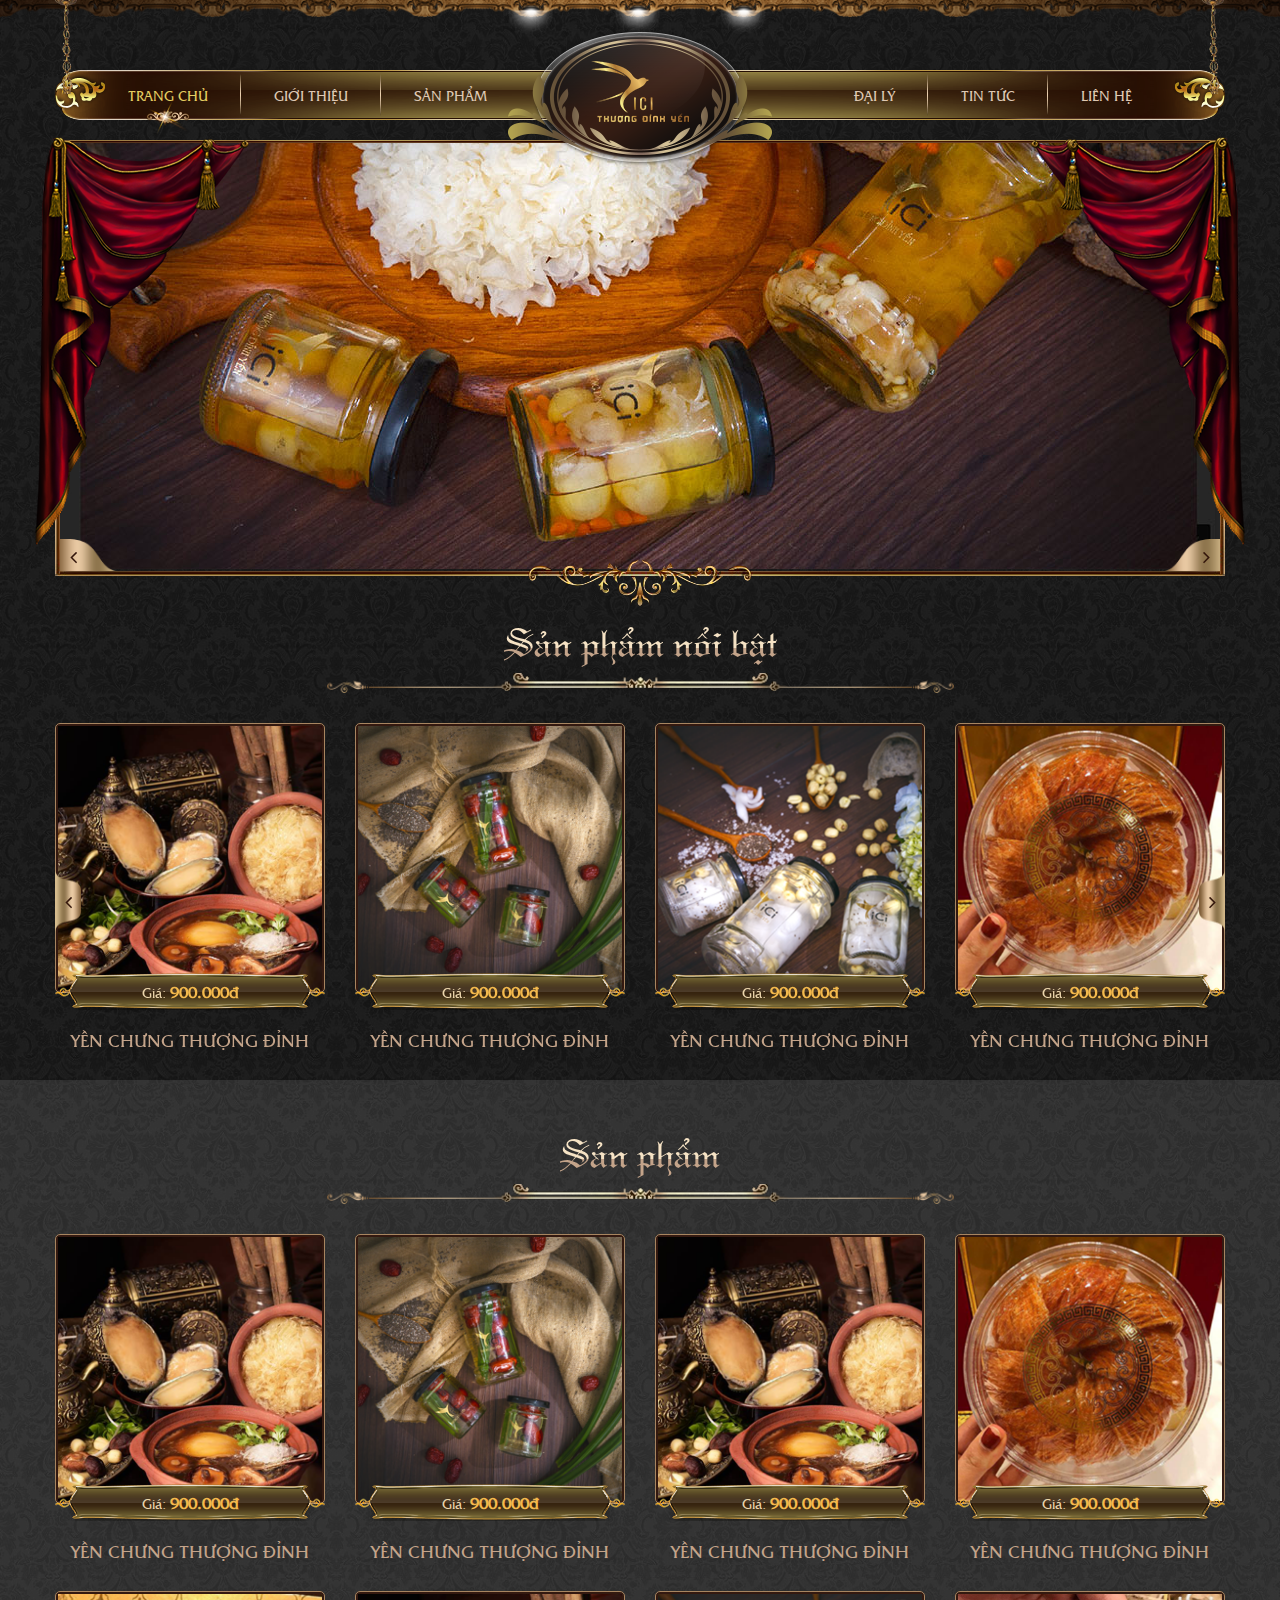
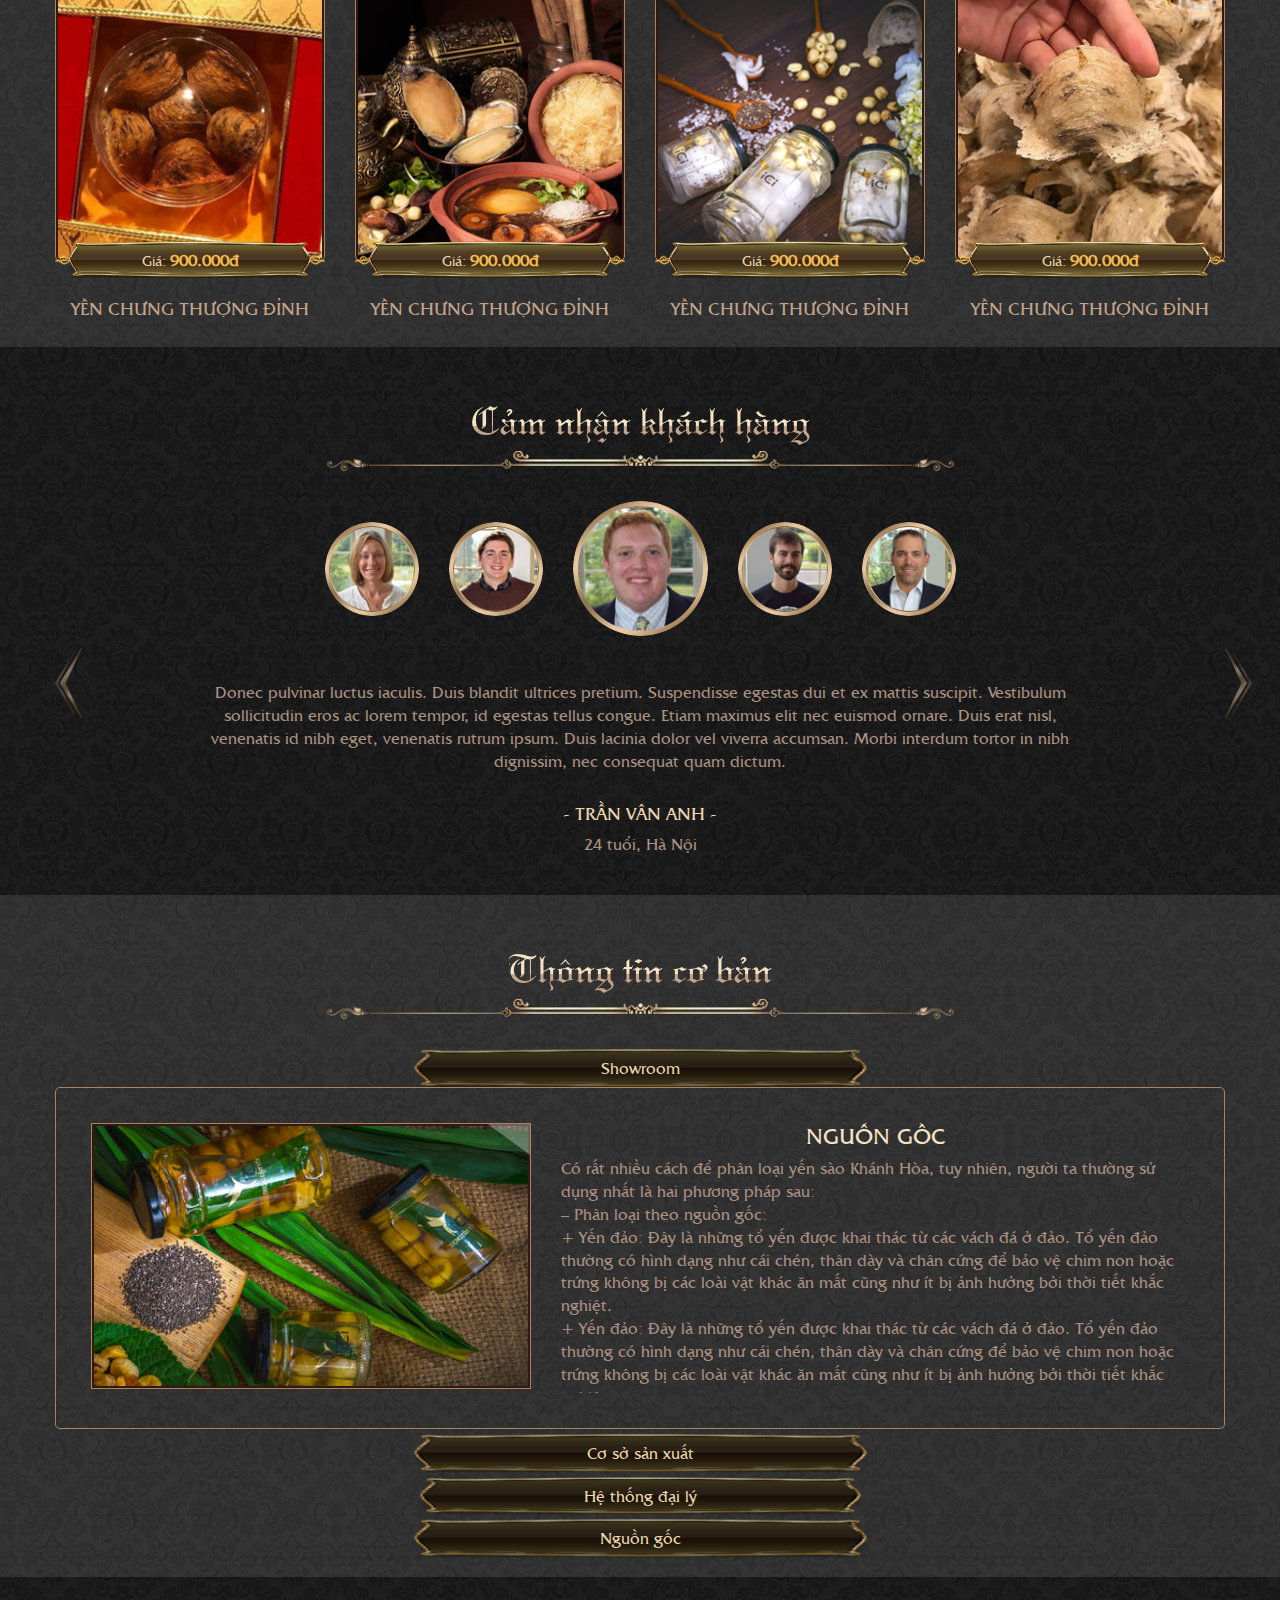
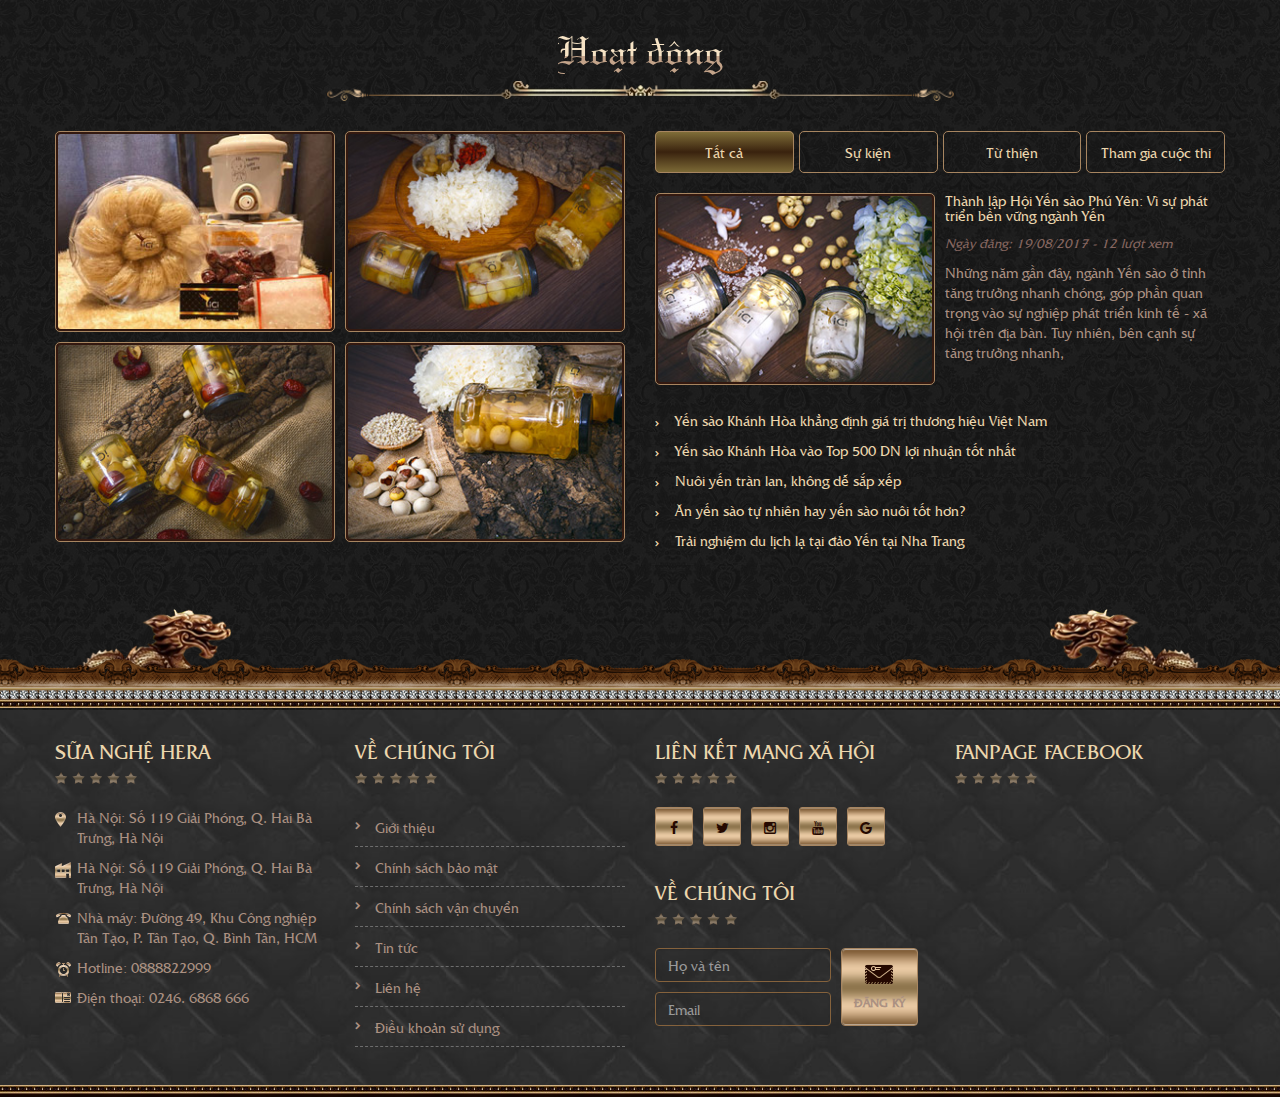
<file: index.html>
<!DOCTYPE html>
<html lang="en">
    <head>
        <meta charset="utf-8">
        <meta http-equiv="X-UA-Compatible" content="IE=edge">
        <meta name="viewport" content="width=device-width, initial-scale=1">
        <title>Home - Yến sào</title>

        <link rel="stylesheet" type="text/css" href="css/bootstrap.min.css">
        <link rel="stylesheet" type="text/css" href="css/font-awesome.min.css">
        <link rel="stylesheet" type="text/css" href="css/owl.carousel.css">
        <link rel="stylesheet" type="text/css" href="css/style.css">

    </head>
    <body>
        <div class="page-body-buong">
            <header id="header-site">
                <div class="wp-header">
                    <div class="wp-logo-pc hidden-sm hidden-xs">
                        <a href="#"><img src="images/logo.png" alt=""></a>
                    </div>
                    <div class="wp-menu hidden-sm hidden-xs">
                        <div class="container">
                            <nav class="navbar navbar-default" role="navigation">
                                <div class="collapse navbar-collapse navbar-ex1-collapse" style="padding: 0px;">
                                    <ul class="nav navbar-nav navbar-left">
                                        <li class="active"><a href="#"><span>Trang chủ</span></a>
                                        </li>
                                        <li><a href="#"><span>Giới thiệu</span></a>
                                        </li>
                                        <li class="dropdown">
                                            <a href="#"><span>Sản phẩm</span></a>
                                            <span class="dropdown-toggle" data-toggle="dropdown"><i class="fa fa-angle-down"></i></span>
                                            <ul class="dropdown-menu">
                                                <li><a href="#">Sản phẩm 1</a></li>
                                                <li><a href="#">Another action</a></li>
                                                <li><a href="#">Something else here</a></li>
                                            </ul>
                                        </li>
                                    </ul>
                                    <ul class="nav navbar-nav navbar-right">
                                        <li><a href="#"><span>Đại lý</span></a>
                                        </li>
                                        <li><a href="#"><span>Tin tức</span></a>
                                        </li>
                                        <li><a href="#"><span>Liên hệ</span></a>
                                        </li>
                                    </ul>
                                </div>
                            </nav>
                        </div>
                    </div>
                </div>
                <div class="wp-header-mb hidden-lg hidden-md">
                    <div id="sticky-wrapper" class="sticky-wrapper">
                        <div class="main-menu-bar sticky-header-enable">
                            <div class="header-mobile">
                                <div class="wp-logo-mb hidden-lg hidden-md">
                                    <a href="#"><img src="images/logo.png" alt=""></a>
                                </div>
                                <div class="wp-menu-mobile hidden-lg hidden-md">
                                    <div id="trigger-mobile">
                                        <span class="bar"></span> 
                                        <span class="bar"></span> 
                                        <span class="bar"></span> 
                                    </div>
                                </div>
                            </div>
                        </div>
                    </div>
                </div>
            </header>
            <!-- end header -->
            <main id="main-site">
                <section class="sec-slide-home">
                    <div class="container">
                        <div class="after-slide">
                            <div id="slider-home" class="owl-carousel owl-theme">
                                <div class="item">
                                    <div class="wp-img-slider-main">
                                        <a href="#" title=""><img src="images/banner.jpg"></a>
                                    </div>
                                </div>
                                <div class="item">
                                    <div class="wp-img-slider-main">
                                        <a href="#" title=""><img src="images/banner.jpg"></a>
                                    </div>
                                </div>
                            </div>
                            <div class="bor-left-right"></div>
                        </div>
                    </div>
                </section>
                <!-- end sec slide home -->
                <section class="sec-buong-01">
                    <div class="container">
                        <div class="title-sec text-center">
                            <h2 class="h2-tittle-sec"><span>Sản phẩm nổi bật</span></h2>
                        </div>
                        <div class="wp-list-sp">
                            <div id="slider-spnb" class="owl-carousel owl-theme">
                                <div class="item">
                                    <div class="wp-item-sp">
                                        <div class="wp-pading-item-sp">
                                            <div class="img-item-sp">
                                                <a href="#" class="h_1"><img src="images/img-sp.png" alt=""></a>
                                            </div>
                                            <div class="text-item-sp">
                                                <div class="wp-price">Giá: <span>900.000đ</span></div>
                                                <h4 class="h4-title-sp"><a href="#">Yến chưng thượng đỉnh</a></h4>
                                            </div>
                                        </div>
                                    </div>
                                </div>
                                <div class="item">
                                    <div class="wp-item-sp">
                                        <div class="wp-pading-item-sp">
                                            <div class="img-item-sp">
                                                <a href="#" class="h_1"><img src="images/img-sp2.png" alt=""></a>
                                            </div>
                                            <div class="text-item-sp">
                                                <div class="wp-price">Giá: <span>900.000đ</span></div>
                                                <h4 class="h4-title-sp"><a href="#">Yến chưng thượng đỉnh</a></h4>
                                            </div>
                                        </div>
                                    </div>
                                </div>
                                <div class="item">
                                    <div class="wp-item-sp">
                                        <div class="wp-pading-item-sp">
                                            <div class="img-item-sp">
                                                <a href="#" class="h_1"><img src="images/img-sp5.png" alt=""></a>
                                            </div>
                                            <div class="text-item-sp">
                                                <div class="wp-price">Giá: <span>900.000đ</span></div>
                                                <h4 class="h4-title-sp"><a href="#">Yến chưng thượng đỉnh</a></h4>
                                            </div>
                                        </div>
                                    </div>
                                </div>
                                <div class="item">
                                    <div class="wp-item-sp">
                                        <div class="wp-pading-item-sp">
                                            <div class="img-item-sp">
                                                <a href="#" class="h_1"><img src="images/img-sp3.png" alt=""></a>
                                            </div>
                                            <div class="text-item-sp">
                                                <div class="wp-price">Giá: <span>900.000đ</span></div>
                                                <h4 class="h4-title-sp"><a href="#">Yến chưng thượng đỉnh</a></h4>
                                            </div>
                                        </div>
                                    </div>
                                </div>
                                <div class="item">
                                    <div class="wp-item-sp">
                                        <div class="wp-pading-item-sp">
                                            <div class="img-item-sp">
                                                <a href="#" class="h_1"><img src="images/img-sp4.png" alt=""></a>
                                            </div>
                                            <div class="text-item-sp">
                                                <div class="wp-price">Giá: <span>900.000đ</span></div>
                                                <h4 class="h4-title-sp"><a href="#">Yến chưng thượng đỉnh</a></h4>
                                            </div>
                                        </div>
                                    </div>
                                </div>
                            </div>
                        </div>
                    </div>
                </section>
                <!-- end sec sp noi bat -->
                <section class="sec-buong-02 bg-white-01">
                    <div class="container">
                        <div class="title-sec text-center">
                            <h2 class="h2-tittle-sec"><span>Sản phẩm</span></h2>
                        </div>
                        <div class="wp-list-sp">
                            <div class="row">
                                <div class="col-lg-3 col-md-3 col-sm-4 col-xs-6">
                                    <div class="wp-item-sp">
                                        <div class="wp-pading-item-sp">
                                            <div class="img-item-sp">
                                                <a href="#" class="h_1"><img src="images/img-sp.png" alt=""></a>
                                            </div>
                                            <div class="text-item-sp">
                                                <div class="wp-price">Giá: <span>900.000đ</span></div>
                                                <h4 class="h4-title-sp"><a href="#">Yến chưng thượng đỉnh</a></h4>
                                            </div>
                                        </div>
                                    </div>
                                </div>
                                <div class="col-lg-3 col-md-3 col-sm-4 col-xs-6">
                                    <div class="wp-item-sp">
                                        <div class="wp-pading-item-sp">
                                            <div class="img-item-sp">
                                                <a href="#" class="h_1"><img src="images/img-sp2.png" alt=""></a>
                                            </div>
                                            <div class="text-item-sp">
                                                <div class="wp-price">Giá: <span>900.000đ</span></div>
                                                <h4 class="h4-title-sp"><a href="#">Yến chưng thượng đỉnh</a></h4>
                                            </div>
                                        </div>
                                    </div>
                                </div>
                                <div class="col-lg-3 col-md-3 col-sm-4 col-xs-6">
                                    <div class="wp-item-sp">
                                        <div class="wp-pading-item-sp">
                                            <div class="img-item-sp">
                                                <a href="#" class="h_1"><img src="images/img-sp.png" alt=""></a>
                                            </div>
                                            <div class="text-item-sp">
                                                <div class="wp-price">Giá: <span>900.000đ</span></div>
                                                <h4 class="h4-title-sp"><a href="#">Yến chưng thượng đỉnh</a></h4>
                                            </div>
                                        </div>
                                    </div>
                                </div>
                                <div class="col-lg-3 col-md-3 col-sm-4 col-xs-6">
                                    <div class="wp-item-sp">
                                        <div class="wp-pading-item-sp">
                                            <div class="img-item-sp">
                                                <a href="#" class="h_1"><img src="images/img-sp3.png" alt=""></a>
                                            </div>
                                            <div class="text-item-sp">
                                                <div class="wp-price">Giá: <span>900.000đ</span></div>
                                                <h4 class="h4-title-sp"><a href="#">Yến chưng thượng đỉnh</a></h4>
                                            </div>
                                        </div>
                                    </div>
                                </div>
                                <div class="col-lg-3 col-md-3 col-sm-4 col-xs-6">
                                    <div class="wp-item-sp">
                                        <div class="wp-pading-item-sp">
                                            <div class="img-item-sp">
                                                <a href="#" class="h_1"><img src="images/img-sp4.png" alt=""></a>
                                            </div>
                                            <div class="text-item-sp">
                                                <div class="wp-price">Giá: <span>900.000đ</span></div>
                                                <h4 class="h4-title-sp"><a href="#">Yến chưng thượng đỉnh</a></h4>
                                            </div>
                                        </div>
                                    </div>
                                </div>
                                <div class="col-lg-3 col-md-3 col-sm-4 col-xs-6">
                                    <div class="wp-item-sp">
                                        <div class="wp-pading-item-sp">
                                            <div class="img-item-sp">
                                                <a href="#" class="h_1"><img src="images/img-sp.png" alt=""></a>
                                            </div>
                                            <div class="text-item-sp">
                                                <div class="wp-price">Giá: <span>900.000đ</span></div>
                                                <h4 class="h4-title-sp"><a href="#">Yến chưng thượng đỉnh</a></h4>
                                            </div>
                                        </div>
                                    </div>
                                </div>
                                <div class="col-lg-3 col-md-3 col-sm-4 col-xs-6">
                                    <div class="wp-item-sp">
                                        <div class="wp-pading-item-sp">
                                            <div class="img-item-sp">
                                                <a href="#" class="h_1"><img src="images/img-sp5.png" alt=""></a>
                                            </div>
                                            <div class="text-item-sp">
                                                <div class="wp-price">Giá: <span>900.000đ</span></div>
                                                <h4 class="h4-title-sp"><a href="#">Yến chưng thượng đỉnh</a></h4>
                                            </div>
                                        </div>
                                    </div>
                                </div>
                                <div class="col-lg-3 col-md-3 col-sm-4 col-xs-6">
                                    <div class="wp-item-sp">
                                        <div class="wp-pading-item-sp">
                                            <div class="img-item-sp">
                                                <a href="#" class="h_1"><img src="images/img-sp6.png" alt=""></a>
                                            </div>
                                            <div class="text-item-sp">
                                                <div class="wp-price">Giá: <span>900.000đ</span></div>
                                                <h4 class="h4-title-sp"><a href="#">Yến chưng thượng đỉnh</a></h4>
                                            </div>
                                        </div>
                                    </div>
                                </div>
                            </div>
                        </div>
                    </div>
                </section>
                <!-- end sec san pham home -->
                <section class="sec-buong-03">
                    <div class="container">
                        <div class="title-sec text-center">
                            <h2 class="h2-tittle-sec"><span>Cảm nhận khách hàng</span></h2>
                        </div>
                        <div id="nhieunguoi" class="carousel slide" data-ride="carousel">
                            <ol class="carousel-indicators">
                                <li data-target="#nhieunguoi" data-slide-to="0" class=""> <img src="images/avt3.jpg"> </li>
                                <li data-target="#nhieunguoi" data-slide-to="1" class=""> <img src="images/avt2.jpg"> </li>
                                <li data-target="#nhieunguoi" data-slide-to="2" class="active"> <img src="images/avt.jpg"> </li>
                                <li data-target="#nhieunguoi" data-slide-to="3" class=""> <img src="images/avt4.jpg"> </li>
                                <li data-target="#nhieunguoi" data-slide-to="4" class=""> <img src="images/avt5.jpg"> </li>
                            </ol>
                            <div class="carousel-inner">
                                <div class="item">
                                    <div class="wp-text-camnhan">
                                        <p class="post-camnhan"> Donec pulvinar luctus iaculis. Duis blandit ultrices pretium. Suspendisse egestas dui et ex mattis suscipit. Vestibulum sollicitudin eros ac lorem tempor, id egestas tellus congue. Etiam maximus elit nec euismod ornare. Duis erat nisl, venenatis id nibh eget, venenatis rutrum ipsum. Duis lacinia dolor vel viverra accumsan. Morbi interdum tortor in nibh dignissim, nec consequat quam dictum. </p>
                                        <div class="name-add text-center">
                                            <h3>- TRẦN VÂN ANH -</h3>
                                            <p class="info">24 tuổi, Hà Nội</p>
                                        </div>
                                    </div>
                                </div>
                                <div class="item">
                                    <div class="wp-text-camnhan">
                                        <p class="post-camnhan"> Donec pulvinar luctus iaculis. Duis blandit ultrices pretium. Suspendisse egestas dui et ex mattis suscipit. Vestibulum sollicitudin eros ac lorem tempor, id egestas tellus congue. Etiam maximus elit nec euismod ornare. Duis erat nisl, venenatis id nibh eget, venenatis rutrum ipsum. Duis lacinia dolor vel viverra accumsan. Morbi interdum tortor in nibh dignissim, nec consequat quam dictum. </p>
                                        <div class="name-add text-center">
                                            <h3>- TRẦN VÂN ANH -</h3>
                                            <p class="info">24 tuổi, Hà Nội</p>
                                        </div>
                                    </div>
                                </div>
                                <div class="item active">
                                    <div class="wp-text-camnhan">
                                        <p class="post-camnhan"> Donec pulvinar luctus iaculis. Duis blandit ultrices pretium. Suspendisse egestas dui et ex mattis suscipit. Vestibulum sollicitudin eros ac lorem tempor, id egestas tellus congue. Etiam maximus elit nec euismod ornare. Duis erat nisl, venenatis id nibh eget, venenatis rutrum ipsum. Duis lacinia dolor vel viverra accumsan. Morbi interdum tortor in nibh dignissim, nec consequat quam dictum. </p>
                                        <div class="name-add text-center">
                                            <h3>- TRẦN VÂN ANH -</h3>
                                            <p class="info">24 tuổi, Hà Nội</p>
                                        </div>
                                    </div>
                                </div>
                                <div class="item">
                                    <div class="wp-text-camnhan">
                                        <p class="post-camnhan"> Donec pulvinar luctus iaculis. Duis blandit ultrices pretium. Suspendisse egestas dui et ex mattis suscipit. Vestibulum sollicitudin eros ac lorem tempor, id egestas tellus congue. Etiam maximus elit nec euismod ornare. Duis erat nisl, venenatis id nibh eget, venenatis rutrum ipsum. Duis lacinia dolor vel viverra accumsan. Morbi interdum tortor in nibh dignissim, nec consequat quam dictum. </p>
                                        <div class="name-add text-center">
                                            <h3>- TRẦN VÂN ANH -</h3>
                                            <p class="info">24 tuổi, Hà Nội</p>
                                        </div>
                                    </div>
                                </div>
                                <div class="item">
                                    <div class="wp-text-camnhan">
                                        <p class="post-camnhan"> Donec pulvinar luctus iaculis. Duis blandit ultrices pretium. Suspendisse egestas dui et ex mattis suscipit. Vestibulum sollicitudin eros ac lorem tempor, id egestas tellus congue. Etiam maximus elit nec euismod ornare. Duis erat nisl, venenatis id nibh eget, venenatis rutrum ipsum. Duis lacinia dolor vel viverra accumsan. Morbi interdum tortor in nibh dignissim, nec consequat quam dictum. </p>
                                        <div class="name-add text-center">
                                            <h3>- TRẦN VÂN ANH -</h3>
                                            <p class="info">24 tuổi, Hà Nội</p>
                                        </div>
                                    </div>
                                </div>
                            </div>
                            <a class="left carousel-control" href="#nhieunguoi" data-slide="prev"><img src="images/arrow.png" alt=""></a>
                            <a class="right carousel-control" href="#nhieunguoi" data-slide="next"><img src="images/arrow2.png" alt=""></a>
                        </div>
                    </div>
                </section>
                <!-- end sec cam nhan khach hang -->
                <section class="sec-buong-04 bg-white-01">
                    <div class="container">
                        <div class="title-sec text-center">
                            <h2 class="h2-tittle-sec"><span>Thông tin cơ bản</span></h2>
                        </div>
                        <div class="wp-list-thongtin">
                            <div class="transport_features">
                                <div class="panel-group" id="accordion" role="tablist" aria-multiselectable="true">
                                    <div class="panel panel-default">
                                        <div class="panel-heading" role="tab" id="headingOne-1">
                                            <h4 class="panel-title">
                                                <a role="button" data-toggle="collapse" data-parent="#accordion" href="#collapseOne-1" aria-expanded="false" aria-controls="collapseOne-1">Showroom
                                                    <span></span>
                                                </a>
                                            </h4>
                                        </div>
                                        <div id="collapseOne-1" class="panel-collapse collapse in" role="tabpanel" aria-labelledby="headingOne-1" aria-expanded="false">
                                            <div class="panel-body">
                                                <div class="wp-panel">
                                                    <div class="row">
                                                        <div class="col-lg-5 col-md-5 col-sm-5 col-xs-12">
                                                            <div class="wp-img-tt">
                                                                <a href="javascript:;" class="h_3"><img src="images/img-tin-content.jpg" alt=""></a>
                                                            </div>
                                                        </div>
                                                        <div class="col-lg-7 col-md-7 col-sm-7 col-xs-12">
                                                            <div class="wp-text-tt">
                                                                <h3 class="h3-title">Nguồn gốc</h3>
                                                                <p class="p-post-tt">Có rất nhiều cách để phân loại yến sào Khánh Hòa, tuy nhiên, người ta thường sử dụng nhất là hai phương pháp sau: <br>
                                                                – Phân loại theo nguồn gốc: <br>
                                                                + Yến đảo: Đây là những tổ yến được khai thác từ các vách đá ở đảo. Tổ yến đảo thường có hình dạng như cái chén, thân dày và chân cứng để bảo vệ chim non hoặc trứng không bị các loài vật khác ăn mất cũng như ít bị ảnh hưởng bởi thời tiết khắc nghiệt. <br>
                                                                + Yến đảo: Đây là những tổ yến được khai thác từ các vách đá ở đảo. Tổ yến đảo thường có hình dạng như cái chén, thân dày và chân cứng để bảo vệ chim non hoặc trứng không bị các loài vật khác ăn mất cũng như ít bị ảnh hưởng bởi thời tiết khắc nghiệt. <br>
                                                                + Yến đảo: Đây là những tổ yến được khai thác từ các vách đá ở đảo. Tổ yến đảo thường có hình dạng như cái chén, thân dày và chân cứng để bảo vệ chim non hoặc trứng không bị các loài vật khác ăn mất cũng như ít bị ảnh hưởng bởi thời tiết khắc nghiệt. <br>
                                                                + Yến đảo: Đây là những tổ yến được khai thác từ các vách đá ở đảo. Tổ yến đảo thường có hình dạng như cái chén, thân dày và chân cứng để bảo vệ chim non hoặc trứng không bị các loài vật khác ăn mất cũng như ít bị ảnh hưởng bởi thời tiết khắc nghiệt.
                                                                </p>
                                                            </div>
                                                        </div>
                                                    </div>
                                                </div>
                                            </div>
                                        </div>
                                    </div>
                                    <!-- end item -->
                                    <div class="panel panel-default">
                                        <div class="panel-heading" role="tab" id="headingOne-2">
                                            <h4 class="panel-title">
                                                <a role="button" data-toggle="collapse" data-parent="#accordion" href="#collapseOne-2" aria-expanded="false" aria-controls="collapseOne-2" class="collapsed">Cơ sở sản xuất
                                                    <span></span>
                                                </a>
                                            </h4>
                                        </div>
                                        <div id="collapseOne-2" class="panel-collapse collapse " role="tabpanel" aria-labelledby="headingOne-2" aria-expanded="false">
                                            <div class="panel-body">
                                                <div class="wp-panel">
                                                    <div class="row">
                                                        <div class="col-lg-5 col-md-5 col-sm-5 col-xs-12">
                                                            <div class="wp-img-tt">
                                                                <a href="javascript:;" class="h_3"><img src="images/img-tin-to.jpg" alt=""></a>
                                                            </div>
                                                        </div>
                                                        <div class="col-lg-7 col-md-7 col-sm-7 col-xs-12">
                                                            <div class="wp-text-tt">
                                                                <h3 class="h3-title">Nguồn gốc</h3>
                                                                <p class="p-post-tt">Có rất nhiều cách để phân loại yến sào Khánh Hòa, tuy nhiên, người ta thường sử dụng nhất là hai phương pháp sau: <br>
                                                                – Phân loại theo nguồn gốc: <br>
                                                                + Yến đảo: Đây là những tổ yến được khai thác từ các vách đá ở đảo. Tổ yến đảo thường có hình dạng như cái chén, thân dày và chân cứng để bảo vệ chim non hoặc trứng không bị các loài vật khác ăn mất cũng như ít bị ảnh hưởng bởi thời tiết khắc nghiệt.</p>
                                                            </div>
                                                        </div>
                                                    </div>
                                                </div>
                                            </div>
                                        </div>
                                    </div>
                                    <!-- end item -->
                                    <div class="panel panel-default">
                                        <div class="panel-heading" role="tab" id="headingOne-3">
                                            <h4 class="panel-title">
                                                <a role="button" data-toggle="collapse" data-parent="#accordion" href="#collapseOne-3" aria-expanded="false" aria-controls="collapseOne-3" class="collapsed">Hệ thống đại lý
                                                    <span></span>
                                                </a>
                                            </h4>
                                        </div>
                                        <div id="collapseOne-3" class="panel-collapse collapse " role="tabpanel" aria-labelledby="headingOne-3" aria-expanded="false">
                                            <div class="panel-body">
                                                <div class="wp-panel">
                                                    <div class="row">
                                                        <div class="col-lg-5 col-md-5 col-sm-5 col-xs-12">
                                                            <div class="wp-img-tt">
                                                                <a href="javascript:;" class="h_3"><img src="images/img-tin.jpg" alt=""></a>
                                                            </div>
                                                        </div>
                                                        <div class="col-lg-7 col-md-7 col-sm-7 col-xs-12">
                                                            <div class="wp-text-tt">
                                                                <h3 class="h3-title">Nguồn gốc</h3>
                                                                <p class="p-post-tt">Có rất nhiều cách để phân loại yến sào Khánh Hòa, tuy nhiên, người ta thường sử dụng nhất là hai phương pháp sau: <br>
                                                                – Phân loại theo nguồn gốc: <br>
                                                                + Yến đảo: Đây là những tổ yến được khai thác từ các vách đá ở đảo. Tổ yến đảo thường có hình dạng như cái chén, thân dày và chân cứng để bảo vệ chim non hoặc trứng không bị các loài vật khác ăn mất cũng như ít bị ảnh hưởng bởi thời tiết khắc nghiệt. <br>
                                                                + Yến đảo: Đây là những tổ yến được khai thác từ các vách đá ở đảo. Tổ yến đảo thường có hình dạng như cái chén, thân dày và chân cứng để bảo vệ chim non hoặc trứng không bị các loài vật khác ăn mất cũng như ít bị ảnh hưởng bởi thời tiết khắc nghiệt. <br>
                                                                + Yến đảo: Đây là những tổ yến được khai thác từ các vách đá ở đảo. Tổ yến đảo thường có hình dạng như cái chén, thân dày và chân cứng để bảo vệ chim non hoặc trứng không bị các loài vật khác ăn mất cũng như ít bị ảnh hưởng bởi thời tiết khắc nghiệt.
                                                                </p>
                                                            </div>
                                                        </div>
                                                    </div>
                                                </div>
                                            </div>
                                        </div>
                                    </div>
                                    <!-- end item -->
                                    <div class="panel panel-default">
                                        <div class="panel-heading" role="tab" id="headingOne-4">
                                            <h4 class="panel-title">
                                                <a role="button" data-toggle="collapse" data-parent="#accordion" href="#collapseOne-4" aria-expanded="false" aria-controls="collapseOne-4" class="collapsed">Nguồn gốc
                                                    <span></span>
                                                </a>
                                            </h4>
                                        </div>
                                        <div id="collapseOne-4" class="panel-collapse collapse " role="tabpanel" aria-labelledby="headingOne-4" aria-expanded="false">
                                            <div class="panel-body">
                                                <div class="wp-panel">
                                                    <div class="row">
                                                        <div class="col-lg-5 col-md-5 col-sm-5 col-xs-12">
                                                            <div class="wp-img-tt">
                                                                <a href="javascript:;" class="h_3"><img src="images/img-tin2.jpg" alt=""></a>
                                                            </div>
                                                        </div>
                                                        <div class="col-lg-7 col-md-7 col-sm-7 col-xs-12">
                                                            <div class="wp-text-tt">
                                                                <h3 class="h3-title">Nguồn gốc</h3>
                                                                <p class="p-post-tt">Có rất nhiều cách để phân loại yến sào Khánh Hòa, tuy nhiên, người ta thường sử dụng nhất là hai phương pháp sau: <br>
                                                                – Phân loại theo nguồn gốc: <br>
                                                                + Yến đảo: Đây là những tổ yến được khai thác từ các vách đá ở đảo. Tổ yến đảo thường có hình dạng như cái chén, thân dày và chân cứng để bảo vệ chim non hoặc trứng không bị các loài vật khác ăn mất cũng như ít bị ảnh hưởng bởi thời tiết khắc nghiệt.</p>
                                                            </div>
                                                        </div>
                                                    </div>
                                                </div>
                                            </div>
                                        </div>
                                    </div>
                                    <!-- end item -->
                                </div>
                            </div>
                        </div>
                    </div>
                </section>
                <!-- end sec thong tin -->
                <section class="sec-buong-05">
                    <div class="container">
                        <div class="title-sec text-center">
                            <h2 class="h2-tittle-sec"><span>Hoạt động</span></h2>
                        </div>
                        <div class="wp-list-hd">
                            <div class="row">
                                <div class="col-lg-6 col-md-6 col-sm-12 col-xs-12">
                                    <div class="wp-left-hd">
                                        <div class="row row-edit-5">
                                            <div class="col-lg-6 col-md-6 col-sm-6 col-xs-6 col-edit-5">
                                                <div class="wp-item-tin">
                                                    <a href="#" class="h_2"><img src="images/img-tin.jpg" alt=""></a>
                                                </div>
                                            </div>
                                            <div class="col-lg-6 col-md-6 col-sm-6 col-xs-6 col-edit-5">
                                                <div class="wp-item-tin">
                                                    <a href="#" class="h_2"><img src="images/img-tin2.jpg" alt=""></a>
                                                </div>
                                            </div>
                                            <div class="col-lg-6 col-md-6 col-sm-6 col-xs-6 col-edit-5">
                                                <div class="wp-item-tin">
                                                    <a href="#" class="h_2"><img src="images/img-tin3.jpg" alt=""></a>
                                                </div>
                                            </div>
                                            <div class="col-lg-6 col-md-6 col-sm-6 col-xs-6 col-edit-5">
                                                <div class="wp-item-tin">
                                                    <a href="#" class="h_2"><img src="images/img-tin4.jpg" alt=""></a>
                                                </div>
                                            </div>
                                        </div>
                                    </div>
                                </div>
                                <div class="col-lg-6 col-md-6 col-sm-12 col-xs-12 e-tabs not-dqtab ajax-tab-1" data-section="ajax-tab-1">
                                    <div class="wp-right-hd content">
                                        <ul class="tabs tabs-title tab-mobile clearfix hidden-sm hidden-md hidden-lg nav nav-pills">
                                            <li class="prev"><i class="fa fa-angle-left"></i>
                                            </li>
                                            <li class="tab-link tab-title hidden-sm hidden-md hidden-lg current tab-titlexs" data-tab="tab-1"> <span>Tất cả</span> 
                                            </li>
                                            <li class="next"><i class="fa fa-angle-right"></i>
                                            </li>
                                        </ul>
                                        <ul class="tabs tabs-title ajax clearfix hidden-xs nav nav-pills">
                                            <li class="tab-link has-content" data-tab="tab-1"> <span>Tất cả</span> 
                                            </li>
                                            <li class="tab-link " data-tab="tab-2"> <span>Sự kiện</span> 
                                            </li>
                                            <li class="tab-link " data-tab="tab-3"> <span>Từ thiện</span> 
                                            </li>
                                            <li class="tab-link " data-tab="tab-4"> <span>Tham gia cuộc thi</span> 
                                            </li>
                                        </ul>
                                        <div class="tab-1 tab-content">
                                            <div class="wp-tin-right">
                                                <div class="wp-tin-to">
                                                    <div class="img-tin-to">
                                                        <a href="#" class="h_4"><img src="images/img-tin-to.jpg" alt=""></a>
                                                    </div>
                                                    <div class="text-tin-to">
                                                        <h4 class="h4-title"><a href="#">Thành lập Hội Yến sào Phú Yên: Vì sự phát triển bền vững ngành Yến</a></h4>
                                                        <p class="p-date-tin">Ngày đăng: 19/08/2017 - 12 lượt xem</p>
                                                        <p class="p-post">Những năm gần đây, ngành Yến sào ở tỉnh tăng trưởng nhanh chóng, góp phần quan trọng vào sự nghiệp phát triển kinh tế - xã hội trên địa bàn. Tuy nhiên, bên cạnh sự tăng trưởng nhanh, </p>
                                                    </div>
                                                </div>
                                                <div class="wp-list-tin">
                                                    <ul class="ul-b">
                                                        <li><a href="#">Yến sào Khánh Hòa khẳng định giá trị thương hiệu Việt Nam</a></li>
                                                        <li><a href="#">Yến sào Khánh Hòa vào Top 500 DN lợi nhuận tốt nhất</a></li>
                                                        <li><a href="#">Nuôi yến tràn lan, không dễ sắp xếp</a></li>
                                                        <li><a href="#">Ăn yến sào tự nhiên hay yến sào nuôi tốt hơn?</a></li>
                                                        <li><a href="#">Trải nghiệm du lịch lạ tại đảo Yến tại Nha Trang</a></li>
                                                    </ul>
                                                </div>
                                            </div>
                                        </div>
                                        <div class="tab-2 tab-content"> tab 2 </div>
                                        <div class="tab-3 tab-content"> tab 3 </div>
                                        <div class="tab-4 tab-content"> tab 4 </div>
                                    </div>
                                </div>
                            </div>
                        </div>
                    </div>
                </section>
                <!-- end sec hoat dong -->
            </main>
            <!-- end main -->
            <footer id="footer-site">
                <div class="bortop">
                    <div class="container">
                        <div class="wp-bortop"></div>
                    </div>
                </div>
                <div class="main-ft">
                    <div class="container">
                        <div class="row">
                            <div class="col-lg-3 col-md-3 col-sm-6 col-xs-12">
                                <div class="wp-ft">
                                    <div class="title-ft">
                                        <h3 class="h3-title">Sữa nghệ Hera</h3>
                                    </div>
                                    <div class="post-ft">
                                        <p class="pft1"><img src="images/icon-1.png" alt="">Hà Nội: Số 119 Giải Phóng, Q. Hai Bà Trưng, Hà Nội</p>
                                        <p class="pft1"><img src="images/icon-2.png" alt="">Hà Nội: Số 119 Giải Phóng, Q. Hai Bà Trưng, Hà Nội</p>
                                        <p class="pft1"><img src="images/icon-3.png" alt="">Nhà máy: Đường 49, Khu Công nghiệp Tân Tạo, P. Tân Tạo, Q. Bình Tân, HCM</p>
                                        <p class="pft1"><img src="images/icon-4.png" alt="">Hotline: 0888822999</p>
                                        <p class="pft1"><img src="images/icon-5.png" alt="">Điện thoại: 0246. 6868 666</p>
                                    </div>
                                </div>
                            </div>
                            <div class="col-lg-3 col-md-3 col-sm-6 col-xs-12">
                                <div class="wp-ft">
                                    <div class="title-ft">
                                        <h3 class="h3-title">Về chúng tôi</h3>
                                    </div>
                                    <div class="post-ft">
                                        <ul class="ul-b list-tt-ft">
                                            <li><a href="#">Giới thiệu</a></li>
                                            <li><a href="#">Chính sách bảo mật</a></li>
                                            <li><a href="#">Chính sách vận chuyển</a></li>
                                            <li><a href="#">Tin tức</a></li>
                                            <li><a href="#">Liên hệ</a></li>
                                            <li><a href="#">Điều khoản sử dụng</a></li>
                                        </ul>
                                    </div>
                                </div>
                            </div>
                            <div class="col-lg-3 col-md-3 col-sm-6 col-xs-12">
                                <div class="wp-ft">
                                    <div class="title-ft">
                                        <h3 class="h3-title">Liên kết mạng xã hội</h3>
                                    </div>
                                    <div class="post-ft">
                                        <ul class="mxh-bottom ul-b">
                                            <li><a href="#"><i class="fa fa-facebook"></i></a>
                                            </li>
                                            <li><a href="#"><i class="fa fa-twitter"></i></a>
                                            </li>
                                            <li><a href="#"><i class="fa fa-instagram"></i></a>
                                            </li>
                                            <li><a href="#"><i class="fa fa-youtube"></i></a>
                                            </li>
                                            <li><a href="#"><i class="fa fa-google"></i></a>
                                            </li>
                                        </ul>
                                    </div>
                                    <div class="title-ft">
                                        <h3 class="h3-title">Về chúng tôi</h3>
                                    </div>
                                    <div class="wp-form-ft">
                                        <div class="wp-nhantin">
                                            <div class="wp-input">
                                                <input type="text" class="form-control" placeholder="Họ và tên">
                                                <input type="text" class="form-control" placeholder="Email">
                                            </div>
                                            <div class="wp-button">
                                                <button class="btn">
                                                    <img src="images/icon-ft1.png" alt="">
                                                    <span>Đăng ký</span>
                                                </button>
                                            </div>
                                        </div>
                                    </div>
                                </div>
                            </div>
                            <div class="col-lg-3 col-md-3 col-sm-6 col-xs-12">
                                <div class="wp-ft">
                                    <div class="title-ft">
                                        <h3 class="h3-title">Fanpage facebook</h3>
                                    </div>
                                    <div class="post-ft">
                                        <div class="wp-iframe-fb">
                                            <iframe src="https://www.facebook.com/plugins/page.php?href=https%3A%2F%2Fwww.facebook.com%2Ftrungkhacnghethuat%2F&amp;tabs=timeline&amp;width=340&amp;height=225&amp;small_header=true&amp;adapt_container_width=true&amp;hide_cover=false&amp;show_facepile=true&amp;appId=1821093994887965" width="100%" height="225" style="border:none;overflow:hidden" scrolling="no" frameborder="0" allowtransparency="true" allow="encrypted-media"></iframe>
                                        </div>
                                    </div>
                                </div>
                            </div>
                        </div>
                    </div>
                </div>
            </footer>
            <!-- end footer -->
        </div>

        <script type="text/javascript" src="js/jquery.min.js"></script>
        <script type="text/javascript" src="js/bootstrap.min.js"></script>
        <script type="text/javascript" src="js/owl.carousel.js"></script>
        <script type="text/javascript" src="js/buong.js"></script>

        <!-- menu mobile -->
        <div class="backdrop__body-backdrop___1rvky"></div>
        <div class="mobile-main-menu">
            <div class="drawer-header hidden">
                <a href="#">
                    <div class="drawer-header--auth">
                        <!-- <div class="_object"> <img src="images/user.svg" alt="" /> </div> -->
                        <div class="_body"> ĐĂNG NHẬP
                            <br> Nhận nhiều ưu đãi hơn 
                        </div>
                    </div>
                </a>
            </div>
            <ul class="ul-first-menu hidden">
                <li><a href="#"><i class="fa fa-sign-in"></i> Đăng nhập</a>
                </li>
                <li><a href="#"><i class="fa fa-user-circle-o"></i> Đăng ký</a>
                </li>
            </ul>
            <div class="la-scroll-fix-infor-user">
                <div class="la-nav-menu-items">
                    <ul class="la-nav-list-items ul-b">
                        <li class="ng-scope"> <a href="#">Trang chủ</a> 
                        </li>
                        <li class="ng-scope"> <a href="#">Giới thiệu</a> 
                        </li>
                        <li class="ng-scope ng-has-child1"> <a href="#">Sản phẩm <i class="fa fa-plus fa1" aria-hidden="true"></i></a>
                            <ul class="ul-has-child1 ul-b">
                                <li class="ng-scope ng-has-child2"> <a href="#">Sản phẩm 2<i class="fa fa-plus fa2" aria-hidden="true"></i></a>
                                    <ul class="ul-has-child2 ul-b">
                                        <li class="ng-scope"> <a href="#">Sản phẩm 3</a> </li>
                                        <li class="ng-scope"> <a href="#">Sản phẩm 3</a> </li>
                                        <li class="ng-scope"> <a href="#">Sản phẩm 3</a> </li>
                                        <li class="ng-scope"> <a href="#">Sản phẩm 3</a> </li>
                                        <li class="ng-scope"> <a href="#">Sản phẩm 3</a> </li>
                                    </ul>
                                </li>
                                <li class="ng-scope ng-has-child2"> <a href="#">Sản phẩm 2</a>
                                </li>
                                <li class="ng-scope ng-has-child2"> <a href="#">Sản phẩm 2</a>
                                </li>
                            </ul>
                        </li>
                        <li class="ng-scope"> <a href="#">Đại lý</a>
                        </li>
                        <li class="ng-scope"> <a href="#">Tin tức</a> 
                        </li>
                        <li class="ng-scope"> <a href="#">Liên hệ</a> 
                        </li>
                    </ul>
                </div>
            </div>
        </div>
      
    </body>
</html>
</file>
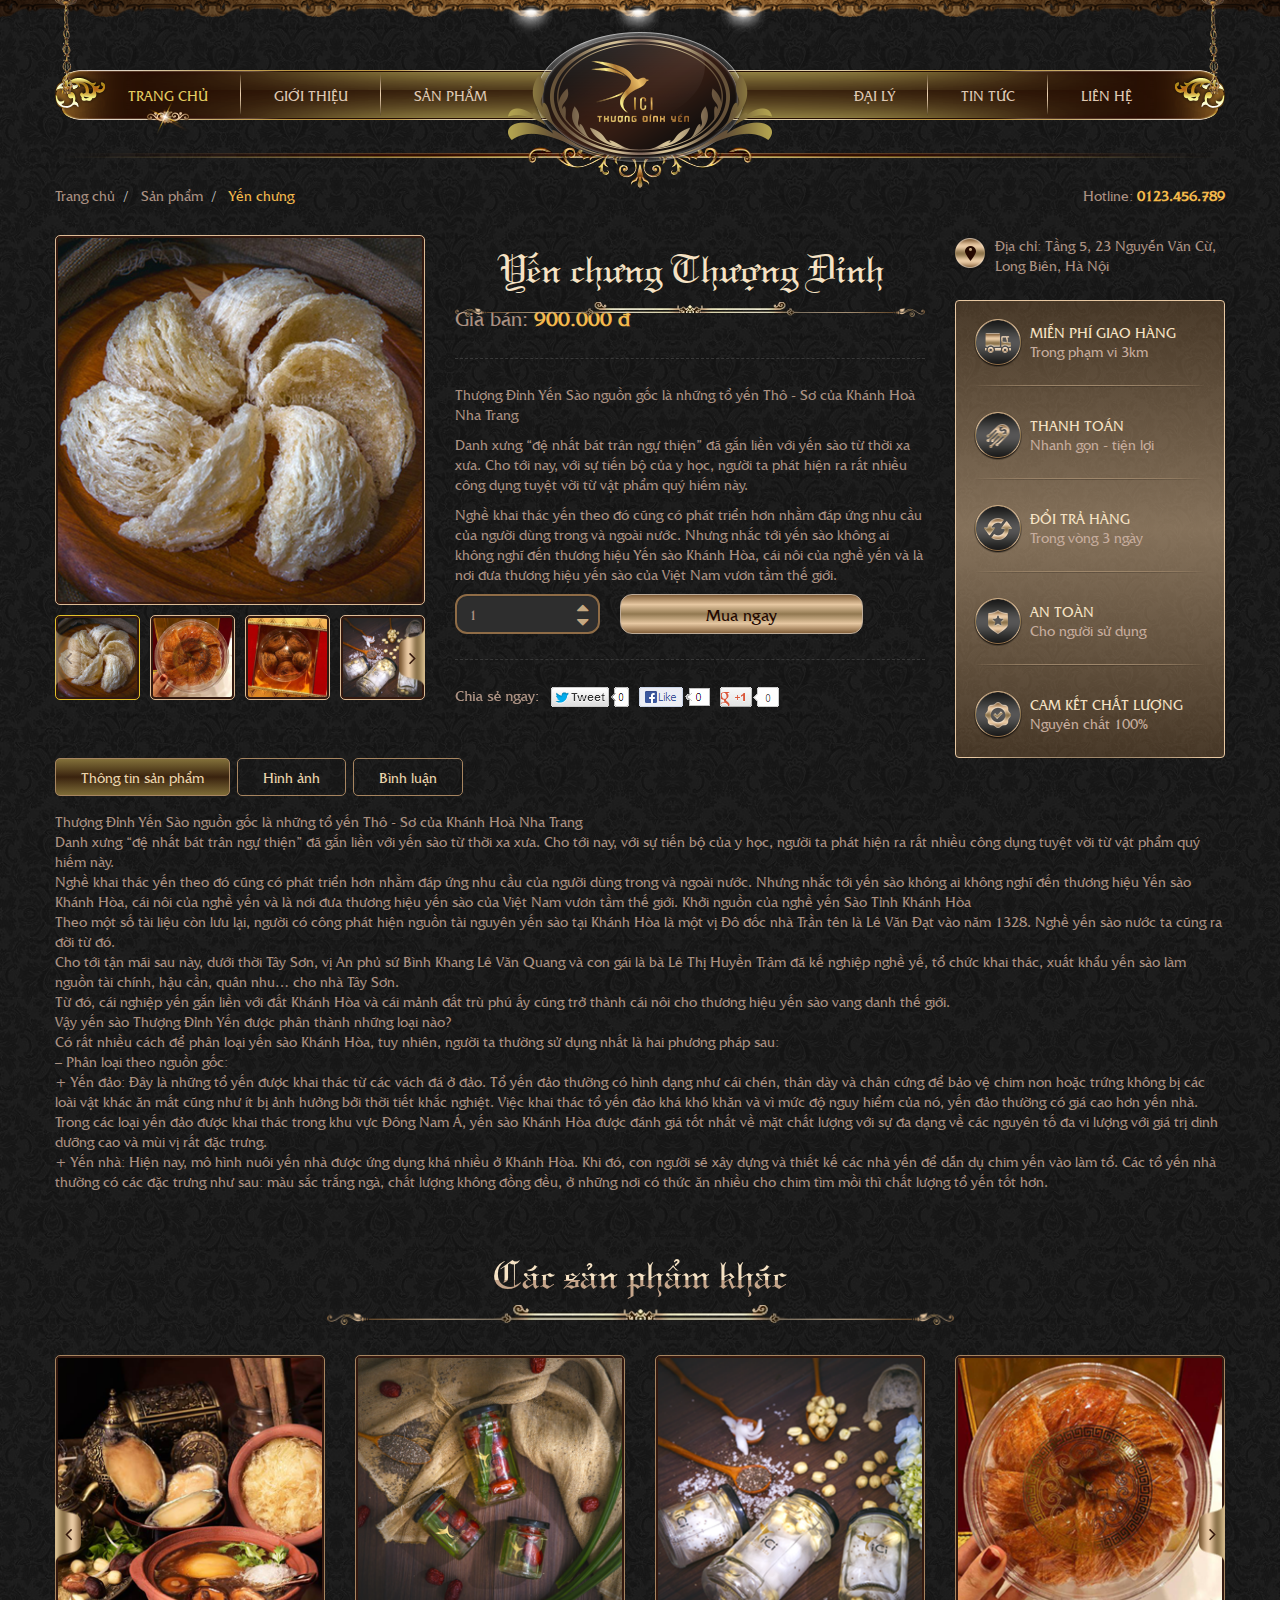
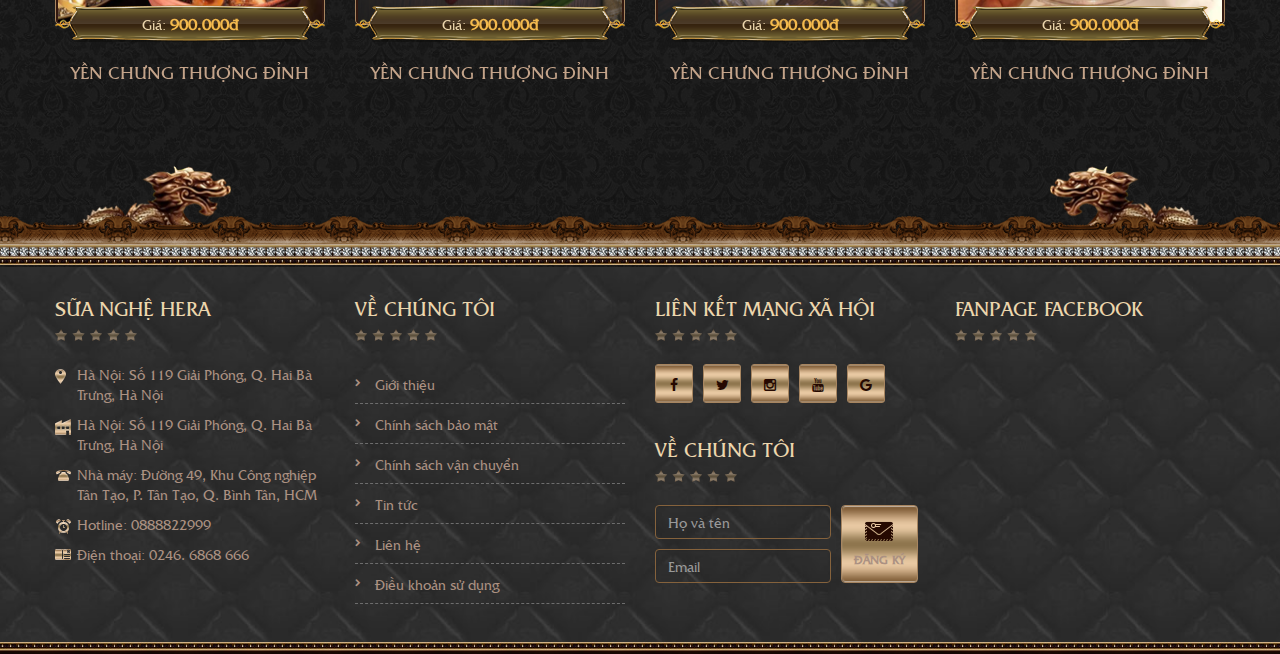
<file: chi-tiet-sp.html>
<!DOCTYPE html>
<html lang="en">
    <head>
        <meta charset="utf-8">
        <meta http-equiv="X-UA-Compatible" content="IE=edge">
        <meta name="viewport" content="width=device-width, initial-scale=1">
        <title>Chi tiết sản phẩm - Yến sào</title>

        <link rel="stylesheet" type="text/css" href="css/bootstrap.min.css">
        <link rel="stylesheet" type="text/css" href="css/font-awesome.min.css">
        <link rel="stylesheet" type="text/css" href="css/owl.carousel.css">
        <link rel="stylesheet" type="text/css" href="css/style.css">

    </head>
    <body>

        <div class="page-body-buong">
            <header id="header-site">
                <div class="wp-header">
                    <div class="wp-logo-pc hidden-sm hidden-xs">
                        <a href="#"><img src="images/logo.png" alt=""></a>
                    </div>
                    <div class="wp-menu hidden-sm hidden-xs">
                        <div class="container">
                            <nav class="navbar navbar-default" role="navigation">
                                <div class="collapse navbar-collapse navbar-ex1-collapse" style="padding: 0px;">
                                    <ul class="nav navbar-nav navbar-left">
                                        <li class="active"><a href="#"><span>Trang chủ</span></a>
                                        </li>
                                        <li><a href="#"><span>Giới thiệu</span></a>
                                        </li>
                                        <li class="dropdown">
                                            <a href="#"><span>Sản phẩm</span></a>
                                            <span class="dropdown-toggle" data-toggle="dropdown"><i class="fa fa-angle-down"></i></span>
                                            <ul class="dropdown-menu">
                                                <li><a href="#">Sản phẩm 1</a></li>
                                                <li><a href="#">Another action</a></li>
                                                <li><a href="#">Something else here</a></li>
                                            </ul>
                                        </li>
                                    </ul>
                                    <ul class="nav navbar-nav navbar-right">
                                        <li><a href="#"><span>Đại lý</span></a>
                                        </li>
                                        <li><a href="#"><span>Tin tức</span></a>
                                        </li>
                                        <li><a href="#"><span>Liên hệ</span></a>
                                        </li>
                                    </ul>
                                </div>
                            </nav>
                        </div>
                    </div>
                </div>
                <div class="wp-header-mb hidden-lg hidden-md">
                    <div id="sticky-wrapper" class="sticky-wrapper">
                        <div class="main-menu-bar sticky-header-enable">
                            <div class="header-mobile">
                                <div class="wp-logo-mb hidden-lg hidden-md">
                                    <a href="#"><img src="images/logo.png" alt=""></a>
                                </div>
                                <div class="wp-menu-mobile hidden-lg hidden-md">
                                    <div id="trigger-mobile">
                                        <span class="bar"></span> 
                                        <span class="bar"></span> 
                                        <span class="bar"></span> 
                                    </div>
                                </div>
                            </div>
                        </div>
                    </div>
                </div>
            </header>
            <!-- end header -->
            <main id="main-site">
                <section class="sec-bread">
                    <div class="container">
                        <div class="wp-bread">
                            <ol class="breadcrumb bread-custom">
                                <li><a href="#">Trang chủ</a>
                                </li>
                                <li><a href="#">Sản phẩm</a>
                                </li>
                                <li class="active">Yến chưng
                                </li>
                            </ol>
                            <div class="wp-hotline">
                                <span>Hotline:</span>
                                <span class="hotline"><a href="#">0123.456.789</a></span>
                            </div>
                        </div>
                    </div>
                </section>
                <!-- end sec bread -->
                <section class="main-content-page">
                    <div class="container">
                        <div class="box-img-zoom"> 
                            <div class="row">
                                <div class="col-lg-4 col-md-4 col-sm-6 col-xs-12">
                                    <div class="product-image">
                                        <div class="product-full"> 
                                            <img id="product-zoom" src="images/sp-ct.jpg" data-zoom-image="images/sp-ct.jpg" /> 
                                        </div>
                                        <div class="more-views">
                                            <div class="slider-items-products">
                                                <div id="gallery_01" class="product-flexslider hidden-buttons product-img-thumb">
                                                    <div class="slider-items slider-width-col4 block-content owl-carousel owl-theme">
                                                        <div class="more-views-items item">
                                                            <a href="images/sp-ct.jpg" class="zoomGalleryActive" data-image="images/sp-ct.jpg" data-zoom-image="images/sp-ct.jpg"> <img id="product-zoom" src="images/sp-ct.jpg" /> </a>
                                                        </div>
                                                        <div class="more-views-items item">
                                                            <a href="images/img-sp3.png" data-image="images/img-sp3.png" data-zoom-image="images/img-sp3.png"> <img id="product-zoom" src="images/img-sp3.png" /> </a>
                                                        </div>
                                                        <div class="more-views-items item">
                                                            <a href="images/img-sp4.png" data-image="images/img-sp4.png" data-zoom-image="images/img-sp4.png"> <img id="product-zoom" src="images/img-sp4.png" /> </a>
                                                        </div>
                                                        <div class="more-views-items item">
                                                            <a href="images/img-sp5.png" data-image="images/img-sp5.png" data-zoom-image="images/img-sp5.png"> <img id="product-zoom" src="images/img-sp5.png" /> </a>
                                                        </div>
                                                        <div class="more-views-items item">
                                                            <a href="images/img-sp4.png" data-image="images/img-sp4.png" data-zoom-image="images/img-sp4.png"> <img id="product-zoom" src="images/img-sp4.png" /> </a>
                                                        </div>
                                                    </div>
                                                </div>
                                            </div>
                                        </div>
                                    </div>
                                </div>
                                <div class="col-lg-5 col-md-5 col-sm-6 col-xs-12">
                                    <div class="wp-thongtin-sp">
                                        <div class="title-ctsp">
                                            <h1 class="h1-title">Yến chưng Thượng Đỉnh</h1>
                                        </div>
                                        <div class="price-ctsp">
                                            <p class="p-giaban">Giá bán: <span class="ins">900.000 đ</span></p>
                                        </div>
                                        <div class="border-hr"></div>
                                        <div class="mota">
                                            <p>Thượng Đỉnh Yến Sào nguồn gốc là những tổ yến Thô - Sơ của Khánh Hoà Nha Trang</p>
                                            <p>Danh xưng “đệ nhất bát trân ngự thiện” đã gắn liền với yến sào từ thời xa xưa. Cho tới nay, với sự tiến bộ của y học, người ta phát hiện ra rất nhiều công dụng tuyệt vời từ vật phẩm quý hiếm này.</p>
                                            <p>Nghề khai thác yến theo đó cũng có phát triển hơn nhằm đáp ứng nhu cầu của người dùng trong và ngoài nước. Nhưng nhắc tới yến sào không ai không nghĩ đến thương hiệu Yến sào Khánh Hòa, cái nôi của nghề yến và là nơi đưa thương hiệu yến sào của Việt Nam vươn tầm thế giới.</p>
                                            <p></p>
                                        </div>
                                        <div class="wp-soluong">
                                            <form action="" method="" class="product-form product-actions">
                                                <div class="group">
                                                    <div class="custom input_number_product custom-btn-number">
                                                        <button class="btn_num num_1 button button_qty" onclick="var result = document.getElementById('qtym'); var qtypro = result.value; if( !isNaN( qtypro ) &amp;&amp; qtypro > 1 ) result.value--;return false;" type="button"><i class="fa fa-caret-down"></i>
                                                        </button>
                                                        <input type="text" id="qtym" name="quantity" value="1" onkeyup="valid(this,'numbers')" onkeypress="validate(event)" class="form-control prd_quantity">
                                                        <button class="btn_num num_2 button button_qty" onclick="var result = document.getElementById('qtym'); var qtypro = result.value; if( !isNaN( qtypro )) result.value++;return false;" type="button"><i class="fa fa-caret-up"></i>
                                                        </button>
                                                    </div>
                                                    <button class="btn btn-mua-ngay">Mua ngay</button>
                                                </div>
                                            </form>
                                        </div>
                                        <div class="border-hr"></div>
                                        <div class="share">
                                            <img src="images/share.png" alt="">
                                        </div>
                                    </div>
                                </div>
                                <div class="col-lg-3 col-md-3 col-sm-12 col-xs-12">
                                    <div class="wp-giaohang">
                                        <p class="p-address">Địa chỉ: Tầng 5, 23 Nguyễn Văn Cừ, Long Biên, Hà Nội </p>
                                        <div class="wp-list-giaohang">
                                            <ul class="ul-b">
                                                <li class="item-icon-gh">
                                                    <div class="wp-img-icon">
                                                        <img src="images/icon-ct1.png" alt="">
                                                    </div>
                                                    <div class="wp-text-icon">
                                                        <h3 class="h3-title">Miễn phí giao hàng</h3>
                                                        <p>Trong phạm vi 3km</p>
                                                    </div>
                                                </li>
                                                <li class="item-icon-gh">
                                                    <div class="wp-img-icon">
                                                        <img src="images/icon-ct2.png" alt="">
                                                    </div>
                                                    <div class="wp-text-icon">
                                                        <h3 class="h3-title">Thanh toán</h3>
                                                        <p>Nhanh gọn - tiện lợi</p>
                                                    </div>
                                                </li>
                                                <li class="item-icon-gh">
                                                    <div class="wp-img-icon">
                                                        <img src="images/icon-ct3.png" alt="">
                                                    </div>
                                                    <div class="wp-text-icon">
                                                        <h3 class="h3-title">Đổi trả hàng</h3>
                                                        <p>Trong vòng 3 ngày</p>
                                                    </div>
                                                </li>
                                                <li class="item-icon-gh">
                                                    <div class="wp-img-icon">
                                                        <img src="images/icon-ct4.png" alt="">
                                                    </div>
                                                    <div class="wp-text-icon">
                                                        <h3 class="h3-title">An toàn</h3>
                                                        <p>Cho người sử dụng</p>
                                                    </div>
                                                </li>
                                                <li class="item-icon-gh">
                                                    <div class="wp-img-icon">
                                                        <img src="images/icon-ct5.png" alt="">
                                                    </div>
                                                    <div class="wp-text-icon">
                                                        <h3 class="h3-title">Cam kết chất lượng</h3>
                                                        <p>Nguyên chất 100%</p>
                                                    </div>
                                                </li>
                                            </ul>
                                        </div>
                                    </div>
                                </div>
                            </div>
                        </div>
                        <div class="box-tab-ctsp">
                            <ul class="nav nav-pills">
                                <li class="active"><a data-toggle="pill" href="#thongtin">Thông tin sản phẩm</a>
                                </li>
                                <li><a data-toggle="pill" href="#hinhanh">Hình ảnh</a>
                                </li>
                                <li><a data-toggle="pill" href="#binhluan">Bình luận</a>
                                </li>
                            </ul>
                            <div class="tab-content">
                                <div id="thongtin" class="tab-pane fade in active">
                                    <div class="wp-sau-tab">
                                        <p>Thượng Đỉnh Yến Sào nguồn gốc là những tổ yến Thô - Sơ của Khánh Hoà Nha Trang <br>
                                        Danh xưng “đệ nhất bát trân ngự thiện” đã gắn liền với yến sào từ thời xa xưa. Cho tới nay, với sự tiến bộ của y học, người ta phát hiện ra rất nhiều công dụng tuyệt vời từ vật phẩm quý hiếm này. <br>
                                        Nghề khai thác yến theo đó cũng có phát triển hơn nhằm đáp ứng nhu cầu của người dùng trong và ngoài nước. Nhưng nhắc tới yến sào không ai không nghĩ đến thương hiệu Yến sào Khánh Hòa, cái nôi của nghề yến và là nơi đưa thương hiệu yến sào của Việt Nam vươn tầm thế giới. Khởi nguồn của nghề yến Sào Tỉnh Khánh Hòa <br>
                                        Theo một số tài liệu còn lưu lại, người có công phát hiện nguồn tài nguyên yến sào tại Khánh Hòa là một vị Đô đốc nhà Trần tên là Lê Văn Đạt vào năm 1328. Nghề yến sào nước ta cũng ra đời từ đó. <br>
                                        Cho tới tận mãi sau này, dưới thời Tây Sơn, vị An phủ sứ Bình Khang Lê Văn Quang và con gái là bà Lê Thị Huyền Trâm đã kế nghiệp nghề yế, tổ chức khai thác, xuất khẩu yến sào làm nguồn tài chính, hậu cần, quân nhu… cho nhà Tây Sơn. <br>
                                        Từ đó, cái nghiệp yến gắn liền với đất Khánh Hòa và cái mảnh đất trù phú ấy cũng trở thành cái nôi cho thương hiệu yến sào vang danh thế giới. <br>
                                        Vậy yến sào Thượng Đỉnh Yến được phân thành những loại nào? <br>
                                        Có rất nhiều cách để phân loại yến sào Khánh Hòa, tuy nhiên, người ta thường sử dụng nhất là hai phương pháp sau: <br>
                                        – Phân loại theo nguồn gốc: <br>
                                        + Yến đảo: Đây là những tổ yến được khai thác từ các vách đá ở đảo. Tổ yến đảo thường có hình dạng như cái chén, thân dày và chân cứng để bảo vệ chim non hoặc trứng không bị các loài vật khác ăn mất cũng như ít bị ảnh hưởng bởi thời tiết khắc nghiệt.
                                        Việc khai thác tổ yến đảo khá khó khăn và vì mức độ nguy hiểm của nó, yến đảo thường có giá cao hơn yến nhà.
                                        Trong các loại yến đảo được khai thác trong khu vực Đông Nam Á, yến sào Khánh Hòa được đánh giá tốt nhất về mặt chất lượng với sự đa dạng về các nguyên tố đa vi lượng với giá trị dinh dưỡng cao và mùi vị rất đặc trưng. <br>
                                        + Yến nhà: Hiện nay, mô hình nuôi yến nhà được ứng dụng khá nhiều ở Khánh Hòa. Khi đó, con người sẽ xây dựng và thiết kế các nhà yến để dẫn dụ chim yến vào làm tổ. Các tổ yến nhà thường có các đặc trưng như sau: màu sắc trắng ngà, chất lượng không đồng đều, ở những nơi có thức ăn nhiều cho chim tìm mồi thì chất lượng tổ yến tốt hơn.</p>
                                    </div>
                                </div>
                                <div id="hinhanh" class="tab-pane fade">
                                    <div class="wp-sau-tab">
                                        <h3>Hình ảnh</h3>
                                        <p>Ut enim ad minim veniam, quis nostrud exercitation ullamco laboris nisi ut aliquip ex ea commodo consequat.</p>
                                    </div>
                                </div>
                                <div id="binhluan" class="tab-pane fade">
                                    <div class="wp-sau-tab">
                                        <h3>Bình luận</h3>
                                        <p>Sed ut perspiciatis unde omnis iste natus error sit voluptatem accusantium doloremque laudantium, totam rem aperiam.</p>
                                    </div>
                                </div>
                            </div>
                        </div>
                        <div class="box-sp-khac">
                            <div class="title-sec text-center">
                                <h2 class="h2-tittle-sec"><span>Các sản phẩm khác</span></h2>
                            </div>
                            <div id="slider-spkhac" class="owl-carousel owl-theme">
                                <div class="item">
                                    <div class="wp-item-sp">
                                        <div class="wp-pading-item-sp">
                                            <div class="img-item-sp">
                                                <a href="#" class="h_1"><img src="images/img-sp.png" alt=""></a>
                                            </div>
                                            <div class="text-item-sp">
                                                <div class="wp-price">Giá: <span>900.000đ</span></div>
                                                <h4 class="h4-title-sp"><a href="#">Yến chưng thượng đỉnh</a></h4>
                                            </div>
                                        </div>
                                    </div>
                                </div>
                                <div class="item">
                                    <div class="wp-item-sp">
                                        <div class="wp-pading-item-sp">
                                            <div class="img-item-sp">
                                                <a href="#" class="h_1"><img src="images/img-sp2.png" alt=""></a>
                                            </div>
                                            <div class="text-item-sp">
                                                <div class="wp-price">Giá: <span>900.000đ</span></div>
                                                <h4 class="h4-title-sp"><a href="#">Yến chưng thượng đỉnh</a></h4>
                                            </div>
                                        </div>
                                    </div>
                                </div>
                                <div class="item">
                                    <div class="wp-item-sp">
                                        <div class="wp-pading-item-sp">
                                            <div class="img-item-sp">
                                                <a href="#" class="h_1"><img src="images/img-sp5.png" alt=""></a>
                                            </div>
                                            <div class="text-item-sp">
                                                <div class="wp-price">Giá: <span>900.000đ</span></div>
                                                <h4 class="h4-title-sp"><a href="#">Yến chưng thượng đỉnh</a></h4>
                                            </div>
                                        </div>
                                    </div>
                                </div>
                                <div class="item">
                                    <div class="wp-item-sp">
                                        <div class="wp-pading-item-sp">
                                            <div class="img-item-sp">
                                                <a href="#" class="h_1"><img src="images/img-sp3.png" alt=""></a>
                                            </div>
                                            <div class="text-item-sp">
                                                <div class="wp-price">Giá: <span>900.000đ</span></div>
                                                <h4 class="h4-title-sp"><a href="#">Yến chưng thượng đỉnh</a></h4>
                                            </div>
                                        </div>
                                    </div>
                                </div>
                                <div class="item">
                                    <div class="wp-item-sp">
                                        <div class="wp-pading-item-sp">
                                            <div class="img-item-sp">
                                                <a href="#" class="h_1"><img src="images/img-sp4.png" alt=""></a>
                                            </div>
                                            <div class="text-item-sp">
                                                <div class="wp-price">Giá: <span>900.000đ</span></div>
                                                <h4 class="h4-title-sp"><a href="#">Yến chưng thượng đỉnh</a></h4>
                                            </div>
                                        </div>
                                    </div>
                                </div>
                            </div>
                        </div>
                    </div>
                </section>
            </main>
            <!-- end main -->
            <footer id="footer-site">
                <div class="bortop">
                    <div class="container">
                        <div class="wp-bortop"></div>
                    </div>
                </div>
                <div class="main-ft">
                    <div class="container">
                        <div class="row">
                            <div class="col-lg-3 col-md-3 col-sm-6 col-xs-12">
                                <div class="wp-ft">
                                    <div class="title-ft">
                                        <h3 class="h3-title">Sữa nghệ Hera</h3>
                                    </div>
                                    <div class="post-ft">
                                        <p class="pft1"><img src="images/icon-1.png" alt="">Hà Nội: Số 119 Giải Phóng, Q. Hai Bà Trưng, Hà Nội</p>
                                        <p class="pft1"><img src="images/icon-2.png" alt="">Hà Nội: Số 119 Giải Phóng, Q. Hai Bà Trưng, Hà Nội</p>
                                        <p class="pft1"><img src="images/icon-3.png" alt="">Nhà máy: Đường 49, Khu Công nghiệp Tân Tạo, P. Tân Tạo, Q. Bình Tân, HCM</p>
                                        <p class="pft1"><img src="images/icon-4.png" alt="">Hotline: 0888822999</p>
                                        <p class="pft1"><img src="images/icon-5.png" alt="">Điện thoại: 0246. 6868 666</p>
                                    </div>
                                </div>
                            </div>
                            <div class="col-lg-3 col-md-3 col-sm-6 col-xs-12">
                                <div class="wp-ft">
                                    <div class="title-ft">
                                        <h3 class="h3-title">Về chúng tôi</h3>
                                    </div>
                                    <div class="post-ft">
                                        <ul class="ul-b list-tt-ft">
                                            <li><a href="#">Giới thiệu</a></li>
                                            <li><a href="#">Chính sách bảo mật</a></li>
                                            <li><a href="#">Chính sách vận chuyển</a></li>
                                            <li><a href="#">Tin tức</a></li>
                                            <li><a href="#">Liên hệ</a></li>
                                            <li><a href="#">Điều khoản sử dụng</a></li>
                                        </ul>
                                    </div>
                                </div>
                            </div>
                            <div class="col-lg-3 col-md-3 col-sm-6 col-xs-12">
                                <div class="wp-ft">
                                    <div class="title-ft">
                                        <h3 class="h3-title">Liên kết mạng xã hội</h3>
                                    </div>
                                    <div class="post-ft">
                                        <ul class="mxh-bottom ul-b">
                                            <li><a href="#"><i class="fa fa-facebook"></i></a>
                                            </li>
                                            <li><a href="#"><i class="fa fa-twitter"></i></a>
                                            </li>
                                            <li><a href="#"><i class="fa fa-instagram"></i></a>
                                            </li>
                                            <li><a href="#"><i class="fa fa-youtube"></i></a>
                                            </li>
                                            <li><a href="#"><i class="fa fa-google"></i></a>
                                            </li>
                                        </ul>
                                    </div>
                                    <div class="title-ft">
                                        <h3 class="h3-title">Về chúng tôi</h3>
                                    </div>
                                    <div class="wp-form-ft">
                                        <div class="wp-nhantin">
                                            <div class="wp-input">
                                                <input type="text" class="form-control" placeholder="Họ và tên">
                                                <input type="text" class="form-control" placeholder="Email">
                                            </div>
                                            <div class="wp-button">
                                                <button class="btn">
                                                    <img src="images/icon-ft1.png" alt="">
                                                    <span>Đăng ký</span>
                                                </button>
                                            </div>
                                        </div>
                                    </div>
                                </div>
                            </div>
                            <div class="col-lg-3 col-md-3 col-sm-6 col-xs-12">
                                <div class="wp-ft">
                                    <div class="title-ft">
                                        <h3 class="h3-title">Fanpage facebook</h3>
                                    </div>
                                    <div class="post-ft">
                                        <div class="wp-iframe-fb">
                                            <iframe src="https://www.facebook.com/plugins/page.php?href=https%3A%2F%2Fwww.facebook.com%2Ftrungkhacnghethuat%2F&amp;tabs=timeline&amp;width=340&amp;height=225&amp;small_header=true&amp;adapt_container_width=true&amp;hide_cover=false&amp;show_facepile=true&amp;appId=1821093994887965" width="100%" height="225" style="border:none;overflow:hidden" scrolling="no" frameborder="0" allowtransparency="true" allow="encrypted-media"></iframe>
                                        </div>
                                    </div>
                                </div>
                            </div>
                        </div>
                    </div>
                </div>
            </footer>
            <!-- end footer -->
        </div>

        <script type="text/javascript" src="js/jquery.min.js"></script>
        <script type="text/javascript" src="js/bootstrap.min.js"></script>
        <script type="text/javascript" src="js/owl.carousel.js"></script>
        <script type="text/javascript" src="js/cloud-zoom.js"></script>
        <script type="text/javascript" src="js/buong.js"></script>

        <!-- menu mobile -->
        <div class="backdrop__body-backdrop___1rvky"></div>
        <div class="mobile-main-menu">
            <div class="drawer-header hidden">
                <a href="#">
                    <div class="drawer-header--auth">
                        <!-- <div class="_object"> <img src="images/user.svg" alt="" /> </div> -->
                        <div class="_body"> ĐĂNG NHẬP
                            <br> Nhận nhiều ưu đãi hơn 
                        </div>
                    </div>
                </a>
            </div>
            <ul class="ul-first-menu hidden">
                <li><a href="#"><i class="fa fa-sign-in"></i> Đăng nhập</a>
                </li>
                <li><a href="#"><i class="fa fa-user-circle-o"></i> Đăng ký</a>
                </li>
            </ul>
            <div class="la-scroll-fix-infor-user">
                <div class="la-nav-menu-items">
                    <ul class="la-nav-list-items ul-b">
                        <li class="ng-scope"> <a href="#">Trang chủ</a> 
                        </li>
                        <li class="ng-scope"> <a href="#">Giới thiệu</a> 
                        </li>
                        <li class="ng-scope ng-has-child1"> <a href="#">Sản phẩm <i class="fa fa-plus fa1" aria-hidden="true"></i></a>
                            <ul class="ul-has-child1 ul-b">
                                <li class="ng-scope ng-has-child2"> <a href="#">Sản phẩm 2<i class="fa fa-plus fa2" aria-hidden="true"></i></a>
                                    <ul class="ul-has-child2 ul-b">
                                        <li class="ng-scope"> <a href="#">Sản phẩm 3</a> </li>
                                        <li class="ng-scope"> <a href="#">Sản phẩm 3</a> </li>
                                        <li class="ng-scope"> <a href="#">Sản phẩm 3</a> </li>
                                        <li class="ng-scope"> <a href="#">Sản phẩm 3</a> </li>
                                        <li class="ng-scope"> <a href="#">Sản phẩm 3</a> </li>
                                    </ul>
                                </li>
                                <li class="ng-scope ng-has-child2"> <a href="#">Sản phẩm 2</a>
                                </li>
                                <li class="ng-scope ng-has-child2"> <a href="#">Sản phẩm 2</a>
                                </li>
                            </ul>
                        </li>
                        <li class="ng-scope"> <a href="#">Đại lý</a>
                        </li>
                        <li class="ng-scope"> <a href="#">Tin tức</a> 
                        </li>
                        <li class="ng-scope"> <a href="#">Liên hệ</a> 
                        </li>
                    </ul>
                </div>
            </div>
        </div>

      
    </body>
</html>
</file>
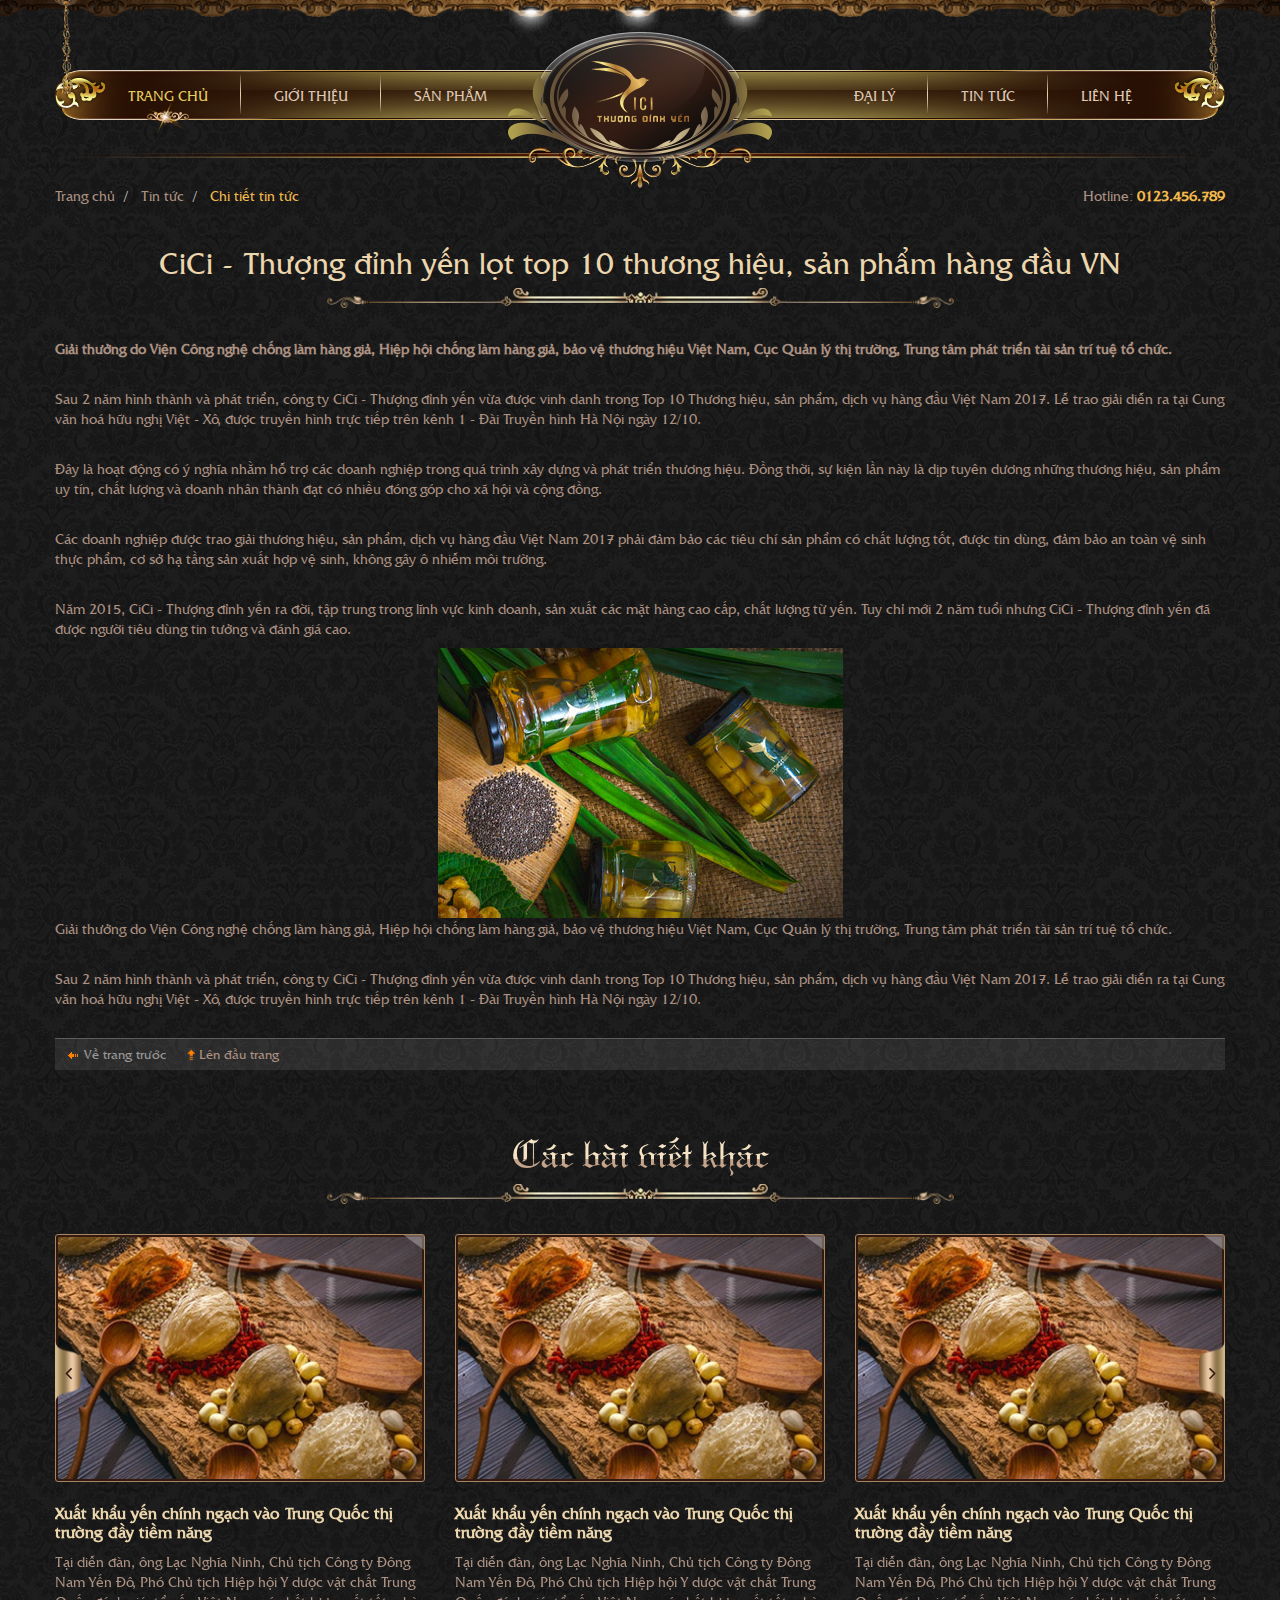
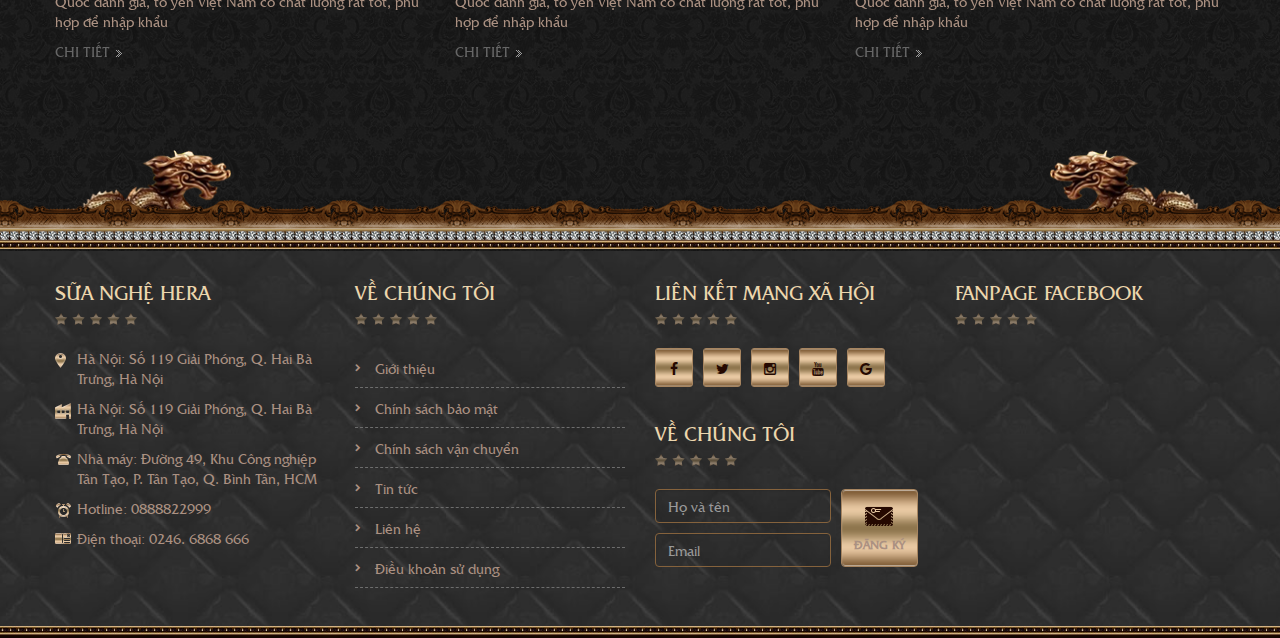
<file: chi-tiet-tin.html>
<!DOCTYPE html>
<html lang="en">
    <head>
        <meta charset="utf-8">
        <meta http-equiv="X-UA-Compatible" content="IE=edge">
        <meta name="viewport" content="width=device-width, initial-scale=1">
        <title>Chi tiết tin - Yến sào</title>

        <link rel="stylesheet" type="text/css" href="css/bootstrap.min.css">
        <link rel="stylesheet" type="text/css" href="css/font-awesome.min.css">
        <link rel="stylesheet" type="text/css" href="css/owl.carousel.css">
        <link rel="stylesheet" type="text/css" href="css/style.css">

    </head>
    <body>

        <div class="page-body-buong">
            <header id="header-site">
                <div class="wp-header">
                    <div class="wp-logo-pc hidden-sm hidden-xs">
                        <a href="#"><img src="images/logo.png" alt=""></a>
                    </div>
                    <div class="wp-menu hidden-sm hidden-xs">
                        <div class="container">
                            <nav class="navbar navbar-default" role="navigation">
                                <div class="collapse navbar-collapse navbar-ex1-collapse" style="padding: 0px;">
                                    <ul class="nav navbar-nav navbar-left">
                                        <li class="active"><a href="#"><span>Trang chủ</span></a>
                                        </li>
                                        <li><a href="#"><span>Giới thiệu</span></a>
                                        </li>
                                        <li class="dropdown">
                                            <a href="#"><span>Sản phẩm</span></a>
                                            <span class="dropdown-toggle" data-toggle="dropdown"><i class="fa fa-angle-down"></i></span>
                                            <ul class="dropdown-menu">
                                                <li><a href="#">Sản phẩm 1</a></li>
                                                <li><a href="#">Another action</a></li>
                                                <li><a href="#">Something else here</a></li>
                                            </ul>
                                        </li>
                                    </ul>
                                    <ul class="nav navbar-nav navbar-right">
                                        <li><a href="#"><span>Đại lý</span></a>
                                        </li>
                                        <li><a href="#"><span>Tin tức</span></a>
                                        </li>
                                        <li><a href="#"><span>Liên hệ</span></a>
                                        </li>
                                    </ul>
                                </div>
                            </nav>
                        </div>
                    </div>
                </div>
                <div class="wp-header-mb hidden-lg hidden-md">
                    <div id="sticky-wrapper" class="sticky-wrapper">
                        <div class="main-menu-bar sticky-header-enable">
                            <div class="header-mobile">
                                <div class="wp-logo-mb hidden-lg hidden-md">
                                    <a href="#"><img src="images/logo.png" alt=""></a>
                                </div>
                                <div class="wp-menu-mobile hidden-lg hidden-md">
                                    <div id="trigger-mobile">
                                        <span class="bar"></span> 
                                        <span class="bar"></span> 
                                        <span class="bar"></span> 
                                    </div>
                                </div>
                            </div>
                        </div>
                    </div>
                </div>
            </header>
            <!-- end header -->
            <main id="main-site">
                <section class="sec-bread">
                    <div class="container">
                        <div class="wp-bread">
                            <ol class="breadcrumb bread-custom">
                                <li><a href="#">Trang chủ</a>
                                </li>
                                <li><a href="#">Tin tức</a>
                                </li>
                                <li class="active">Chi tiết tin tức
                                </li>
                            </ol>
                            <div class="wp-hotline">
                                <span>Hotline:</span>
                                <span class="hotline"><a href="#">0123.456.789</a></span>
                            </div>
                        </div>
                    </div>
                </section>
                <!-- end sec bread -->
                <section class="main-content-page">
                    <div class="container">
                        <div class="title-page-chitiet">
                            <h1 class="h1-title">CiCi - Thượng đỉnh yến lọt top 10 thương hiệu, sản phẩm hàng đầu VN</h1>
                        </div>
                        <div class="content-ct-tintuc">
                            <p><b>Giải thưởng do Viện Công nghệ chống làm hàng giả, Hiệp hội chống làm hàng giả, bảo vệ thương hiệu Việt Nam, Cục Quản lý thị trường, Trung tâm phát triển tài sản trí tuệ tổ chức.</b></p>
                            <br>
                            <p>Sau 2 năm hình thành và phát triển, công ty CiCi - Thượng đỉnh yến vừa được vinh danh trong  Top 10 Thương hiệu, sản phẩm, dịch vụ hàng đầu Việt Nam 2017. Lễ trao giải diễn ra tại Cung văn hoá hữu nghị Việt - Xô, được truyền hình trực tiếp trên kênh 1 - Đài Truyền hình Hà Nội ngày 12/10.</p>
                            <br>
                            <p>Đây là hoạt động có ý nghĩa nhằm hỗ trợ các doanh nghiệp trong quá trình xây dựng và phát triển thương hiệu. Đồng thời, sự kiện lần này là dịp tuyên dương những thương hiệu, sản phẩm uy tín, chất lượng và doanh nhân thành đạt có nhiều đóng góp cho xã hội và cộng đồng.</p>
                            <br>
                            <p>Các doanh nghiệp được trao giải thương hiệu, sản phẩm, dịch vụ hàng đầu Việt Nam 2017 phải đảm bảo các tiêu chí sản phẩm có chất lượng tốt, được tin dùng, đảm bảo an toàn vệ sinh thực phẩm, cơ sở hạ tầng sản xuất hợp vệ sinh, không gây ô nhiễm môi trường.</p>
                            <br>
                            <p>Năm 2015, CiCi - Thượng đỉnh yến ra đời, tập trung trong lĩnh vực kinh doanh, sản xuất các mặt hàng cao cấp, chất lượng từ yến. Tuy chỉ mới 2 năm tuổi nhưng CiCi - Thượng đỉnh yến đã được người tiêu dùng tin tưởng và đánh giá cao. </p>
                            <img src="images/img-tin-content.jpg" alt="">
                            <p>Giải thưởng do Viện Công nghệ chống làm hàng giả, Hiệp hội chống làm hàng giả, bảo vệ thương hiệu Việt Nam, Cục Quản lý thị trường, Trung tâm phát triển tài sản trí tuệ tổ chức.</p>
                            <br>
                            <p>Sau 2 năm hình thành và phát triển, công ty CiCi - Thượng đỉnh yến vừa được vinh danh trong  Top 10 Thương hiệu, sản phẩm, dịch vụ hàng đầu Việt Nam 2017. Lễ trao giải diễn ra tại Cung văn hoá hữu nghị Việt - Xô, được truyền hình trực tiếp trên kênh 1 - Đài Truyền hình Hà Nội ngày 12/10.</p>
                        </div>
                        <div class="control-ct">
                            <div class="ctl ctl-prev btn">Về trang trước</div>
                            <div class="ctl ctl-top btn"><a href="#top">Lên đầu trang</a></div>
                        </div>
                        <div class="wp-baivietkhac">
                            <div class="title-sec text-center">
                                <h2 class="h2-tittle-sec"><span>Các bài viết khác</span></h2>
                            </div>
                            <div class="wp-list-baivietkhac">
                                <div id="slider-bvkhac" class="owl-carousel owl-theme">
                                    <div class="item">
                                        <div class="wp-tin-danhmuc">
                                            <div class="img-tin">
                                                <a href="#" class="h_5"><img src="images/img-tin-danhmuc.png" alt=""></a>
                                            </div>
                                            <div class="text-tin">
                                                <h4 class="h4-title-tin"><a href="#">Xuất khẩu yến chính ngạch vào Trung Quốc thị trường đầy tiềm năng</a></h4>
                                                <p class="p-post">Tại diễn đàn, ông Lạc Nghĩa Ninh, Chủ tịch Công ty Đông Nam Yến Đô, Phó Chủ tịch Hiệp hội Y dược vật chất Trung Quốc đánh giá, tổ yến Việt Nam có chất lượng rất tốt, phù hợp để nhập khẩu </p>
                                                <a href="#" class="btn-chitiet">Chi tiết <img src="images/icon-arrow.png" alt=""></a>
                                            </div>
                                        </div>
                                    </div>
                                    <div class="item">
                                        <div class="wp-tin-danhmuc">
                                            <div class="img-tin">
                                                <a href="#" class="h_5"><img src="images/img-tin-danhmuc.png" alt=""></a>
                                            </div>
                                            <div class="text-tin">
                                                <h4 class="h4-title-tin"><a href="#">Xuất khẩu yến chính ngạch vào Trung Quốc thị trường đầy tiềm năng</a></h4>
                                                <p class="p-post">Tại diễn đàn, ông Lạc Nghĩa Ninh, Chủ tịch Công ty Đông Nam Yến Đô, Phó Chủ tịch Hiệp hội Y dược vật chất Trung Quốc đánh giá, tổ yến Việt Nam có chất lượng rất tốt, phù hợp để nhập khẩu </p>
                                                <a href="#" class="btn-chitiet">Chi tiết <img src="images/icon-arrow.png" alt=""></a>
                                            </div>
                                        </div>
                                    </div>
                                    <div class="item">
                                        <div class="wp-tin-danhmuc">
                                            <div class="img-tin">
                                                <a href="#" class="h_5"><img src="images/img-tin-danhmuc.png" alt=""></a>
                                            </div>
                                            <div class="text-tin">
                                                <h4 class="h4-title-tin"><a href="#">Xuất khẩu yến chính ngạch vào Trung Quốc thị trường đầy tiềm năng</a></h4>
                                                <p class="p-post">Tại diễn đàn, ông Lạc Nghĩa Ninh, Chủ tịch Công ty Đông Nam Yến Đô, Phó Chủ tịch Hiệp hội Y dược vật chất Trung Quốc đánh giá, tổ yến Việt Nam có chất lượng rất tốt, phù hợp để nhập khẩu </p>
                                                <a href="#" class="btn-chitiet">Chi tiết <img src="images/icon-arrow.png" alt=""></a>
                                            </div>
                                        </div>
                                    </div>
                                    <div class="item">
                                        <div class="wp-tin-danhmuc">
                                            <div class="img-tin">
                                                <a href="#" class="h_5"><img src="images/img-tin-danhmuc.png" alt=""></a>
                                            </div>
                                            <div class="text-tin">
                                                <h4 class="h4-title-tin"><a href="#">Xuất khẩu yến chính ngạch vào Trung Quốc thị trường đầy tiềm năng</a></h4>
                                                <p class="p-post">Tại diễn đàn, ông Lạc Nghĩa Ninh, Chủ tịch Công ty Đông Nam Yến Đô, Phó Chủ tịch Hiệp hội Y dược vật chất Trung Quốc đánh giá, tổ yến Việt Nam có chất lượng rất tốt, phù hợp để nhập khẩu </p>
                                                <a href="#" class="btn-chitiet">Chi tiết <img src="images/icon-arrow.png" alt=""></a>
                                            </div>
                                        </div>
                                    </div>
                                    <div class="item">
                                        <div class="wp-tin-danhmuc">
                                            <div class="img-tin">
                                                <a href="#" class="h_5"><img src="images/img-tin-danhmuc.png" alt=""></a>
                                            </div>
                                            <div class="text-tin">
                                                <h4 class="h4-title-tin"><a href="#">Xuất khẩu yến chính ngạch vào Trung Quốc thị trường đầy tiềm năng</a></h4>
                                                <p class="p-post">Tại diễn đàn, ông Lạc Nghĩa Ninh, Chủ tịch Công ty Đông Nam Yến Đô, Phó Chủ tịch Hiệp hội Y dược vật chất Trung Quốc đánh giá, tổ yến Việt Nam có chất lượng rất tốt, phù hợp để nhập khẩu </p>
                                                <a href="#" class="btn-chitiet">Chi tiết <img src="images/icon-arrow.png" alt=""></a>
                                            </div>
                                        </div>
                                    </div>
                                    <div class="item">
                                        <div class="wp-tin-danhmuc">
                                            <div class="img-tin">
                                                <a href="#" class="h_5"><img src="images/img-tin-danhmuc.png" alt=""></a>
                                            </div>
                                            <div class="text-tin">
                                                <h4 class="h4-title-tin"><a href="#">Xuất khẩu yến chính ngạch vào Trung Quốc thị trường đầy tiềm năng</a></h4>
                                                <p class="p-post">Tại diễn đàn, ông Lạc Nghĩa Ninh, Chủ tịch Công ty Đông Nam Yến Đô, Phó Chủ tịch Hiệp hội Y dược vật chất Trung Quốc đánh giá, tổ yến Việt Nam có chất lượng rất tốt, phù hợp để nhập khẩu </p>
                                                <a href="#" class="btn-chitiet">Chi tiết <img src="images/icon-arrow.png" alt=""></a>
                                            </div>
                                        </div>
                                    </div>
                                </div>
                            </div>
                        </div>
                    </div>
                </section>
            </main>
            <!-- end main -->
            <footer id="footer-site">
                <div class="bortop">
                    <div class="container">
                        <div class="wp-bortop"></div>
                    </div>
                </div>
                <div class="main-ft">
                    <div class="container">
                        <div class="row">
                            <div class="col-lg-3 col-md-3 col-sm-6 col-xs-12">
                                <div class="wp-ft">
                                    <div class="title-ft">
                                        <h3 class="h3-title">Sữa nghệ Hera</h3>
                                    </div>
                                    <div class="post-ft">
                                        <p class="pft1"><img src="images/icon-1.png" alt="">Hà Nội: Số 119 Giải Phóng, Q. Hai Bà Trưng, Hà Nội</p>
                                        <p class="pft1"><img src="images/icon-2.png" alt="">Hà Nội: Số 119 Giải Phóng, Q. Hai Bà Trưng, Hà Nội</p>
                                        <p class="pft1"><img src="images/icon-3.png" alt="">Nhà máy: Đường 49, Khu Công nghiệp Tân Tạo, P. Tân Tạo, Q. Bình Tân, HCM</p>
                                        <p class="pft1"><img src="images/icon-4.png" alt="">Hotline: 0888822999</p>
                                        <p class="pft1"><img src="images/icon-5.png" alt="">Điện thoại: 0246. 6868 666</p>
                                    </div>
                                </div>
                            </div>
                            <div class="col-lg-3 col-md-3 col-sm-6 col-xs-12">
                                <div class="wp-ft">
                                    <div class="title-ft">
                                        <h3 class="h3-title">Về chúng tôi</h3>
                                    </div>
                                    <div class="post-ft">
                                        <ul class="ul-b list-tt-ft">
                                            <li><a href="#">Giới thiệu</a></li>
                                            <li><a href="#">Chính sách bảo mật</a></li>
                                            <li><a href="#">Chính sách vận chuyển</a></li>
                                            <li><a href="#">Tin tức</a></li>
                                            <li><a href="#">Liên hệ</a></li>
                                            <li><a href="#">Điều khoản sử dụng</a></li>
                                        </ul>
                                    </div>
                                </div>
                            </div>
                            <div class="col-lg-3 col-md-3 col-sm-6 col-xs-12">
                                <div class="wp-ft">
                                    <div class="title-ft">
                                        <h3 class="h3-title">Liên kết mạng xã hội</h3>
                                    </div>
                                    <div class="post-ft">
                                        <ul class="mxh-bottom ul-b">
                                            <li><a href="#"><i class="fa fa-facebook"></i></a>
                                            </li>
                                            <li><a href="#"><i class="fa fa-twitter"></i></a>
                                            </li>
                                            <li><a href="#"><i class="fa fa-instagram"></i></a>
                                            </li>
                                            <li><a href="#"><i class="fa fa-youtube"></i></a>
                                            </li>
                                            <li><a href="#"><i class="fa fa-google"></i></a>
                                            </li>
                                        </ul>
                                    </div>
                                    <div class="title-ft">
                                        <h3 class="h3-title">Về chúng tôi</h3>
                                    </div>
                                    <div class="wp-form-ft">
                                        <div class="wp-nhantin">
                                            <div class="wp-input">
                                                <input type="text" class="form-control" placeholder="Họ và tên">
                                                <input type="text" class="form-control" placeholder="Email">
                                            </div>
                                            <div class="wp-button">
                                                <button class="btn">
                                                    <img src="images/icon-ft1.png" alt="">
                                                    <span>Đăng ký</span>
                                                </button>
                                            </div>
                                        </div>
                                    </div>
                                </div>
                            </div>
                            <div class="col-lg-3 col-md-3 col-sm-6 col-xs-12">
                                <div class="wp-ft">
                                    <div class="title-ft">
                                        <h3 class="h3-title">Fanpage facebook</h3>
                                    </div>
                                    <div class="post-ft">
                                        <div class="wp-iframe-fb">
                                            <iframe src="https://www.facebook.com/plugins/page.php?href=https%3A%2F%2Fwww.facebook.com%2Ftrungkhacnghethuat%2F&amp;tabs=timeline&amp;width=340&amp;height=225&amp;small_header=true&amp;adapt_container_width=true&amp;hide_cover=false&amp;show_facepile=true&amp;appId=1821093994887965" width="100%" height="225" style="border:none;overflow:hidden" scrolling="no" frameborder="0" allowtransparency="true" allow="encrypted-media"></iframe>
                                        </div>
                                    </div>
                                </div>
                            </div>
                        </div>
                    </div>
                </div>
            </footer>
            <!-- end footer -->
        </div>

        <script type="text/javascript" src="js/jquery.min.js"></script>
        <script type="text/javascript" src="js/bootstrap.min.js"></script>
        <script type="text/javascript" src="js/owl.carousel.js"></script>
        <script type="text/javascript" src="js/buong.js"></script>

        <!-- menu mobile -->
        <div class="backdrop__body-backdrop___1rvky"></div>
        <div class="mobile-main-menu">
            <div class="drawer-header hidden">
                <a href="#">
                    <div class="drawer-header--auth">
                        <!-- <div class="_object"> <img src="images/user.svg" alt="" /> </div> -->
                        <div class="_body"> ĐĂNG NHẬP
                            <br> Nhận nhiều ưu đãi hơn 
                        </div>
                    </div>
                </a>
            </div>
            <ul class="ul-first-menu hidden">
                <li><a href="#"><i class="fa fa-sign-in"></i> Đăng nhập</a>
                </li>
                <li><a href="#"><i class="fa fa-user-circle-o"></i> Đăng ký</a>
                </li>
            </ul>
            <div class="la-scroll-fix-infor-user">
                <div class="la-nav-menu-items">
                    <ul class="la-nav-list-items ul-b">
                        <li class="ng-scope"> <a href="#">Trang chủ</a> 
                        </li>
                        <li class="ng-scope"> <a href="#">Giới thiệu</a> 
                        </li>
                        <li class="ng-scope ng-has-child1"> <a href="#">Sản phẩm <i class="fa fa-plus fa1" aria-hidden="true"></i></a>
                            <ul class="ul-has-child1 ul-b">
                                <li class="ng-scope ng-has-child2"> <a href="#">Sản phẩm 2<i class="fa fa-plus fa2" aria-hidden="true"></i></a>
                                    <ul class="ul-has-child2 ul-b">
                                        <li class="ng-scope"> <a href="#">Sản phẩm 3</a> </li>
                                        <li class="ng-scope"> <a href="#">Sản phẩm 3</a> </li>
                                        <li class="ng-scope"> <a href="#">Sản phẩm 3</a> </li>
                                        <li class="ng-scope"> <a href="#">Sản phẩm 3</a> </li>
                                        <li class="ng-scope"> <a href="#">Sản phẩm 3</a> </li>
                                    </ul>
                                </li>
                                <li class="ng-scope ng-has-child2"> <a href="#">Sản phẩm 2</a>
                                </li>
                                <li class="ng-scope ng-has-child2"> <a href="#">Sản phẩm 2</a>
                                </li>
                            </ul>
                        </li>
                        <li class="ng-scope"> <a href="#">Đại lý</a>
                        </li>
                        <li class="ng-scope"> <a href="#">Tin tức</a> 
                        </li>
                        <li class="ng-scope"> <a href="#">Liên hệ</a> 
                        </li>
                    </ul>
                </div>
            </div>
        </div>

    </body>
</html>
</file>
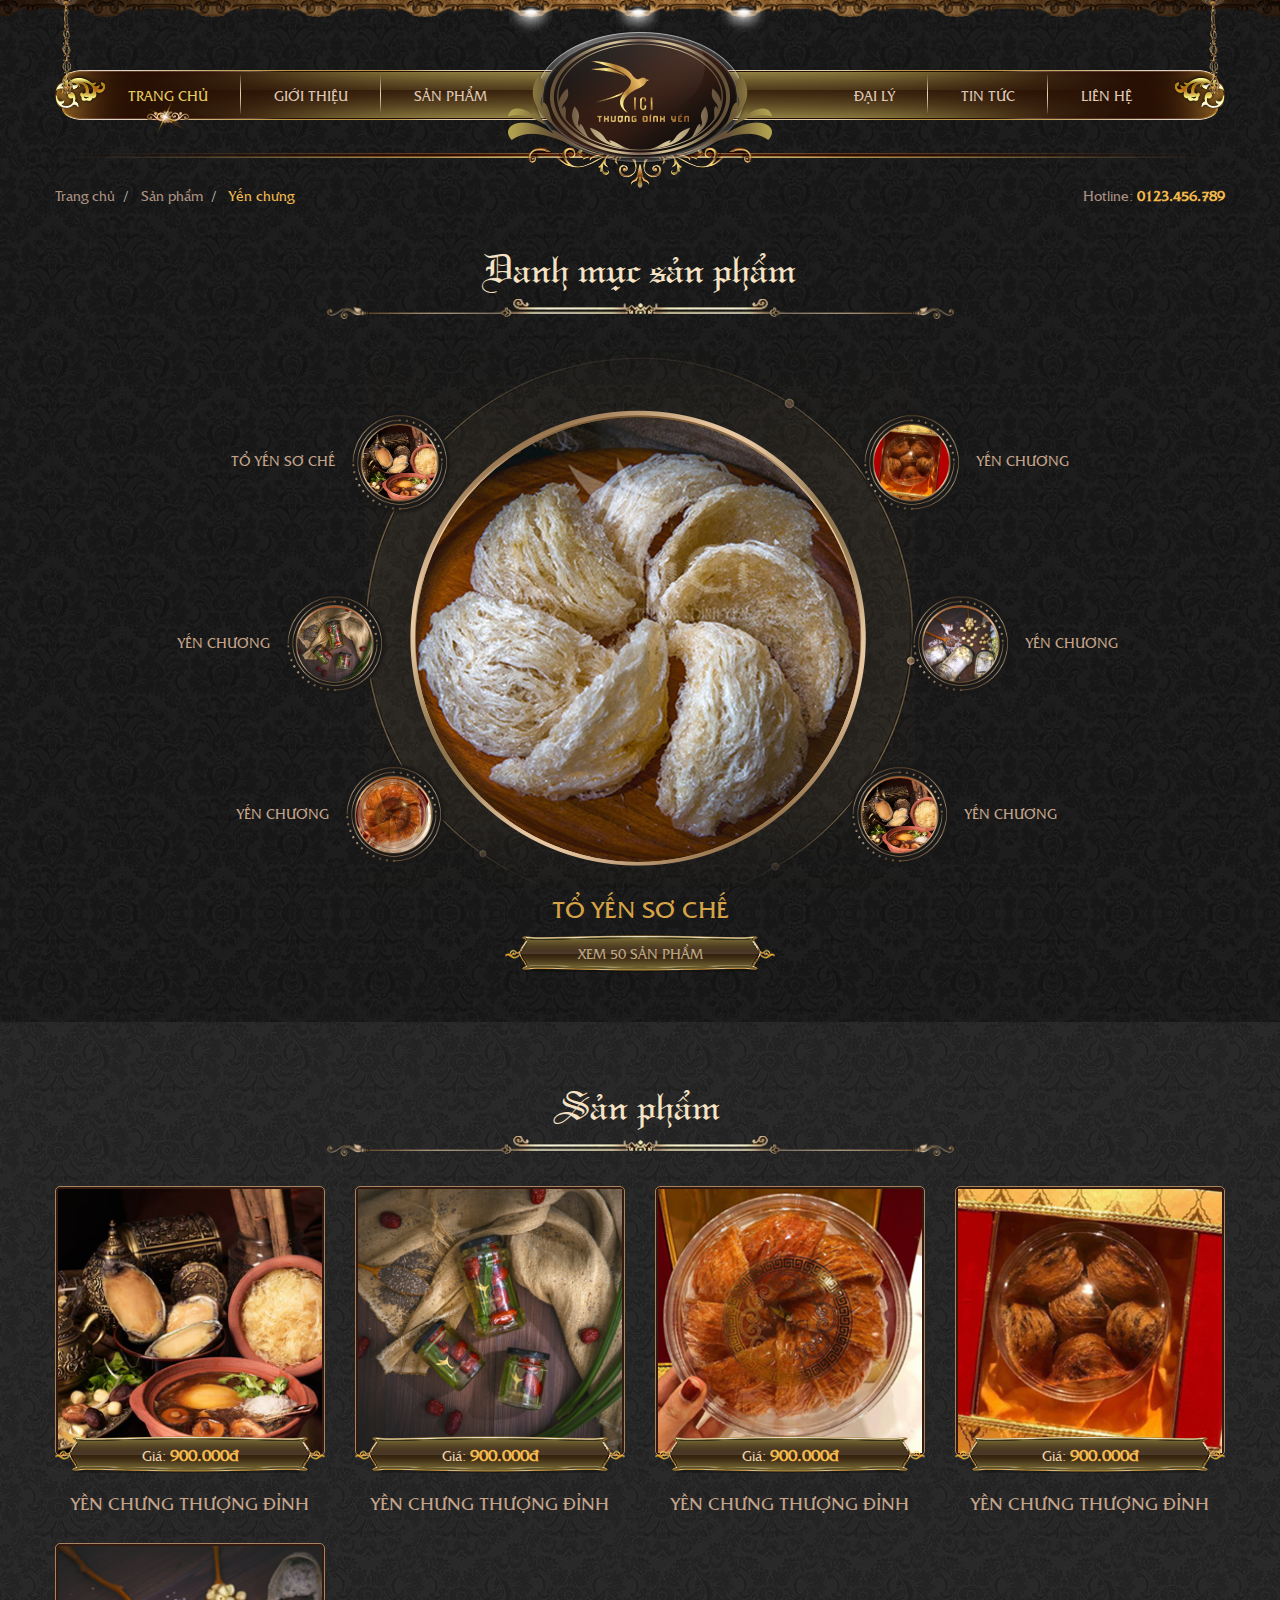
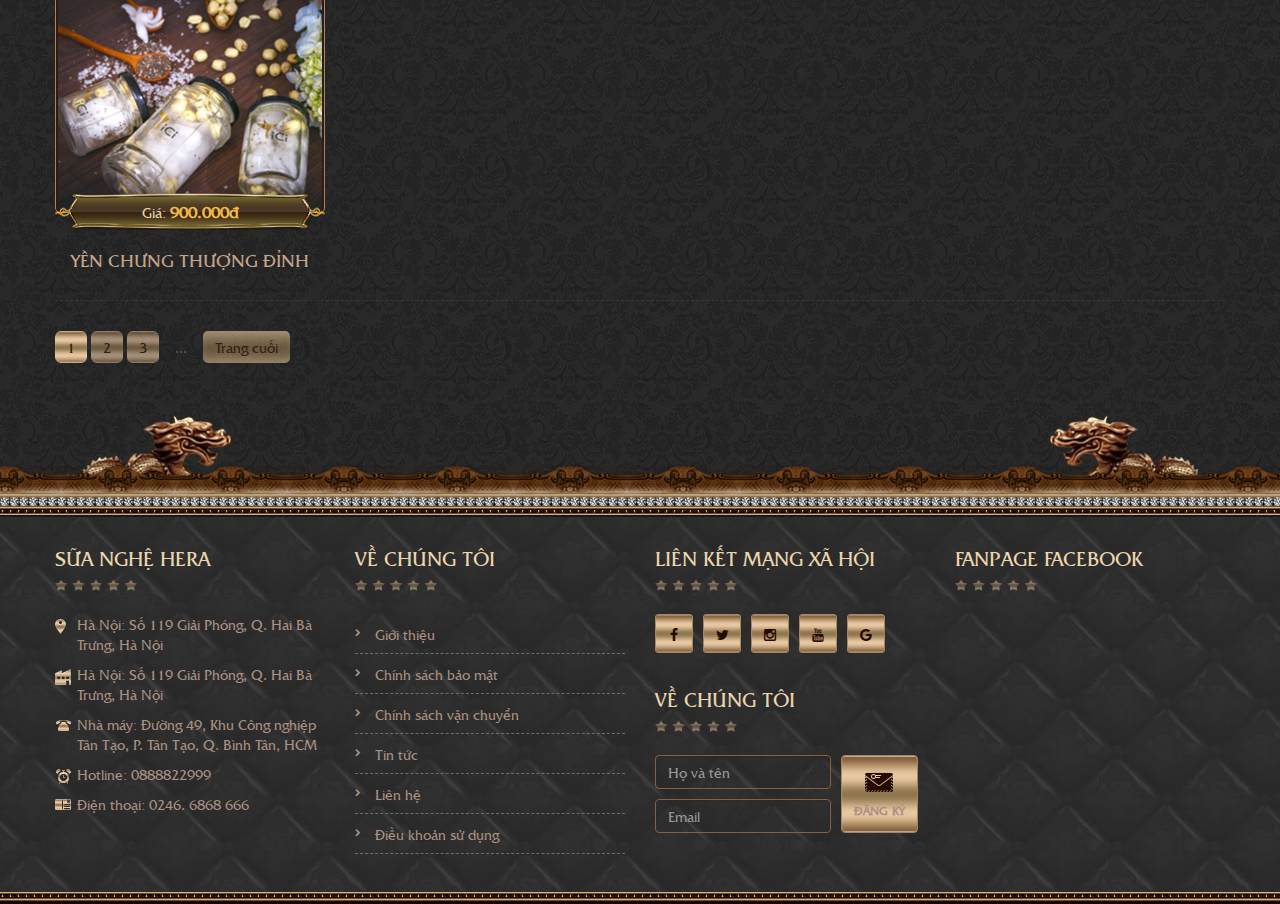
<file: danh-muc-sp.html>
<!DOCTYPE html>
<html lang="en">
    <head>
        <meta charset="utf-8">
        <meta http-equiv="X-UA-Compatible" content="IE=edge">
        <meta name="viewport" content="width=device-width, initial-scale=1">
        <title>Danh mục sản phẩm - Yến sào</title>

        <link rel="stylesheet" type="text/css" href="css/bootstrap.min.css">
        <link rel="stylesheet" type="text/css" href="css/font-awesome.min.css">
        <link rel="stylesheet" type="text/css" href="css/owl.carousel.css">
        <link rel="stylesheet" type="text/css" href="css/style.css">

    </head>
    <body>

        <div class="page-body-buong">
            <header id="header-site">
                <div class="wp-header">
                    <div class="wp-logo-pc hidden-sm hidden-xs">
                        <a href="#"><img src="images/logo.png" alt=""></a>
                    </div>
                    <div class="wp-menu hidden-sm hidden-xs">
                        <div class="container">
                            <nav class="navbar navbar-default" role="navigation">
                                <div class="collapse navbar-collapse navbar-ex1-collapse" style="padding: 0px;">
                                    <ul class="nav navbar-nav navbar-left">
                                        <li class="active"><a href="#"><span>Trang chủ</span></a>
                                        </li>
                                        <li><a href="#"><span>Giới thiệu</span></a>
                                        </li>
                                        <li class="dropdown">
                                            <a href="#"><span>Sản phẩm</span></a>
                                            <span class="dropdown-toggle" data-toggle="dropdown"><i class="fa fa-angle-down"></i></span>
                                            <ul class="dropdown-menu">
                                                <li><a href="#">Sản phẩm 1</a></li>
                                                <li><a href="#">Another action</a></li>
                                                <li><a href="#">Something else here</a></li>
                                            </ul>
                                        </li>
                                    </ul>
                                    <ul class="nav navbar-nav navbar-right">
                                        <li><a href="#"><span>Đại lý</span></a>
                                        </li>
                                        <li><a href="#"><span>Tin tức</span></a>
                                        </li>
                                        <li><a href="#"><span>Liên hệ</span></a>
                                        </li>
                                    </ul>
                                </div>
                            </nav>
                        </div>
                    </div>
                </div>
                <div class="wp-header-mb hidden-lg hidden-md">
                    <div id="sticky-wrapper" class="sticky-wrapper">
                        <div class="main-menu-bar sticky-header-enable">
                            <div class="header-mobile">
                                <div class="wp-logo-mb hidden-lg hidden-md">
                                    <a href="#"><img src="images/logo.png" alt=""></a>
                                </div>
                                <div class="wp-menu-mobile hidden-lg hidden-md">
                                    <div id="trigger-mobile">
                                        <span class="bar"></span> 
                                        <span class="bar"></span> 
                                        <span class="bar"></span> 
                                    </div>
                                </div>
                            </div>
                        </div>
                    </div>
                </div>
            </header>
            <!-- end header -->
            <main id="main-site">
                <section class="sec-bread">
                    <div class="container">
                        <div class="wp-bread">
                            <ol class="breadcrumb bread-custom">
                                <li><a href="#">Trang chủ</a>
                                </li>
                                <li><a href="#">Sản phẩm</a>
                                </li>
                                <li class="active">Yến chưng
                                </li>
                            </ol>
                            <div class="wp-hotline">
                                <span>Hotline:</span>
                                <span class="hotline"><a href="#">0123.456.789</a></span>
                            </div>
                        </div>
                    </div>
                </section>
                <!-- end sec bread -->
                 <!-- HUY STYLE -->
                <section class="main-elip-top">
                    <div class="container">
                        <div class="title-page-danhmuc">
                            <h2 class="h1-title">Danh mục sản phẩm</h2>
                        </div>
                        <div class="elip-products-dm">
                            <div class="row">
                                <div class="col-md-12">
                                    <div class="elip-products-conten">
                                        <div class="img-top-relative">
                                            <a href="#"><img src="images/bg-elip-re.png" alt="Elip"></a>
                                            <div class="img-center-hover">
                                                <a href="#"><img src="images/sp-ct.jpg" alt="sản phẩm"></a>
                                            </div>
                                            <div class="img-text-box1-hover" id="box-hover1">
                                                <div class="span-img">
                                                    <a href="#"><span>TỔ YẾN SƠ CHẾ</span></a>
                                                    <div class="img-elip-hv">
                                                        <a href="#"><img src="images/elip-ab.png" alt=""></a>
                                                        <div class="img-hv-box1">
                                                            <a href="#"><img src="images/img-sp.png" alt=""></a>
                                                        </div>
                                                    </div>
                                                </div>
                                            </div>
                                            <div class="img-text-box1-hover" id="box-hover2">
                                                <div class="span-img">
                                                    <a href="#"><span>Yến Chương</span></a>
                                                    <div class="img-elip-hv">
                                                        <a href="#"><img src="images/elip-ab.png" alt=""></a>
                                                        <div class="img-hv-box1">
                                                            <a href="#"><img src="images/img-sp2.png" alt=""></a>
                                                        </div>
                                                    </div>
                                                </div>
                                            </div>
                                            <div class="img-text-box1-hover" id="box-hover3">
                                                <div class="span-img">
                                                    <a href="#"><span>Yến Chương</span></a>
                                                    <div class="img-elip-hv">
                                                        <a href="#"><img src="images/elip-ab.png" alt=""></a>
                                                        <div class="img-hv-box1">
                                                            <a href="#"><img src="images/img-sp3.png" alt=""></a>
                                                        </div>
                                                    </div>
                                                </div>
                                            </div>
                                            <div class="img-text-box1-hover" id="box-hover4">
                                                <div class="span-img">
                                                    <div class="img-elip-hv">
                                                        <a href="#"><img src="images/elip-ab.png" alt=""></a>
                                                        <div class="img-hv-box1">
                                                            <a href="#"><img src="images/img-sp4.png" alt=""></a>
                                                        </div>
                                                    </div>
                                                    <a href="#"><span>Yến Chương</span></a>
                                                </div>
                                            </div>
                                            <div class="img-text-box1-hover" id="box-hover5">
                                                <div class="span-img">
                                                    <div class="img-elip-hv">
                                                        <a href="#"><img src="images/elip-ab.png" alt=""></a>
                                                        <div class="img-hv-box1">
                                                            <a href="#"><img src="images/img-sp5.png" alt=""></a>
                                                        </div>
                                                    </div>
                                                    <a href="#"><span>Yến Chương</span></a>
                                                </div>
                                            </div>
                                            <div class="img-text-box1-hover" id="box-hover6">
                                                <div class="span-img">
                                                    <div class="img-elip-hv">
                                                        <a href="#"><img src="images/elip-ab.png" alt=""></a>
                                                        <div class="img-hv-box1">
                                                            <a href="#"><img src="images/img-sp.png" alt=""></a>
                                                        </div>
                                                    </div>
                                                    <a href="#"><span>Yến Chương</span></a>
                                                </div>
                                            </div>
                                        </div>
                                        <div class="text-link-web">
                                            <p>TỔ YẾN SƠ CHẾ</p>
                                            <div class="wp-price"><a href="#">XEM 50 SẢN PHẨM</a></div>
                                        </div>
                                    </div>
                                </div>
                            </div>
                        </div>
                    </div>
                </section>
                <section class="main-content-page main-content-page-2">
                    <div class="container">
                        <div class="title-page-danhmuc">
                            <h1 class="h1-title">Sản phẩm</h1>
                        </div>
                        <div class="danhmuc-sanpham">
                            <div class="row">
                                <div class="col-lg-3 col-md-3 col-sm-4 col-xs-6">
                                    <div class="wp-item-sp">
                                        <div class="wp-pading-item-sp">
                                            <div class="img-item-sp">
                                                <a href="#" class="h_1"><img src="images/img-sp.png" alt=""></a>
                                            </div>
                                            <div class="text-item-sp">
                                                <div class="wp-price">Giá: <span>900.000đ</span></div>
                                                <h4 class="h4-title-sp"><a href="#">Yến chưng thượng đỉnh</a></h4>
                                            </div>
                                        </div>
                                    </div>
                                </div>
                                <div class="col-lg-3 col-md-3 col-sm-4 col-xs-6">
                                    <div class="wp-item-sp">
                                        <div class="wp-pading-item-sp">
                                            <div class="img-item-sp">
                                                <a href="#" class="h_1"><img src="images/img-sp2.png" alt=""></a>
                                            </div>
                                            <div class="text-item-sp">
                                                <div class="wp-price">Giá: <span>900.000đ</span></div>
                                                <h4 class="h4-title-sp"><a href="#">Yến chưng thượng đỉnh</a></h4>
                                            </div>
                                        </div>
                                    </div>
                                </div>
                                <div class="col-lg-3 col-md-3 col-sm-4 col-xs-6">
                                    <div class="wp-item-sp">
                                        <div class="wp-pading-item-sp">
                                            <div class="img-item-sp">
                                                <a href="#" class="h_1"><img src="images/img-sp3.png" alt=""></a>
                                            </div>
                                            <div class="text-item-sp">
                                                <div class="wp-price">Giá: <span>900.000đ</span></div>
                                                <h4 class="h4-title-sp"><a href="#">Yến chưng thượng đỉnh</a></h4>
                                            </div>
                                        </div>
                                    </div>
                                </div>
                                <div class="col-lg-3 col-md-3 col-sm-4 col-xs-6">
                                    <div class="wp-item-sp">
                                        <div class="wp-pading-item-sp">
                                            <div class="img-item-sp">
                                                <a href="#" class="h_1"><img src="images/img-sp4.png" alt=""></a>
                                            </div>
                                            <div class="text-item-sp">
                                                <div class="wp-price">Giá: <span>900.000đ</span></div>
                                                <h4 class="h4-title-sp"><a href="#">Yến chưng thượng đỉnh</a></h4>
                                            </div>
                                        </div>
                                    </div>
                                </div>
                                <div class="col-lg-3 col-md-3 col-sm-4 col-xs-6">
                                    <div class="wp-item-sp">
                                        <div class="wp-pading-item-sp">
                                            <div class="img-item-sp">
                                                <a href="#" class="h_1"><img src="images/img-sp5.png" alt=""></a>
                                            </div>
                                            <div class="text-item-sp">
                                                <div class="wp-price">Giá: <span>900.000đ</span></div>
                                                <h4 class="h4-title-sp"><a href="#">Yến chưng thượng đỉnh</a></h4>
                                            </div>
                                        </div>
                                    </div>
                                </div>
                            </div>
                            <div class="phantrang text-left">
                                <ul class="pagination">
                                    <li class="active"><a href="#">1</a>
                                    </li>
                                    <li class="open"><a href="#">2</a>
                                    </li>
                                    <li><a href="#">3</a>
                                    </li>
                                    <li class="spce disabled"><span>...</span>
                                    </li>
                                    <li><a href="#">Trang cuối</a>
                                    </li>
                                </ul>
                            </div>
                        </div>
                    </div>
                </section>
            </main>
            <!-- end main -->
            <footer id="footer-site" class="footer-top">
                <div class="bortop">
                    <div class="container">
                        <div class="wp-bortop"></div>
                    </div>
                </div>
                <div class="main-ft">
                    <div class="container">
                        <div class="row">
                            <div class="col-lg-3 col-md-3 col-sm-6 col-xs-12">
                                <div class="wp-ft">
                                    <div class="title-ft">
                                        <h3 class="h3-title">Sữa nghệ Hera</h3>
                                    </div>
                                    <div class="post-ft">
                                        <p class="pft1"><img src="images/icon-1.png" alt="">Hà Nội: Số 119 Giải Phóng, Q. Hai Bà Trưng, Hà Nội</p>
                                        <p class="pft1"><img src="images/icon-2.png" alt="">Hà Nội: Số 119 Giải Phóng, Q. Hai Bà Trưng, Hà Nội</p>
                                        <p class="pft1"><img src="images/icon-3.png" alt="">Nhà máy: Đường 49, Khu Công nghiệp Tân Tạo, P. Tân Tạo, Q. Bình Tân, HCM</p>
                                        <p class="pft1"><img src="images/icon-4.png" alt="">Hotline: 0888822999</p>
                                        <p class="pft1"><img src="images/icon-5.png" alt="">Điện thoại: 0246. 6868 666</p>
                                    </div>
                                </div>
                            </div>
                            <div class="col-lg-3 col-md-3 col-sm-6 col-xs-12">
                                <div class="wp-ft">
                                    <div class="title-ft">
                                        <h3 class="h3-title">Về chúng tôi</h3>
                                    </div>
                                    <div class="post-ft">
                                        <ul class="ul-b list-tt-ft">
                                            <li><a href="#">Giới thiệu</a></li>
                                            <li><a href="#">Chính sách bảo mật</a></li>
                                            <li><a href="#">Chính sách vận chuyển</a></li>
                                            <li><a href="#">Tin tức</a></li>
                                            <li><a href="#">Liên hệ</a></li>
                                            <li><a href="#">Điều khoản sử dụng</a></li>
                                        </ul>
                                    </div>
                                </div>
                            </div>
                            <div class="col-lg-3 col-md-3 col-sm-6 col-xs-12">
                                <div class="wp-ft">
                                    <div class="title-ft">
                                        <h3 class="h3-title">Liên kết mạng xã hội</h3>
                                    </div>
                                    <div class="post-ft">
                                        <ul class="mxh-bottom ul-b">
                                            <li><a href="#"><i class="fa fa-facebook"></i></a>
                                            </li>
                                            <li><a href="#"><i class="fa fa-twitter"></i></a>
                                            </li>
                                            <li><a href="#"><i class="fa fa-instagram"></i></a>
                                            </li>
                                            <li><a href="#"><i class="fa fa-youtube"></i></a>
                                            </li>
                                            <li><a href="#"><i class="fa fa-google"></i></a>
                                            </li>
                                        </ul>
                                    </div>
                                    <div class="title-ft">
                                        <h3 class="h3-title">Về chúng tôi</h3>
                                    </div>
                                    <div class="wp-form-ft">
                                        <div class="wp-nhantin">
                                            <div class="wp-input">
                                                <input type="text" class="form-control" placeholder="Họ và tên">
                                                <input type="text" class="form-control" placeholder="Email">
                                            </div>
                                            <div class="wp-button">
                                                <button class="btn">
                                                    <img src="images/icon-ft1.png" alt="">
                                                    <span>Đăng ký</span>
                                                </button>
                                            </div>
                                        </div>
                                    </div>
                                </div>
                            </div>
                            <div class="col-lg-3 col-md-3 col-sm-6 col-xs-12">
                                <div class="wp-ft">
                                    <div class="title-ft">
                                        <h3 class="h3-title">Fanpage facebook</h3>
                                    </div>
                                    <div class="post-ft">
                                        <div class="wp-iframe-fb">
                                            <iframe src="https://www.facebook.com/plugins/page.php?href=https%3A%2F%2Fwww.facebook.com%2Ftrungkhacnghethuat%2F&amp;tabs=timeline&amp;width=340&amp;height=225&amp;small_header=true&amp;adapt_container_width=true&amp;hide_cover=false&amp;show_facepile=true&amp;appId=1821093994887965" width="100%" height="225" style="border:none;overflow:hidden" scrolling="no" frameborder="0" allowtransparency="true" allow="encrypted-media"></iframe>
                                        </div>
                                    </div>
                                </div>
                            </div>
                        </div>
                    </div>
                </div>
            </footer>
            <!-- end footer -->
        </div>

        <script type="text/javascript" src="js/jquery.min.js"></script>
        <script type="text/javascript" src="js/bootstrap.min.js"></script>
        <script type="text/javascript" src="js/owl.carousel.js"></script>
        <script type="text/javascript" src="js/buong.js"></script>

        <script>
            
        </script>

        <!-- menu mobile -->
        <div class="backdrop__body-backdrop___1rvky"></div>
        <div class="mobile-main-menu">
            <div class="drawer-header hidden">
                <a href="#">
                    <div class="drawer-header--auth">
                        <!-- <div class="_object"> <img src="images/user.svg" alt="" /> </div> -->
                        <div class="_body"> ĐĂNG NHẬP
                            <br> Nhận nhiều ưu đãi hơn 
                        </div>
                    </div>
                </a>
            </div>
            <ul class="ul-first-menu hidden">
                <li><a href="#"><i class="fa fa-sign-in"></i> Đăng nhập</a>
                </li>
                <li><a href="#"><i class="fa fa-user-circle-o"></i> Đăng ký</a>
                </li>
            </ul>
            <div class="la-scroll-fix-infor-user">
                <div class="la-nav-menu-items">
                    <ul class="la-nav-list-items ul-b">
                        <li class="ng-scope"> <a href="#">Trang chủ</a> 
                        </li>
                        <li class="ng-scope"> <a href="#">Giới thiệu</a> 
                        </li>
                        <li class="ng-scope ng-has-child1"> <a href="#">Sản phẩm <i class="fa fa-plus fa1" aria-hidden="true"></i></a>
                            <ul class="ul-has-child1 ul-b">
                                <li class="ng-scope ng-has-child2"> <a href="#">Sản phẩm 2<i class="fa fa-plus fa2" aria-hidden="true"></i></a>
                                    <ul class="ul-has-child2 ul-b">
                                        <li class="ng-scope"> <a href="#">Sản phẩm 3</a> </li>
                                        <li class="ng-scope"> <a href="#">Sản phẩm 3</a> </li>
                                        <li class="ng-scope"> <a href="#">Sản phẩm 3</a> </li>
                                        <li class="ng-scope"> <a href="#">Sản phẩm 3</a> </li>
                                        <li class="ng-scope"> <a href="#">Sản phẩm 3</a> </li>
                                    </ul>
                                </li>
                                <li class="ng-scope ng-has-child2"> <a href="#">Sản phẩm 2</a>
                                </li>
                                <li class="ng-scope ng-has-child2"> <a href="#">Sản phẩm 2</a>
                                </li>
                            </ul>
                        </li>
                        <li class="ng-scope"> <a href="#">Đại lý</a>
                        </li>
                        <li class="ng-scope"> <a href="#">Tin tức</a> 
                        </li>
                        <li class="ng-scope"> <a href="#">Liên hệ</a> 
                        </li>
                    </ul>
                </div>
            </div>
        </div>

      
    </body>
</html>
</file>
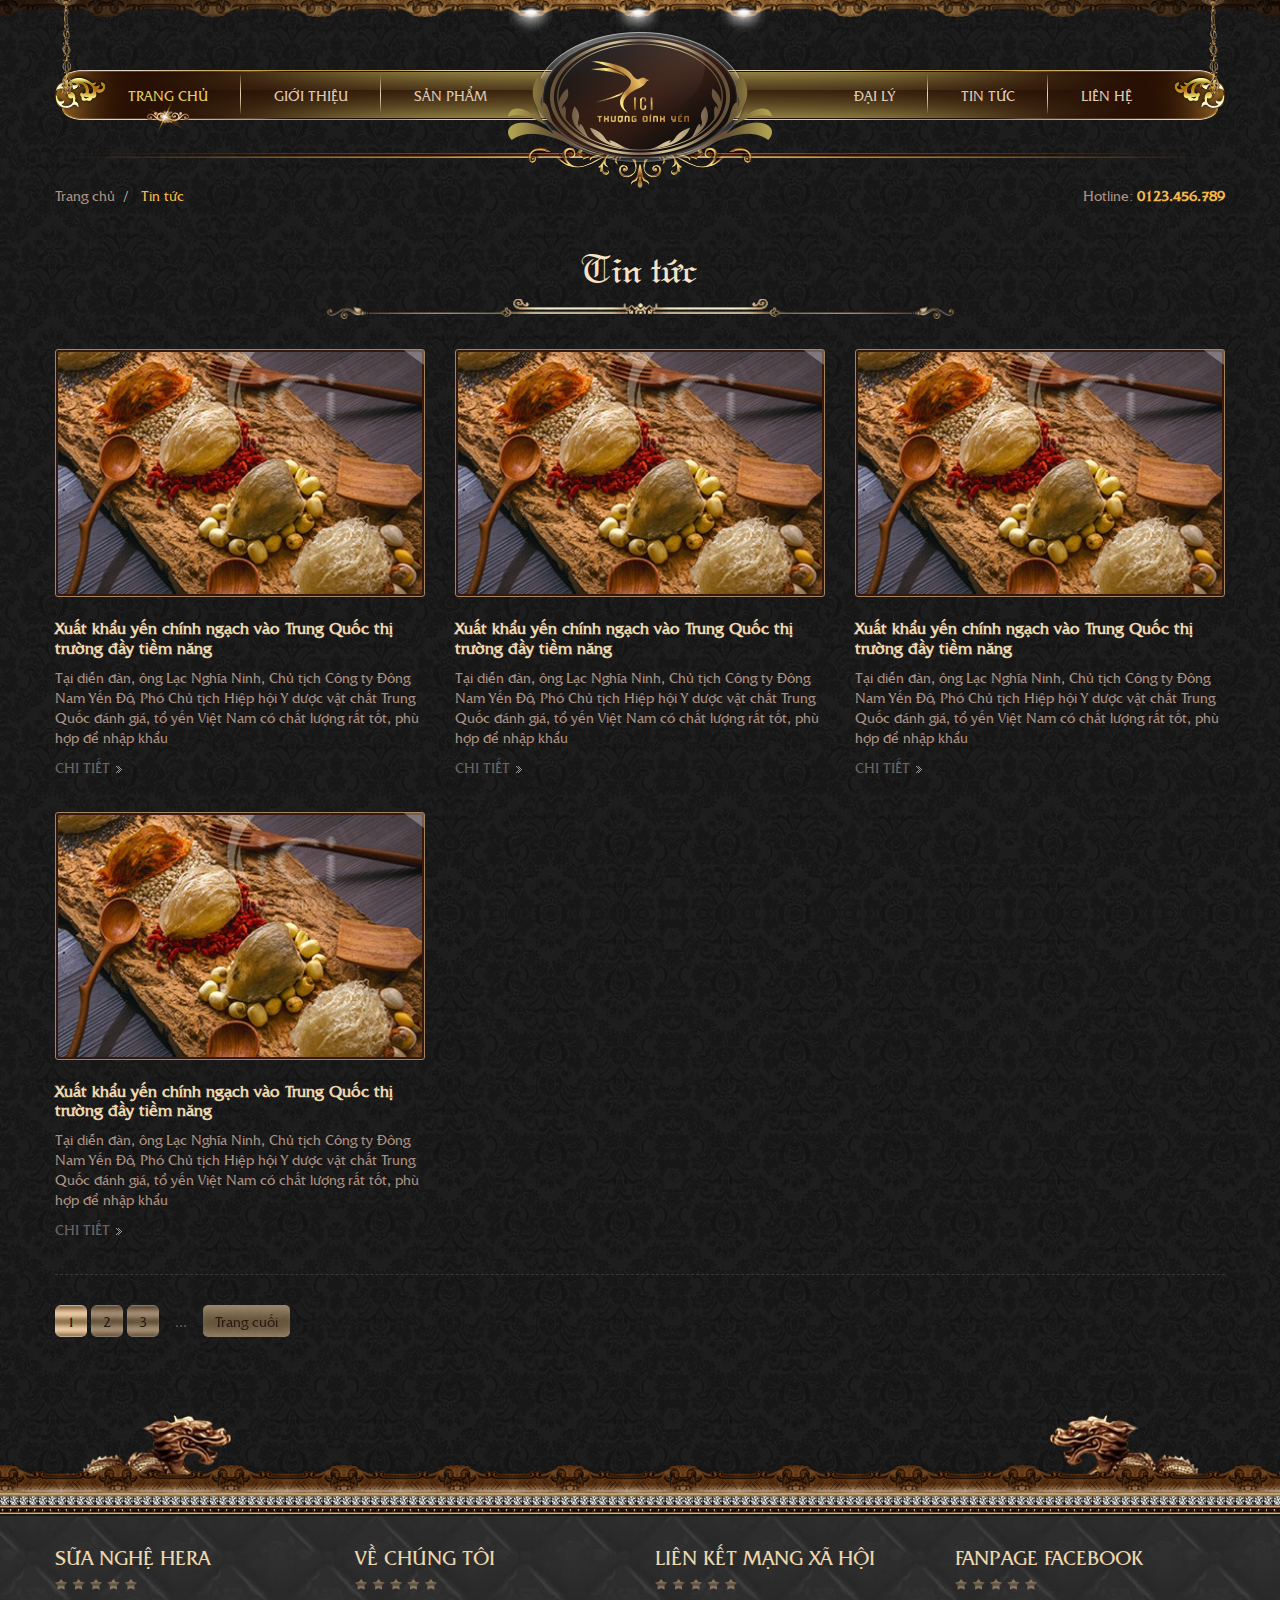
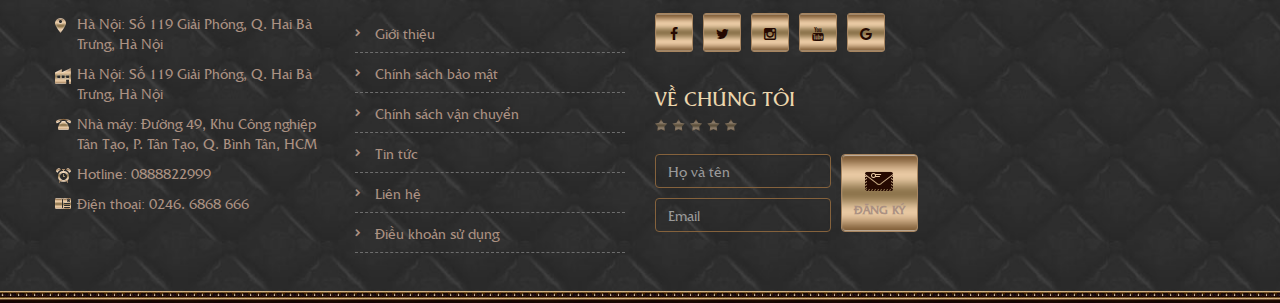
<file: danh-muc-tin.html>
<!DOCTYPE html>
<html lang="en">
    <head>
        <meta charset="utf-8">
        <meta http-equiv="X-UA-Compatible" content="IE=edge">
        <meta name="viewport" content="width=device-width, initial-scale=1">
        <title>Danh mục tin - Yến sào</title>

        <link rel="stylesheet" type="text/css" href="css/bootstrap.min.css">
        <link rel="stylesheet" type="text/css" href="css/font-awesome.min.css">
        <link rel="stylesheet" type="text/css" href="css/owl.carousel.css">
        <link rel="stylesheet" type="text/css" href="css/style.css">

    </head>
    <body>

        <div class="page-body-buong">
            <header id="header-site">
                <div class="wp-header">
                    <div class="wp-logo-pc hidden-sm hidden-xs">
                        <a href="#"><img src="images/logo.png" alt=""></a>
                    </div>
                    <div class="wp-menu hidden-sm hidden-xs">
                        <div class="container">
                            <nav class="navbar navbar-default" role="navigation">
                                <div class="collapse navbar-collapse navbar-ex1-collapse" style="padding: 0px;">
                                    <ul class="nav navbar-nav navbar-left">
                                        <li class="active"><a href="#"><span>Trang chủ</span></a>
                                        </li>
                                        <li><a href="#"><span>Giới thiệu</span></a>
                                        </li>
                                        <li class="dropdown">
                                            <a href="#"><span>Sản phẩm</span></a>
                                            <span class="dropdown-toggle" data-toggle="dropdown"><i class="fa fa-angle-down"></i></span>
                                            <ul class="dropdown-menu">
                                                <li><a href="#">Sản phẩm 1</a></li>
                                                <li><a href="#">Another action</a></li>
                                                <li><a href="#">Something else here</a></li>
                                            </ul>
                                        </li>
                                    </ul>
                                    <ul class="nav navbar-nav navbar-right">
                                        <li><a href="#"><span>Đại lý</span></a>
                                        </li>
                                        <li><a href="#"><span>Tin tức</span></a>
                                        </li>
                                        <li><a href="#"><span>Liên hệ</span></a>
                                        </li>
                                    </ul>
                                </div>
                            </nav>
                        </div>
                    </div>
                </div>
                <div class="wp-header-mb hidden-lg hidden-md">
                    <div id="sticky-wrapper" class="sticky-wrapper">
                        <div class="main-menu-bar sticky-header-enable">
                            <div class="header-mobile">
                                <div class="wp-logo-mb hidden-lg hidden-md">
                                    <a href="#"><img src="images/logo.png" alt=""></a>
                                </div>
                                <div class="wp-menu-mobile hidden-lg hidden-md">
                                    <div id="trigger-mobile">
                                        <span class="bar"></span> 
                                        <span class="bar"></span> 
                                        <span class="bar"></span> 
                                    </div>
                                </div>
                            </div>
                        </div>
                    </div>
                </div>
            </header>
            <!-- end header -->
            <main id="main-site">
                <section class="sec-bread">
                    <div class="container">
                        <div class="wp-bread">
                            <ol class="breadcrumb bread-custom">
                                <li><a href="#">Trang chủ</a>
                                </li>
                                <li class="active">Tin tức
                                </li>
                            </ol>
                            <div class="wp-hotline">
                                <span>Hotline:</span>
                                <span class="hotline"><a href="#">0123.456.789</a></span>
                            </div>
                        </div>
                    </div>
                </section>
                <!-- end sec bread -->
                <section class="main-content-page">
                    <div class="container">
                        <div class="title-page-danhmuc">
                            <h1 class="h1-title">Tin tức</h1>
                        </div>
                        <div class="danhmuc-tintuc">
                            <div class="row">
                                <div class="col-lg-4 col-md-4 col-sm-6 col-xs-12">
                                    <div class="wp-tin-danhmuc">
                                        <div class="img-tin">
                                            <a href="#" class="h_5"><img src="images/img-tin-danhmuc.png" alt=""></a>
                                        </div>
                                        <div class="text-tin">
                                            <h4 class="h4-title-tin"><a href="#">Xuất khẩu yến chính ngạch vào Trung Quốc thị trường đầy tiềm năng</a></h4>
                                            <p class="p-post">Tại diễn đàn, ông Lạc Nghĩa Ninh, Chủ tịch Công ty Đông Nam Yến Đô, Phó Chủ tịch Hiệp hội Y dược vật chất Trung Quốc đánh giá, tổ yến Việt Nam có chất lượng rất tốt, phù hợp để nhập khẩu </p>
                                            <a href="#" class="btn-chitiet">Chi tiết <img src="images/icon-arrow.png" alt=""></a>
                                        </div>
                                    </div>
                                </div>
                                <div class="col-lg-4 col-md-4 col-sm-6 col-xs-12">
                                    <div class="wp-tin-danhmuc">
                                        <div class="img-tin">
                                            <a href="#" class="h_5"><img src="images/img-tin-danhmuc.png" alt=""></a>
                                        </div>
                                        <div class="text-tin">
                                            <h4 class="h4-title-tin"><a href="#">Xuất khẩu yến chính ngạch vào Trung Quốc thị trường đầy tiềm năng</a></h4>
                                            <p class="p-post">Tại diễn đàn, ông Lạc Nghĩa Ninh, Chủ tịch Công ty Đông Nam Yến Đô, Phó Chủ tịch Hiệp hội Y dược vật chất Trung Quốc đánh giá, tổ yến Việt Nam có chất lượng rất tốt, phù hợp để nhập khẩu </p>
                                            <a href="#" class="btn-chitiet">Chi tiết <img src="images/icon-arrow.png" alt=""></a>
                                        </div>
                                    </div>
                                </div>
                                <div class="col-lg-4 col-md-4 col-sm-6 col-xs-12">
                                    <div class="wp-tin-danhmuc">
                                        <div class="img-tin">
                                            <a href="#" class="h_5"><img src="images/img-tin-danhmuc.png" alt=""></a>
                                        </div>
                                        <div class="text-tin">
                                            <h4 class="h4-title-tin"><a href="#">Xuất khẩu yến chính ngạch vào Trung Quốc thị trường đầy tiềm năng</a></h4>
                                            <p class="p-post">Tại diễn đàn, ông Lạc Nghĩa Ninh, Chủ tịch Công ty Đông Nam Yến Đô, Phó Chủ tịch Hiệp hội Y dược vật chất Trung Quốc đánh giá, tổ yến Việt Nam có chất lượng rất tốt, phù hợp để nhập khẩu </p>
                                            <a href="#" class="btn-chitiet">Chi tiết <img src="images/icon-arrow.png" alt=""></a>
                                        </div>
                                    </div>
                                </div>
                                <div class="col-lg-4 col-md-4 col-sm-6 col-xs-12">
                                    <div class="wp-tin-danhmuc">
                                        <div class="img-tin">
                                            <a href="#" class="h_5"><img src="images/img-tin-danhmuc.png" alt=""></a>
                                        </div>
                                        <div class="text-tin">
                                            <h4 class="h4-title-tin"><a href="#">Xuất khẩu yến chính ngạch vào Trung Quốc thị trường đầy tiềm năng</a></h4>
                                            <p class="p-post">Tại diễn đàn, ông Lạc Nghĩa Ninh, Chủ tịch Công ty Đông Nam Yến Đô, Phó Chủ tịch Hiệp hội Y dược vật chất Trung Quốc đánh giá, tổ yến Việt Nam có chất lượng rất tốt, phù hợp để nhập khẩu </p>
                                            <a href="#" class="btn-chitiet">Chi tiết <img src="images/icon-arrow.png" alt=""></a>
                                        </div>
                                    </div>
                                </div>
                            </div>
                            <div class="phantrang text-left">
                                <ul class="pagination">
                                    <li class="active"><a href="#">1</a>
                                    </li>
                                    <li class="open"><a href="#">2</a>
                                    </li>
                                    <li><a href="#">3</a>
                                    </li>
                                    <li class="spce disabled"><span>...</span>
                                    </li>
                                    <li><a href="#">Trang cuối</a>
                                    </li>
                                </ul>
                            </div>
                        </div>
                    </div>
                </section>
            </main>
            <!-- end main -->
            <footer id="footer-site">
                <div class="bortop">
                    <div class="container">
                        <div class="wp-bortop"></div>
                    </div>
                </div>
                <div class="main-ft">
                    <div class="container">
                        <div class="row">
                            <div class="col-lg-3 col-md-3 col-sm-6 col-xs-12">
                                <div class="wp-ft">
                                    <div class="title-ft">
                                        <h3 class="h3-title">Sữa nghệ Hera</h3>
                                    </div>
                                    <div class="post-ft">
                                        <p class="pft1"><img src="images/icon-1.png" alt="">Hà Nội: Số 119 Giải Phóng, Q. Hai Bà Trưng, Hà Nội</p>
                                        <p class="pft1"><img src="images/icon-2.png" alt="">Hà Nội: Số 119 Giải Phóng, Q. Hai Bà Trưng, Hà Nội</p>
                                        <p class="pft1"><img src="images/icon-3.png" alt="">Nhà máy: Đường 49, Khu Công nghiệp Tân Tạo, P. Tân Tạo, Q. Bình Tân, HCM</p>
                                        <p class="pft1"><img src="images/icon-4.png" alt="">Hotline: 0888822999</p>
                                        <p class="pft1"><img src="images/icon-5.png" alt="">Điện thoại: 0246. 6868 666</p>
                                    </div>
                                </div>
                            </div>
                            <div class="col-lg-3 col-md-3 col-sm-6 col-xs-12">
                                <div class="wp-ft">
                                    <div class="title-ft">
                                        <h3 class="h3-title">Về chúng tôi</h3>
                                    </div>
                                    <div class="post-ft">
                                        <ul class="ul-b list-tt-ft">
                                            <li><a href="#">Giới thiệu</a></li>
                                            <li><a href="#">Chính sách bảo mật</a></li>
                                            <li><a href="#">Chính sách vận chuyển</a></li>
                                            <li><a href="#">Tin tức</a></li>
                                            <li><a href="#">Liên hệ</a></li>
                                            <li><a href="#">Điều khoản sử dụng</a></li>
                                        </ul>
                                    </div>
                                </div>
                            </div>
                            <div class="col-lg-3 col-md-3 col-sm-6 col-xs-12">
                                <div class="wp-ft">
                                    <div class="title-ft">
                                        <h3 class="h3-title">Liên kết mạng xã hội</h3>
                                    </div>
                                    <div class="post-ft">
                                        <ul class="mxh-bottom ul-b">
                                            <li><a href="#"><i class="fa fa-facebook"></i></a>
                                            </li>
                                            <li><a href="#"><i class="fa fa-twitter"></i></a>
                                            </li>
                                            <li><a href="#"><i class="fa fa-instagram"></i></a>
                                            </li>
                                            <li><a href="#"><i class="fa fa-youtube"></i></a>
                                            </li>
                                            <li><a href="#"><i class="fa fa-google"></i></a>
                                            </li>
                                        </ul>
                                    </div>
                                    <div class="title-ft">
                                        <h3 class="h3-title">Về chúng tôi</h3>
                                    </div>
                                    <div class="wp-form-ft">
                                        <div class="wp-nhantin">
                                            <div class="wp-input">
                                                <input type="text" class="form-control" placeholder="Họ và tên">
                                                <input type="text" class="form-control" placeholder="Email">
                                            </div>
                                            <div class="wp-button">
                                                <button class="btn">
                                                    <img src="images/icon-ft1.png" alt="">
                                                    <span>Đăng ký</span>
                                                </button>
                                            </div>
                                        </div>
                                    </div>
                                </div>
                            </div>
                            <div class="col-lg-3 col-md-3 col-sm-6 col-xs-12">
                                <div class="wp-ft">
                                    <div class="title-ft">
                                        <h3 class="h3-title">Fanpage facebook</h3>
                                    </div>
                                    <div class="post-ft">
                                        <div class="wp-iframe-fb">
                                            <iframe src="https://www.facebook.com/plugins/page.php?href=https%3A%2F%2Fwww.facebook.com%2Ftrungkhacnghethuat%2F&amp;tabs=timeline&amp;width=340&amp;height=225&amp;small_header=true&amp;adapt_container_width=true&amp;hide_cover=false&amp;show_facepile=true&amp;appId=1821093994887965" width="100%" height="225" style="border:none;overflow:hidden" scrolling="no" frameborder="0" allowtransparency="true" allow="encrypted-media"></iframe>
                                        </div>
                                    </div>
                                </div>
                            </div>
                        </div>
                    </div>
                </div>
            </footer>
            <!-- end footer -->
        </div>

        <script type="text/javascript" src="js/jquery.min.js"></script>
        <script type="text/javascript" src="js/bootstrap.min.js"></script>
        <script type="text/javascript" src="js/owl.carousel.js"></script>
        <script type="text/javascript" src="js/buong.js"></script>

        <!-- menu mobile -->
        <div class="backdrop__body-backdrop___1rvky"></div>
        <div class="mobile-main-menu">
            <div class="drawer-header hidden">
                <a href="#">
                    <div class="drawer-header--auth">
                        <!-- <div class="_object"> <img src="images/user.svg" alt="" /> </div> -->
                        <div class="_body"> ĐĂNG NHẬP
                            <br> Nhận nhiều ưu đãi hơn 
                        </div>
                    </div>
                </a>
            </div>
            <ul class="ul-first-menu hidden">
                <li><a href="#"><i class="fa fa-sign-in"></i> Đăng nhập</a>
                </li>
                <li><a href="#"><i class="fa fa-user-circle-o"></i> Đăng ký</a>
                </li>
            </ul>
            <div class="la-scroll-fix-infor-user">
                <div class="la-nav-menu-items">
                    <ul class="la-nav-list-items ul-b">
                        <li class="ng-scope"> <a href="#">Trang chủ</a> 
                        </li>
                        <li class="ng-scope"> <a href="#">Giới thiệu</a> 
                        </li>
                        <li class="ng-scope ng-has-child1"> <a href="#">Sản phẩm <i class="fa fa-plus fa1" aria-hidden="true"></i></a>
                            <ul class="ul-has-child1 ul-b">
                                <li class="ng-scope ng-has-child2"> <a href="#">Sản phẩm 2<i class="fa fa-plus fa2" aria-hidden="true"></i></a>
                                    <ul class="ul-has-child2 ul-b">
                                        <li class="ng-scope"> <a href="#">Sản phẩm 3</a> </li>
                                        <li class="ng-scope"> <a href="#">Sản phẩm 3</a> </li>
                                        <li class="ng-scope"> <a href="#">Sản phẩm 3</a> </li>
                                        <li class="ng-scope"> <a href="#">Sản phẩm 3</a> </li>
                                        <li class="ng-scope"> <a href="#">Sản phẩm 3</a> </li>
                                    </ul>
                                </li>
                                <li class="ng-scope ng-has-child2"> <a href="#">Sản phẩm 2</a>
                                </li>
                                <li class="ng-scope ng-has-child2"> <a href="#">Sản phẩm 2</a>
                                </li>
                            </ul>
                        </li>
                        <li class="ng-scope"> <a href="#">Đại lý</a>
                        </li>
                        <li class="ng-scope"> <a href="#">Tin tức</a> 
                        </li>
                        <li class="ng-scope"> <a href="#">Liên hệ</a> 
                        </li>
                    </ul>
                </div>
            </div>
        </div>

    </body>
</html>
</file>
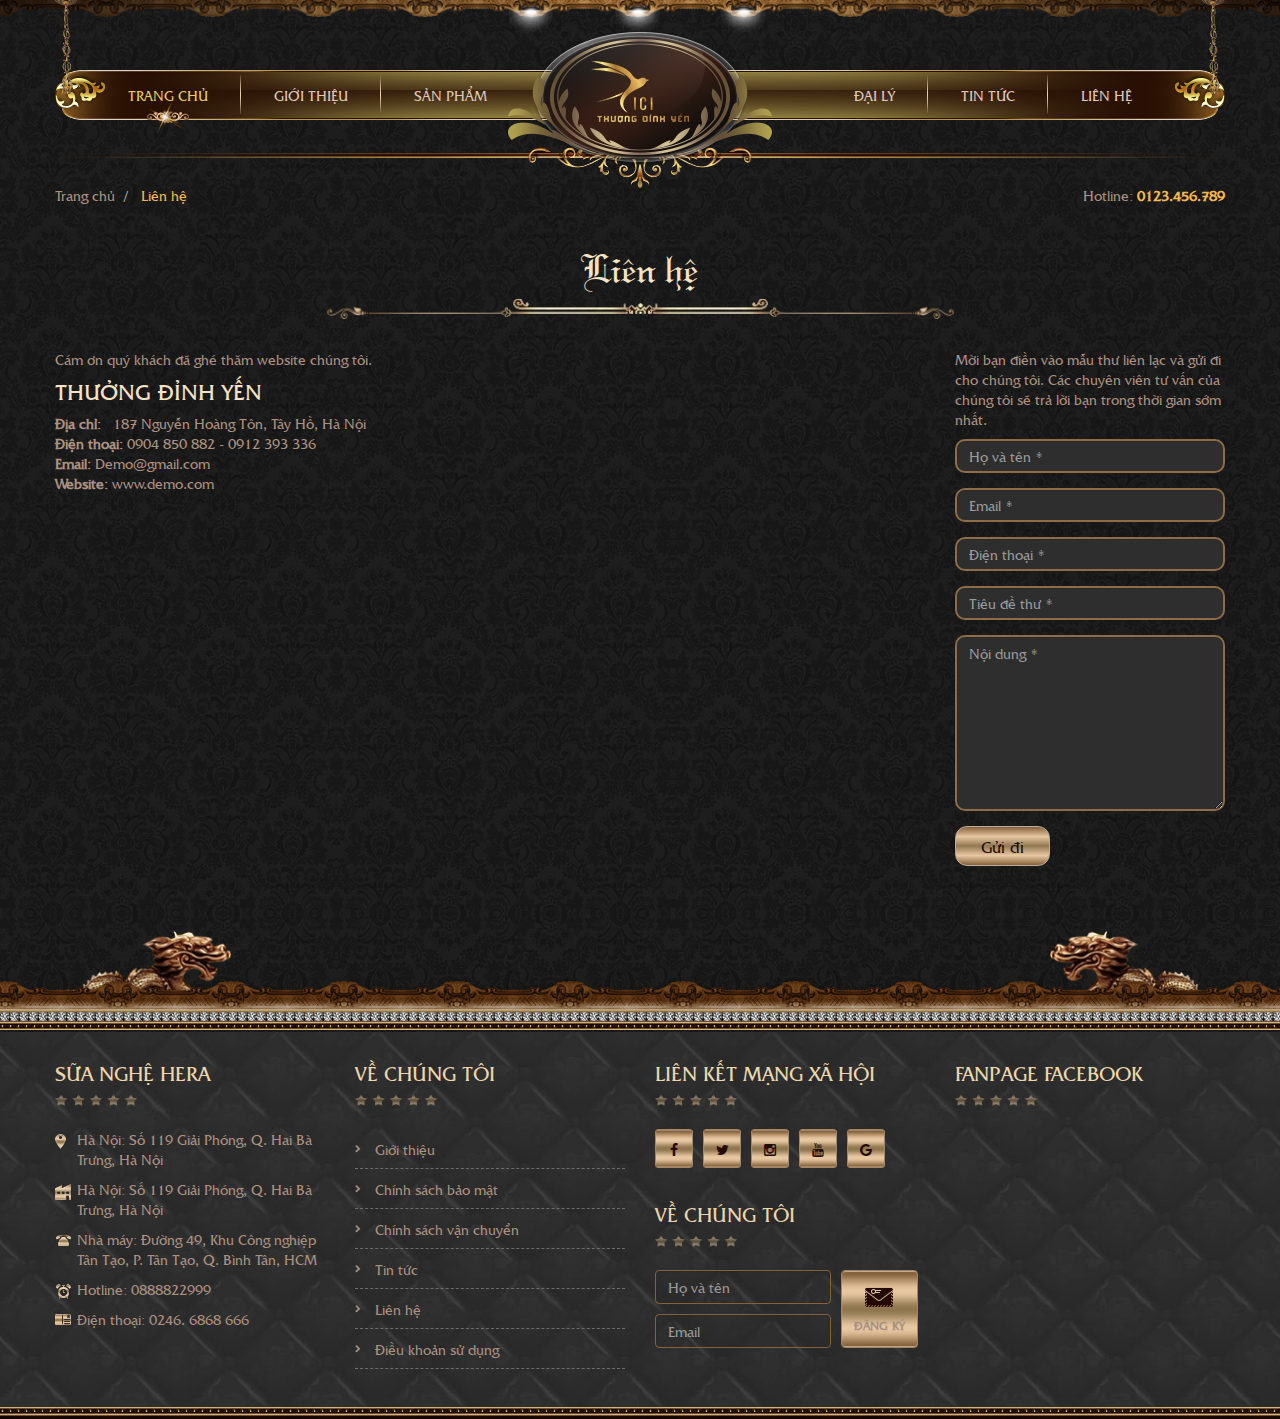
<file: lien-he.html>
<!DOCTYPE html>
<html lang="en">
    <head>
        <meta charset="utf-8">
        <meta http-equiv="X-UA-Compatible" content="IE=edge">
        <meta name="viewport" content="width=device-width, initial-scale=1">
        <title>Liên hệ - Yến sào</title>

        <link rel="stylesheet" type="text/css" href="css/bootstrap.min.css">
        <link rel="stylesheet" type="text/css" href="css/font-awesome.min.css">
        <link rel="stylesheet" type="text/css" href="css/owl.carousel.css">
        <link rel="stylesheet" type="text/css" href="css/style.css">

    </head>
    <body>

        <div class="page-body-buong">
            <header id="header-site">
                <div class="wp-header">
                    <div class="wp-logo-pc hidden-sm hidden-xs">
                        <a href="#"><img src="images/logo.png" alt=""></a>
                    </div>
                    <div class="wp-menu hidden-sm hidden-xs">
                        <div class="container">
                            <nav class="navbar navbar-default" role="navigation">
                                <div class="collapse navbar-collapse navbar-ex1-collapse" style="padding: 0px;">
                                    <ul class="nav navbar-nav navbar-left">
                                        <li class="active"><a href="#"><span>Trang chủ</span></a>
                                        </li>
                                        <li><a href="#"><span>Giới thiệu</span></a>
                                        </li>
                                        <li class="dropdown">
                                            <a href="#"><span>Sản phẩm</span></a>
                                            <span class="dropdown-toggle" data-toggle="dropdown"><i class="fa fa-angle-down"></i></span>
                                            <ul class="dropdown-menu">
                                                <li><a href="#">Sản phẩm 1</a></li>
                                                <li><a href="#">Another action</a></li>
                                                <li><a href="#">Something else here</a></li>
                                            </ul>
                                        </li>
                                    </ul>
                                    <ul class="nav navbar-nav navbar-right">
                                        <li><a href="#"><span>Đại lý</span></a>
                                        </li>
                                        <li><a href="#"><span>Tin tức</span></a>
                                        </li>
                                        <li><a href="#"><span>Liên hệ</span></a>
                                        </li>
                                    </ul>
                                </div>
                            </nav>
                        </div>
                    </div>
                </div>
                <div class="wp-header-mb hidden-lg hidden-md">
                    <div id="sticky-wrapper" class="sticky-wrapper">
                        <div class="main-menu-bar sticky-header-enable">
                            <div class="header-mobile">
                                <div class="wp-logo-mb hidden-lg hidden-md">
                                    <a href="#"><img src="images/logo.png" alt=""></a>
                                </div>
                                <div class="wp-menu-mobile hidden-lg hidden-md">
                                    <div id="trigger-mobile">
                                        <span class="bar"></span> 
                                        <span class="bar"></span> 
                                        <span class="bar"></span> 
                                    </div>
                                </div>
                            </div>
                        </div>
                    </div>
                </div>
            </header>
            <!-- end header -->
            <main id="main-site">
                <section class="sec-bread">
                    <div class="container">
                        <div class="wp-bread">
                            <ol class="breadcrumb bread-custom">
                                <li><a href="#">Trang chủ</a>
                                </li>
                                <li class="active">Liên hệ
                                </li>
                            </ol>
                            <div class="wp-hotline">
                                <span>Hotline:</span>
                                <span class="hotline"><a href="#">0123.456.789</a></span>
                            </div>
                        </div>
                    </div>
                </section>
                <!-- end sec bread -->
                <section class="main-content-page">
                    <div class="container">
                        <div class="title-page-danhmuc">
                            <h1 class="h1-title">Liên hệ</h1>
                        </div>
                        <div class="lien-he">
                            <div class="row">
                                <div class="col-lg-9 col-md-9 col-sm-8 col-xs-12">
                                    <div class="wp-right-gt wp-llih-right">
                                        <div class="contnet-lienhe">
                                            <div class="wp-left-lh">
                                                <p>Cám ơn quý khách đã ghé thăm website chúng tôi.</p>
                                                <h1 class="ff-tib">Thưởng Đỉnh Yến</h1>
                                                <ul class="ul-b">
                                                    <li><b>Địa chỉ:&nbsp;</b> 187 Nguyễn Hoàng Tôn, Tây Hồ, Hà Nội</li>
                                                    <li><b>Điện thoại: </b> 0904 850 882 - 0912 393 336</li>
                                                    <li><b>Email: </b>Demo@gmail.com</li>
                                                    <li><b>Website: </b>www.demo.com</li>
                                                </ul>
                                                <div class="map-lh">
                                                    <iframe src="https://www.google.com/maps/embed?pb=!1m18!1m12!1m3!1d878.5132743774079!2d105.80387980141123!3d21.072300528831843!2m3!1f0!2f0!3f0!3m2!1i1024!2i768!4f13.1!3m3!1m2!1s0x3135aac28cd5224b%3A0x789fbac5e188254b!2zMTg3IMSQxrDhu51uZyBOZ3V54buFbiBIb8OgbmcgVMO0biwgWHXDom4gTGEsIFThu6sgTGnDqm0sIEjDoCBO4buZaSAxMDAwMDAsIFZp4buHdCBOYW0!5e0!3m2!1svi!2s!4v1546826869710" width="100%" height="360" frameborder="0" style="border:0" allowfullscreen></iframe>
                                                </div>
                                            </div>
                                        </div>
                                    </div>
                                </div>
                                <div class="col-lg-3 col-md-3 col-sm-4 col-xs-12">
                                    <div class="wp-right-lh">
                                        <p>Mời bạn điền vào mẫu thư liên lạc và gửi đi cho chúng tôi. Các chuyên viên tư vấn của chúng tôi sẽ trả lời bạn trong thời gian sớm nhất.</p>
                                        <div class="fr-tt-lh">
                                            <form>
                                                <input class="form-control form-group" type="text" name="" placeholder="Họ và tên *">
                                                <input class="form-control form-group" type="text" name="" placeholder="Email *">
                                                <input class="form-control form-group" type="text" name="" placeholder="Điện thoại *">
                                                <input class="form-control form-group" type="text" name="" placeholder="Tiêu đề thư *">
                                                <textarea class="form-control form-group" placeholder="Nội dung *" rows="8"></textarea>
                                                <button class="btn btn-primary">Gửi đi</button>
                                            </form>
                                        </div>
                                    </div>
                                </div>
                            </div>
                        </div>
                    </div>
                </section>
            </main>
            <!-- end main -->
            <footer id="footer-site">
                <div class="bortop">
                    <div class="container">
                        <div class="wp-bortop"></div>
                    </div>
                </div>
                <div class="main-ft">
                    <div class="container">
                        <div class="row">
                            <div class="col-lg-3 col-md-3 col-sm-6 col-xs-12">
                                <div class="wp-ft">
                                    <div class="title-ft">
                                        <h3 class="h3-title">Sữa nghệ Hera</h3>
                                    </div>
                                    <div class="post-ft">
                                        <p class="pft1"><img src="images/icon-1.png" alt="">Hà Nội: Số 119 Giải Phóng, Q. Hai Bà Trưng, Hà Nội</p>
                                        <p class="pft1"><img src="images/icon-2.png" alt="">Hà Nội: Số 119 Giải Phóng, Q. Hai Bà Trưng, Hà Nội</p>
                                        <p class="pft1"><img src="images/icon-3.png" alt="">Nhà máy: Đường 49, Khu Công nghiệp Tân Tạo, P. Tân Tạo, Q. Bình Tân, HCM</p>
                                        <p class="pft1"><img src="images/icon-4.png" alt="">Hotline: 0888822999</p>
                                        <p class="pft1"><img src="images/icon-5.png" alt="">Điện thoại: 0246. 6868 666</p>
                                    </div>
                                </div>
                            </div>
                            <div class="col-lg-3 col-md-3 col-sm-6 col-xs-12">
                                <div class="wp-ft">
                                    <div class="title-ft">
                                        <h3 class="h3-title">Về chúng tôi</h3>
                                    </div>
                                    <div class="post-ft">
                                        <ul class="ul-b list-tt-ft">
                                            <li><a href="#">Giới thiệu</a></li>
                                            <li><a href="#">Chính sách bảo mật</a></li>
                                            <li><a href="#">Chính sách vận chuyển</a></li>
                                            <li><a href="#">Tin tức</a></li>
                                            <li><a href="#">Liên hệ</a></li>
                                            <li><a href="#">Điều khoản sử dụng</a></li>
                                        </ul>
                                    </div>
                                </div>
                            </div>
                            <div class="col-lg-3 col-md-3 col-sm-6 col-xs-12">
                                <div class="wp-ft">
                                    <div class="title-ft">
                                        <h3 class="h3-title">Liên kết mạng xã hội</h3>
                                    </div>
                                    <div class="post-ft">
                                        <ul class="mxh-bottom ul-b">
                                            <li><a href="#"><i class="fa fa-facebook"></i></a>
                                            </li>
                                            <li><a href="#"><i class="fa fa-twitter"></i></a>
                                            </li>
                                            <li><a href="#"><i class="fa fa-instagram"></i></a>
                                            </li>
                                            <li><a href="#"><i class="fa fa-youtube"></i></a>
                                            </li>
                                            <li><a href="#"><i class="fa fa-google"></i></a>
                                            </li>
                                        </ul>
                                    </div>
                                    <div class="title-ft">
                                        <h3 class="h3-title">Về chúng tôi</h3>
                                    </div>
                                    <div class="wp-form-ft">
                                        <div class="wp-nhantin">
                                            <div class="wp-input">
                                                <input type="text" class="form-control" placeholder="Họ và tên">
                                                <input type="text" class="form-control" placeholder="Email">
                                            </div>
                                            <div class="wp-button">
                                                <button class="btn">
                                                    <img src="images/icon-ft1.png" alt="">
                                                    <span>Đăng ký</span>
                                                </button>
                                            </div>
                                        </div>
                                    </div>
                                </div>
                            </div>
                            <div class="col-lg-3 col-md-3 col-sm-6 col-xs-12">
                                <div class="wp-ft">
                                    <div class="title-ft">
                                        <h3 class="h3-title">Fanpage facebook</h3>
                                    </div>
                                    <div class="post-ft">
                                        <div class="wp-iframe-fb">
                                            <iframe src="https://www.facebook.com/plugins/page.php?href=https%3A%2F%2Fwww.facebook.com%2Ftrungkhacnghethuat%2F&amp;tabs=timeline&amp;width=340&amp;height=225&amp;small_header=true&amp;adapt_container_width=true&amp;hide_cover=false&amp;show_facepile=true&amp;appId=1821093994887965" width="100%" height="225" style="border:none;overflow:hidden" scrolling="no" frameborder="0" allowtransparency="true" allow="encrypted-media"></iframe>
                                        </div>
                                    </div>
                                </div>
                            </div>
                        </div>
                    </div>
                </div>
            </footer>
            <!-- end footer -->
        </div>

        <script type="text/javascript" src="js/jquery.min.js"></script>
        <script type="text/javascript" src="js/bootstrap.min.js"></script>
        <script type="text/javascript" src="js/owl.carousel.js"></script>
        <script type="text/javascript" src="js/buong.js"></script>

        <!-- menu mobile -->
        <div class="backdrop__body-backdrop___1rvky"></div>
        <div class="mobile-main-menu">
            <div class="drawer-header hidden">
                <a href="#">
                    <div class="drawer-header--auth">
                        <!-- <div class="_object"> <img src="images/user.svg" alt="" /> </div> -->
                        <div class="_body"> ĐĂNG NHẬP
                            <br> Nhận nhiều ưu đãi hơn 
                        </div>
                    </div>
                </a>
            </div>
            <ul class="ul-first-menu hidden">
                <li><a href="#"><i class="fa fa-sign-in"></i> Đăng nhập</a>
                </li>
                <li><a href="#"><i class="fa fa-user-circle-o"></i> Đăng ký</a>
                </li>
            </ul>
            <div class="la-scroll-fix-infor-user">
                <div class="la-nav-menu-items">
                    <ul class="la-nav-list-items ul-b">
                        <li class="ng-scope"> <a href="#">Trang chủ</a> 
                        </li>
                        <li class="ng-scope"> <a href="#">Giới thiệu</a> 
                        </li>
                        <li class="ng-scope ng-has-child1"> <a href="#">Sản phẩm <i class="fa fa-plus fa1" aria-hidden="true"></i></a>
                            <ul class="ul-has-child1 ul-b">
                                <li class="ng-scope ng-has-child2"> <a href="#">Sản phẩm 2<i class="fa fa-plus fa2" aria-hidden="true"></i></a>
                                    <ul class="ul-has-child2 ul-b">
                                        <li class="ng-scope"> <a href="#">Sản phẩm 3</a> </li>
                                        <li class="ng-scope"> <a href="#">Sản phẩm 3</a> </li>
                                        <li class="ng-scope"> <a href="#">Sản phẩm 3</a> </li>
                                        <li class="ng-scope"> <a href="#">Sản phẩm 3</a> </li>
                                        <li class="ng-scope"> <a href="#">Sản phẩm 3</a> </li>
                                    </ul>
                                </li>
                                <li class="ng-scope ng-has-child2"> <a href="#">Sản phẩm 2</a>
                                </li>
                                <li class="ng-scope ng-has-child2"> <a href="#">Sản phẩm 2</a>
                                </li>
                            </ul>
                        </li>
                        <li class="ng-scope"> <a href="#">Đại lý</a>
                        </li>
                        <li class="ng-scope"> <a href="#">Tin tức</a> 
                        </li>
                        <li class="ng-scope"> <a href="#">Liên hệ</a> 
                        </li>
                    </ul>
                </div>
            </div>
        </div>

    </body>
</html>
</file>
<file: css/style.css>
@charset "utf-8";
/* CSS Document */
/*
    Theme Name: web;
    Author: bướng
    */
    @font-face {
    	font-family: 'LLQ';
    	src: url(../fonts/UVNLacLongQuan.TTF);
    }
    @font-face {
    	font-family: 'LLQ-2';
    	src: url(../fonts/UVNLacLongQuan_R.TTF);
    }
    @font-face {
    	font-family: 'DC';
    	src: url(../fonts/UVNDamCuoi_R.TTF);
    }
    body {
    	font-family: 'LLQ-2';
    	background: url(../images/bg-body.jpg);
    	background-size: 100%;
    	background-repeat: repeat;
    	overflow-x: hidden;
    	overflow-y: inherit;
    	color: #ab9182;
    }
    h1, h2, h3, h4 {
    	margin-top: 0px;
    }
    .ul-b {
    	padding-left: 0px;
    	margin-bottom: 0px;
    }
    .ul-b li {
    	list-style-type: none;
    }
    input, button, select, textarea, button:focus {
    	outline: none !important;
    }
    img {
    	border: none;
    	max-width: 100%;
    	height: auto;
    }
    a:hover, a:focus {
    	text-decoration: none;
    }
    a {
    	color: #333;
    }
    .owl-theme .owl-nav {
    	margin-top: 0px !important;
    }
    .owl-carousel .owl-nav .owl-prev, .owl-carousel .owl-nav .owl-next {
    	margin: 0px !important;
    	padding: 0px !important;
    }
    .owl-prev, .owl-next {
    	margin: 0px !important;
    	border-radius: 0px !important;
    }
    .fl-left {
    	float: left !important;
    }
    .fl-right {
    	float: right !important;
    }
    .ds-fl {
    	display: flex !important;
    }
    .img-cover img {
    	width: 100%;
    	height: 100%;
    	object-fit: cover;
    }
    .row.row-edit-5 {
    	margin-left: -5px;
    	margin-right: -5px;
    }
    .row.row-edit-5 .col-edit-5 {
    	padding: 0 5px;
    }
    /* css header */
    #header-site {
    	background: url(../images/bg-top.png);
    	background-size: 100%;
    	background-position: top center;
    	background-repeat: no-repeat;
    }
    .wp-header {
    	position: relative;
    	padding-top: 70px;
    }
    .wp-logo-pc {
    	position: absolute;
    	top: 30px;
    	left: 50%;
    	transform: translateX(-50%);
    	z-index: 99999;
    }
    .wp-menu .navbar {
    	background: url(../images/bg-nav.png);
    	background-size: 100%;
    	background-repeat: no-repeat;
    	background-position: center;
    	border: none;
    	border-radius: 50px;
    	height: 50px;
    	position: relative;
    }
    .wp-menu .navbar::after {
    	content: url(../images/bg-001.png);
    	position: absolute;
    	top: -70px;
    	left: 0px;
    }
    .wp-menu .navbar::before {
    	content: url(../images/bg-001.png);
    	position: absolute;
    	top: -70px;
    	right: 0px;
    }
    .navbar-default .navbar-nav>.active>a, .navbar-default .navbar-nav>.active>a:hover, .navbar-default .navbar-nav>.active>a:focus, .navbar-default .navbar-nav>li>a {
    	background: none;
    }
    .navbar-default .navbar-nav>li>a:hover, .navbar-default .navbar-nav>li>a:focus, .navbar-default .navbar-nav>.active>a, .navbar-default .navbar-nav>li.active>a:hover {
    	color: #e4cd60;
    }
    .navbar-nav.navbar-right:last-child {
    	margin-right: 0px;
    }
    .navbar-default .navbar-nav>li>a {
    	font-family: 'LLQ-2';
    	text-transform: uppercase;
    	padding: 0 33px;
    	height: 50px;
    	line-height: 50px;
    	font-size: 14px;
    	color: #dec8b3;
    	position: relative;
    }
    .navbar-default .navbar-nav>li>a::before {
    	content: url(../images/ngan-menu.png);
    	position: absolute;
    	top: 50%;
    	transform: translateY(-50%);
    	right: 0px;
    	line-height: 0;
    }
    .navbar-default .navbar-nav>li:last-child>a::before {
    	display: none;
    }
    .navbar-default .navbar-nav>li>a::after {
    	content: url(../images/hover-nav.png);
    	position: absolute;
    	bottom: -10px;
    	left: 50%;
    	transform: translateX(-50%);
    	opacity: 0;
    	transition: all 0.3s ease-in-out;
    	z-index: 10;
    	line-height: 0;
    }
    .navbar-default .navbar-nav>li:hover>a::after, .navbar-default .navbar-nav>li.active>a::after {
    	opacity: 1;
    	bottom: -15px;
    }
    .navbar-default .navbar-nav>li:hover>a>span::after {
    	opacity: 1
    } 
    .nav.navbar-left>li:first-child {
    	padding-left: 40px;
    }
    .nav.navbar-right>li:last-child {
    	padding-right: 60px;
    }
    .dropdown-menu>li {
    	border-radius: 4px;
    	overflow-y: hidden;
    }
    .dropdown-menu>li>a {
    	padding: 8px 10px;
    	border-bottom: 1px solid #c3a258;
    	background-image: linear-gradient(#83713a, #39220e, #7f6d38);
    	color: #fff;
    }
    .dropdown-menu>li:hover>a {
    	color: #e4cd60;
    }
    #slider-home {
    	border-top: 3px solid transparent;
    	border-image-source: url(../images/bor-2.png);
    	border-image-repeat: round;
    	border-image-slice: 30;
    	border-image-width: 3px;
    }
    #slider-home::after {
    	content: '';
    	background: url(../images/bor-1.png);
    	background-repeat: no-repeat;
    	background-size: contain;
    	width: 100%;
    	height: 48px;
    	position: absolute;
    	top: calc(100% - 10px);
    	overflow: hidden;
    	left: 50%;
    	transform: translateX(-50%);
    }
    #slider-home .owl-nav {
    	position: absolute;
    	width: 100%;
    	bottom: 0px;
    }
    .after-slide {
    	position: relative;
    }
    .after-slide::before {
    	content: '';
    	background: url(../images/before-slide.png);
    	background-repeat: no-repeat;
    	background-size: contain;
    	background-position: top left;
    	width: 20%;
    	height: 410px;
    	position: absolute;
    	top: 0px;
    	left: 0px;
    	z-index: 2;
    }
    .after-slide::after {
    	content: '';
    	background: url(../images/after-slide.png);
    	background-repeat: no-repeat;
    	background-size: contain;
    	background-position: top right;
    	width: 20%;
    	height: 410px;
    	position: absolute;
    	top: 0px;
    	right: 0px;
    	z-index: 2;
    }
    .bor-left-right::before {
    	content: '';
    	background: url(../images/img-left.png);
    	position: absolute;
    	width: 5px;
    	height: calc(100% + 5px);
    	overflow: hidden;
    	top: 0px;
    	right: 0px;
    	z-index: 1;
    }
    .bor-left-right::after {
    	content: '';
    	background: url(../images/img-left.png);
    	position: absolute;
    	width: 5px;
    	height: calc(100% + 5px);
    	overflow: hidden;
    	top: 0px;
    	left: 0px;
    	transform: rotate(-180deg);
    	z-index: 1;
    }
    #slider-home .owl-prev {
    	position: absolute;
    	background: url(../images/bg-prev.png);
    	background-size: contain;
    	background-position: top left;
    	color: #33160b;
    	width: 65px;
    	height: 35px;
    	left: 0px;
    	bottom: -5px;
    	background-repeat: no-repeat;
    	font-size: 20px;
    	display: flex;
    	align-items: center;
    }
    #slider-home .owl-next {
    	position: absolute;
    	background: url(../images/bg-next.png);
    	background-size: contain;
    	background-position: top left;
    	color: #33160b;
    	width: 65px;
    	height: 35px;
    	right: 0px;
    	bottom: -5px;
    	background-repeat: no-repeat;
    	font-size: 20px;
    }
    #slider-home .owl-prev .fa-angle-left {
    	position: absolute;
    	left: 15px;
    	top: 50%;
    	transform: translateY(-50%);
    }
    #slider-home .owl-next .fa-angle-right {
    	position: absolute;
    	right: 15px;
    	top: 50%;
    	transform: translateY(-50%);
    }
    .title-sec .h2-tittle-sec {
    	font-family: "DC";
    	font-size: 40px;
    	color: #f6e3c5;
    	padding-top: 50px;
    	margin-bottom: 60px;
    	position: relative;
    }
    .title-sec .h2-tittle-sec span {
    	background: -webkit-linear-gradient(#f6e3c5 65%, #c4a48a 35%);
    	-webkit-background-clip: text;
    	-webkit-text-fill-color: transparent;
    }
    .title-sec .h2-tittle-sec::after {
    	content: '';
    	width: 100%;
    	height: 20px;
    	background: url(../images/hoavan-title.png);
    	background-size: contain;
    	background-position: center;
    	background-repeat: no-repeat;
    	position: absolute;
    	bottom: -30px;
    	left: 50%;
    	line-height: 0;
    	transform: translateX(-50%);
    }
    /* css item sp */
    .wp-item-sp {
    	position: relative;
    	margin-bottom: 30px;
    }
    .img-item-sp {
    	padding: 2px;
    	background: #331910;
    	border: 1px solid #a78560;
    	border-radius: 5px;
    	overflow: hidden;
    }
    .img-item-sp img {
    	width: 100%;
    	transition: all 0.6s ease-in-out;
    }
    .wp-item-sp:hover .img-item-sp img {
    	transform: scale(1.1) rotate(-5deg);
    }
    .text-item-sp .wp-price {
    	text-align: center;
    	font-family: 'LLQ-2';
    	font-size: 14px;
    	color: #ecd6ad;
    	height: 37px;
    	line-height: 37px;
    	position: relative;
    	margin-top: -20px;
    	z-index: 2;
    	background: url(../images/bg-gia.png);
    	background-size: contain;
    	background-position: center;
    	background-repeat: no-repeat;
    }
    .text-item-sp .wp-price span {
    	font-size: 16px;
    	color: #f3b94d;
    	font-weight: bold;
    }
    .text-item-sp .h4-title-sp {
    	margin-bottom: 0px;
    	margin-top: 20px;
    	font-size: 18px;
    	font-family: 'LLQ-2';
    	text-align: center;
    	text-transform: uppercase;
    }
    .text-item-sp .h4-title-sp a {
    	display: block;
    	white-space: nowrap;
    	text-overflow: ellipsis;
    	overflow: hidden;
    	transition: all 0.3s ease-in-out;
    	color: #c4a48a;
    }
    .wp-item-sp:hover .h4-title-sp a {
    	color: #f3b94d;
    }
    #slider-spnb .owl-prev, #slider-bvkhac .owl-prev, #slider-spkhac .owl-prev, #gallery_01 .owl-prev {
    	position: absolute;
    	background: url(../images/bg-next-2.png);
    	background-size: contain;
    	background-position: top left;
    	color: #33160b;
    	width: 26px;
    	height: 65px;
    	display: flex;
    	align-items: center;
    	justify-content: center;
    	left: 0px;
    	top: 50%;
    	transform: translateY(-50%);
    	background-repeat: no-repeat;
    	font-size: 20px;
    }
    #slider-spnb .owl-next, #slider-bvkhac .owl-next, #slider-spkhac .owl-next, #gallery_01 .owl-next {
    	position: absolute;
    	background: url(../images/bg-prev-2.png);
    	background-size: contain;
    	background-position: top left;
    	color: #33160b;
    	width: 26px;
    	height: 65px;
    	display: flex;
    	align-items: center;
    	justify-content: center;
    	right: 0px;
    	top: 50%;
    	transform: translateY(-50%);
    	background-repeat: no-repeat;
    	font-size: 20px;
    }
    #slider-bvkhac .owl-prev, #slider-bvkhac .owl-next {
    	top: 30%;
    }
    /* css sec-sp-home */
    .bg-white-01 {
    	background: rgba(255,255,255,0.1);
    }
    /* css sec cam nhan khach hang */
    #nhieunguoi li {
    	width: 94px;
    	height: 94px;
    	text-indent: inherit;
    	border-radius: 100%;
    	padding: 5px;
    	background: url(../images/bg-avt.png);
    	background-size: cover;
    	border: none;
    	margin: 0 15px;
    	transition: all 0.3s ease-in-out;
    }
    #nhieunguoi .carousel-indicators {
    	display: flex;
    	align-items: center;
    	justify-content: center;
    	height: 135px;
    	bottom: auto;
    	top: 0px;
    	left: 50%;
    	transform: translateX(-50%);
    	margin-left: 0px;
    }
    #nhieunguoi .carousel-indicators .active {
    	width: 135px;
    	height: 135px;
    }
    #nhieunguoi li img {
    	border-radius: 100%;
    	width: 100%;
    	height: 100%;
    	display: block;
    }
    #nhieunguoi .wp-text-camnhan {
    	padding-top: 180px;
    	max-width: 75%;
    	text-align: center;
    	margin: 0 auto;
    	font-size: 16px;
    	color: #ab9182;
    }
    .wp-text-camnhan .name-add h3 {
    	color: #ecd6ad;
    	font-size: 18px;
    	padding-top: 20px; 
    }
    #nhieunguoi .carousel-control {
    	background: none;
    }
    #nhieunguoi .left.carousel-control {
    	text-align: left;
    }
    #nhieunguoi .right.carousel-control {
    	text-align: right;
    } 
    #nhieunguoi .carousel-control img {
    	position: absolute;
    	top: 50%;
    	transform: translateY(-50%);
    }
    .wp-item-tin {
    	padding: 2px;
    	background: #331910;
    	border: 1px solid #a78560;
    	border-radius: 5px;
    	overflow: hidden;
    }
    .wp-item-tin img {
    	width: 100%;
    	border-radius: 3px;
    	transition: 0.6s ease-in-out;
    }
    .wp-item-tin:hover img {
    	transform: scale(1.06);
    	opacity: 0.8;
    } 
    .sec-buong-03 {
    	margin-bottom: 30px;
    }
    /* css sec thong tin */
    .wp-list-thongtin .panel-group .panel {
    	border: none;
    	border-radius: 0px;
    	background: none;
    }
    .wp-list-thongtin .panel-group .panel .panel-heading {
    	/* background: linear-gradient(#83713a, #39220e, #7f6d38); */
    	background: url(../images/bg-tt2.png);
    	background-size: contain;
    	background-position: center;
    	background-repeat: no-repeat;
    	width: 100%;
    	border-radius: 5px;
    	text-align: center;
    	color: #ecd6ad;
    }
    .wp-list-thongtin .panel-body {
    	border: 1px solid #a78560;
    	border-top: 1px solid #a78560 !important;
    	border-radius: 5px;
    	padding: 35px;
    }
    .wp-list-thongtin .panel-heading h4 a {
    	display: block;
    }
    .wp-img-tt {
    	padding: 2px;
    	background: #331910;
    	border: 1px solid #a78560;
    	overflow: hidden;
    	position: relative;
    }
    .wp-img-tt::after {
    	position: absolute;
    	top: 0;
    	left: 0;
    	width: 100%;
    	height: 100%;
    	background: rgba(255,255,255,0.3);
    	content: '';
    	-webkit-transition: -webkit-transform 0.6s;
    	transition: transform 0.6s;
    	-webkit-transform: scale3d(1.9,1.4,1) rotate3d(0,0,1,45deg) translate3d(0,-100%,0);
    	transform: scale3d(1.9,1.4,1) rotate3d(0,0,1,45deg) translate3d(0,-100%,0);
    }
    .wp-img-tt:hover::after {
    	-webkit-transform: scale3d(1.9,1.4,1) rotate3d(0,0,1,45deg) translate3d(0,100%,0);
    	transform: scale3d(1.9,1.4,1) rotate3d(0,0,1,45deg) translate3d(0,100%,0);
    }
    .wp-img-tt img {
    	width: 100%;
    }
    .wp-text-tt {
    	max-height: 270px;
    	overflow-x: hidden;
    	overflow-y: inherit;
    	transition: 0.6s ease-in-out;
    }
    .wp-text-tt::-webkit-scrollbar {
    	width: 15px;
    }
    .wp-text-tt::-webkit-scrollbar-track {
    	border-radius: 10px;
    	background: url(../images/bg-scroll.png);
    	background-size: cover;
    	height: 100%;
    }
    .wp-text-tt::-webkit-scrollbar-thumb {
    	background: url(../images/bg-scroll2.png);
    	background-position: 50% 50%;
    	background-size: contain;
    	background-repeat: no-repeat;
    }
    .wp-text-tt::-moz-scrollbar {
    	width: 15px;
    }
    .wp-text-tt::-moz-scrollbar-track {
    	border-radius: 10px;
    	background: url(../images/bg-scroll.png);
    	background-size: cover;
    	height: 100%;
    }
    .wp-text-tt::-moz-scrollbar-thumb {
    	background: url(../images/bg-scroll2.png);
    	background-position: 50% 50%;
    	background-size: contain;
    	background-repeat: no-repeat;
    }
    .wp-text-tt .h3-title {
    	color: #f6e3c5;
    	text-align: center;
    	text-transform: uppercase;
    	font-size: 22px;
    }
    .wp-text-tt .p-post-tt {
    	font-size: 16px;
    	color: #ab9182;
    }
    /* css sec hoat dong */
    .wp-left-hd .wp-item-tin {
    	margin-bottom: 10px;
    }
    /* css tab slide mobile */
    .wp-right-hd>ul>li {
    	width: calc((100% - 0px)/4);
    	text-align: center;
    	margin: 0px !important;
    	border-radius: 5px;
    }
    .wp-right-hd>ul>li:not(:last-child) {
    	margin-right: 5px !important;
    }
    .wp-right-hd>ul>li>span {
    	border: 1px solid #a78560;
    	border-radius: 5px;
    	padding: 10px 5px;
    	font-size: 14px;
    	color: #ecd6ad;
    	cursor: pointer;
    	display: block;
    	white-space: nowrap;
    	overflow: hidden;
    	text-overflow: ellipsis;
    }
    .wp-right-hd .nav-pills>li.active>span, .wp-right-hd .nav-pills>li.active>span:hover, .wp-right-hd .nav-pills>li.active>span:focus {
    	background: linear-gradient(#83713a, #39220e, #7f6d38);
    	border-radius: 5px;
    }
    .wp-right-hd .nav>li>span:hover, .wp-right-hd .nav>li>span:focus {
    	background: none;
    }
    .tabs-title li.current, .tabs-title li:hover {
    	background: linear-gradient(#83713a, #39220e, #7f6d38);
    }
    .wp-right-hd .tab-content {
    	opacity: 0;
    	visibility: hidden;
    	height: 0;
    	overflow: hidden;
    }
    .wp-right-hd .tab-content {
    	clear: left;
    }
    .wp-right-hd .tab-content.current {
    	opacity: 1;
    	visibility: visible;
    	height: auto;
    	-webkit-transition: all 200ms ease-in-out;
    	-moz-transition: all 200ms ease-in-out;
    	-ms-transition: all 200ms ease-in-out;
    	-o-transition: all 200ms ease-in-out;
    	transition: all 200ms ease-in-out;
    }
    li.next, li.prev {
    	width: 35px !important;
    	height: 35px !important;
    	background: #f3b94d !important;
    	color: #fff;
    	font-size: 20px;
    	border-radius: 100% !important;
    }
    .wp-right-hd>ul {
    	display: flex;
    	align-items: center;
    	justify-content: space-between;
    }
    .wp-tin-to {
    	display: table;
    	width: 100%;
    	padding: 20px 0px;
    }
    .wp-tin-to .img-tin-to {
    	width: 280px;
    	float: left;
    }
    .wp-tin-to .text-tin-to {
    	width: calc(100% - 280px);
    	float: left;
    	padding-left: 10px;
    }
    .img-tin-to {
    	padding: 2px;
    	background: #331910;
    	border: 1px solid #a78560;
    	border-radius: 5px;
    	overflow: hidden;
    }
    .img-tin-to img {
    	width: 100%;
    	border-radius: 3px;
    	transition: all 0.6s ease-in-out;
    }
    .img-tin-to:hover img {
    	transform: scale(1.06);
    	opacity: 0.8;
    }
    .text-tin-to .h4-title {
    	font-size: 14px;
    }
    .text-tin-to .h4-title a {
    	color: #ecd6ad;
    }
    .text-tin-to .p-date-tin {
    	font-size: 13px;
    	color: #84655f;
    	font-style: italic;
    }
    .text-tin-to .p-post {
    	color: #ab9182;
    }
    .wp-list-tin>ul>li {
    	position: relative;
    	padding: 5px 0px 5px 20px;
    }
    .wp-list-tin>ul>li::after {
    	content: '\f054';
    	font-family: 'FontAweSome';
    	position: absolute;
    	top: 15px;
    	left: 0px;
    	font-size: 6px;
    	color: #ecd6ad;
    	transition: all 0.3s ease-in-out;
    }
    .wp-list-tin>ul>li:hover::after {
    	left: 5px;
    	color: #f3b94d;
    }
    .wp-list-tin>ul>li a {
    	color: #ecd6ad;
    	transition: all 0.3s ease-in-out;
    }
    .wp-list-tin>ul>li:hover a {
    	padding-left: 5px;
    	color: #f3b94d;
    }
    /* css footer */
    #footer-site {
    	margin-top: 100px;
    	position: relative;
    }
    .bortop {
    	position: relative;
    	top: 0px;
    	height: 55px;
    	width: 100%;
    }
    .bortop::after {
    	content: '';
    	width: 100%;
    	height: 55px;
    	top: 0px;
    	z-index: 2;
    	position: absolute;
    	background: url(../images/top-ft.png);
    }
    .bortop .container {
    	display: block;
    	position: relative;
    	z-index: 1;
    }
    .bortop .container::after {
    	content: '';
    	width: 15%;
    	height: 60px;
    	background: url(../images/rong1.png);
    	position: absolute;
    	top: -46px;
    	left: 0px;
    	background-size: contain;
    	background-repeat: no-repeat;
    	background-position: 100% 50%;
    	line-height: 0;
    }
    .bortop .container::before {
    	content: '';
    	width: 15%;
    	height: 60px;
    	background: url(../images/rong2.png);
    	position: absolute;
    	top: -46px;
    	right: 0px;
    	background-size: contain;
    	background-repeat: no-repeat;
    	background-position: 0px 50%;
    	line-height: 0;
    }
    .main-ft {
    	background: url(../images/bg-ft.jpg);
    	position: relative;
    	background-position: center;
    	background-size: cover;
    	background-repeat: no-repeat;
    	padding: 30px 0px 50px 0px;
    	color: #ab9182;
    }
    .main-ft::after {
    	content: '';
    	width: 100%;
    	height: 12px;
    	background: url(../images/bottom-ft.png);
    	background-size: cover;
    	background-repeat: no-repeat;
    	position: absolute;
    	bottom: 0px;
    	left: 0px;
    }
    .title-ft .h3-title {
    	margin-bottom: 45px;
    	position: relative;
    	text-transform: uppercase;
    	font-size: 20px;
    	color: #ecd6ad;
    }
    .title-ft .h3-title::after {
    	content: url(../images/after-sao.png);
    	position: absolute;
    	bottom: -25px;
    	left: 0px;
    }
    .post-ft .pft1 {
    	position: relative;
    	padding-left: 22px;
    }
    .post-ft .pft1>img {
    	position: absolute;
    	top: 5px;
    	left: 0px;
    }
    .list-tt-ft li {
    	height: 40px;
    	line-height: 40px;
    	padding-left: 20px;
    	border-bottom: 1px dashed #6d6d6d;
    	position: relative;
    }
    .list-tt-ft li a {
    	transition: all 0.3s ease-in-out;
    	color: #ab9182;
    }
    .list-tt-ft li::after {
    	content: '\f054';
    	font-family: 'FontAwesome';
    	position: absolute;
    	top: 50%;
    	transform: translateY(-50%);
    	left: 0px;
    	font-size: 8px;
    	transition: all 0.3s ease-in-out;
    }
    .list-tt-ft li:hover a {
    	color: #f3b94d;
    	padding-left: 5px;
    }
    .list-tt-ft li:hover::after {
    	left: 5px;
    	color: #f3b94d;
    }
    .mxh-bottom {
    	display: table;
    	width: 100%;
    	margin-bottom: 25px;
    }
    .mxh-bottom li {
    	width: 38px;
    	height: 39px;
    	line-height: 39px;
    	text-align: center;
    	background: url(../images/bg-button.png);
    	background-size: cover;
    	background-repeat: no-repeat;
    	border: 1px solid #a78560;
    	border-radius: 3px;
    	margin-right: 10px;
    	float: left;
    	margin-bottom: 10px;
    }
    .mxh-bottom li a {
    	color: #250901;
    	transition: all 0.3s ease-in-out;
    }
    .mxh-bottom li:hover a {
    	color: #f3b94d;
    }
    .wp-nhantin {
    	display: flex;
    	width: 100%;
    }
    .wp-nhantin .wp-input {
    	width: 65%;
    }
    .wp-nhantin .wp-button {
    	width: 35%;
    }
    .wp-nhantin .wp-input input {
    	border: 1px solid #85623c;
    	color: #ab9182;
    	background: none;
    }
    .wp-nhantin .wp-input input:not(:last-child) {
    	margin-bottom: 10px;
    }
    .wp-button button {
    	height: 100%;
    	margin-left: 10px;
    	background: url(../images/bg-button.png);
    	background-size: cover;
    	border: 1px solid #a78560;
    }
    .wp-button button span {
    	display: block;
    	text-transform: uppercase;
    	font-size: 12px;
    	font-weight: bold;
    	padding-top: 10px;
    }
    /* css page con */
    .wp-bread {
    	position: relative;
    }
    .wp-bread::after {
    	content: '';
    	width: 100%;
    	height: 50px;
    	background: url(../images/hoavan2.png);
    	background-size: contain;
    	background-position: center;
    	background-repeat: no-repeat;
    	position: absolute;
    	top: -35px;
    	left: 50%;
    	transform: translateX(-50%);
    }
    .wp-bread .bread-custom {
    	padding: 10px 0px;
    	background: none;
    	margin-top: 35px;
    }
    .wp-bread .breadcrumb>li a {
    	color: #ab9182;
    }
    .wp-bread .breadcrumb>li.active {
    	color: #f3b94d;
    }
    .wp-hotline {
    	position: absolute;
    	top: 50%;
    	transform: translateY(-50%);
    	right: 0px;
    	color: #ab9182;
    }
    .wp-hotline span.hotline a {
    	font-weight: bold;
    	color: #f3b94b;
    }
    .h1-title {
    	font-family: "DC";
    	font-size: 40px;
    	color: #f6e3c5;
    	padding-top: 10px;
    	margin-bottom: 60px;
    	position: relative;
    	text-align: center;
    }
    .h1-title:after {
    	content: '';
    	width: 100%;
    	height: 20px;
    	background: url(../images/hoavan-title.png);
    	background-size: contain;
    	background-position: center;
    	background-repeat: no-repeat;
    	position: absolute;
    	bottom: -30px;
    	left: 50%;
    	line-height: 0;
    	transform: translateX(-50%);
    }
    .phantrang .pagination>li>a, .phantrang .pagination>li>span {
    	margin-right: 5px;
    	border-radius: 5px !important;
    	border: none;
    	color: #37190e;
    	opacity: 0.65;
    }
    .phantrang .pagination>li.active>a {
    	opacity: 1;
    }
    .phantrang .pagination>li>a {
    	background: url(../images/bg-pani.png);
    	background-size: cover;
    	background-position: center;
    	border: none;
    }
    .pagination>.disabled>span, .pagination>.disabled>span:hover, .pagination>.disabled>span:focus, 
    .pagination>.disabled>a, .pagination>.disabled>a:hover, .pagination>.disabled>a:focus {
    	background: none;
    }
    .phantrang .pagination>li>span {
    	background: none;
    	color: #938069;
    }
    .wp-tin-danhmuc {
    	margin-bottom: 35px;
    }
    .wp-tin-danhmuc .img-tin {
    	position: relative;
    	overflow: hidden;
    	padding: 2px;
    	background: #331910;
    	border: 1px solid #a78560;
    	border-radius: 3px;
    }
    .wp-tin-danhmuc .img-tin::after {
    	position: absolute;
    	top: 0;
    	left: 0;
    	width: 100%;
    	height: 100%;
    	background: rgba(255,255,255,0.3);
    	content: '';
    	-webkit-transition: -webkit-transform 0.6s;
    	transition: transform 0.6s;
    	-webkit-transform: scale3d(1.9,1.4,1) rotate3d(0,0,1,45deg) translate3d(0,-100%,0);
    	transform: scale3d(1.9,1.4,1) rotate3d(0,0,1,45deg) translate3d(0,-100%,0);
    }
    .wp-tin-danhmuc .img-tin:hover::after {
    	-webkit-transform: scale3d(1.9,1.4,1) rotate3d(0,0,1,45deg) translate3d(0,100%,0);
    	transform: scale3d(1.9,1.4,1) rotate3d(0,0,1,45deg) translate3d(0,100%,0);
    }
    .wp-tin-danhmuc .img-tin img {
    	width: 100%;
    	border-radius: 2px;
    }
    .wp-tin-danhmuc .text-tin {
    	padding-top: 20px;
    }
    .wp-tin-danhmuc .text-tin .h4-title-tin a {
    	font-size: 16px;
    	color: #ecd6ad;
    	font-weight: bold;
    	transition: all 0.3s ease-in-out;
    }
    .wp-tin-danhmuc .text-tin .h4-title-tin a:hover {
    	color: #f3b94d;
    }
    .wp-tin-danhmuc .text-tin .p-post {
    	color: #ab9182;
    }
    .wp-tin-danhmuc .text-tin a.btn-chitiet {
    	color: #666666;
    	text-transform: uppercase;
    	transition: all 0.3s ease-in-out;
    }
    .wp-tin-danhmuc .text-tin a.btn-chitiet img {
    	margin-left: 2px;
    	-webkit-filter: grayscale(100%);
    	filter: grayscale(100%);
    	transition: all 0.3s ease-in-out;
    	width: 6px !important;
    	display: initial !important;
    }
    .wp-tin-danhmuc .text-tin a.btn-chitiet:hover {
    	color: #f3b94d;
    	padding-left: 10px;
    }
    .wp-tin-danhmuc .text-tin a.btn-chitiet:hover img {
    	margin-left: 8px;
    	-webkit-filter: grayscale(0%);
    	filter: grayscale(0%);
    }
    /* css page chi tiet tin */
    .title-page-chitiet .h1-title {
    	font-family: "LLQ-2";
    	font-size: 30px;
    	color: #ecd6ad;
    	padding-top: 10px;
    	margin-bottom: 60px;
    	position: relative;
    	text-align: center;
    }
    .title-page-chitiet .h1-title::after {
    	content: '';
    	width: 100%;
    	height: 20px;
    	background: url(../images/hoavan-title.png);
    	background-size: contain;
    	background-position: center;
    	background-repeat: no-repeat;
    	position: absolute;
    	bottom: -30px;
    	left: 50%;
    	line-height: 0;
    	transform: translateX(-50%);
    }
    .content-ct-tintuc>img {
    	display: block;
    	width: auto;
    	max-width: 100%;
    	margin: 0 auto;
    }
    .control-ct {
    	display: flex;
    	align-items: center;
    	justify-content: flex-start;
    	padding: 5px 10px;
    	background: rgba(250, 250, 250, 0.09);
    	border-top: 1px solid #5f5c5c;
    	margin-bottom: 10px;
    	margin-top: 30px;
    }
    .control-ct .ctl {
    	padding-left: 18px;
    	position: relative;
    	color: #999;
    	font-size: 13px;
    	padding-top: 0px;
    	padding-bottom: 0px;
    }
    .control-ct .ctl-prev::after {
    	content: url(../images/11.png);
    	position: absolute;
    	top: 0px;
    	left: 0px;
    }
    .control-ct .ctl a {
    	color: #ab9182;
    }
    .control-ct .ctl-top::after {
    	content: url(../images/11.png);
    	position: absolute;
    	top: 0px;
    	left: 5px;
    	transform: rotate(90deg);
    }
    .box-tab-ctsp .nav-pills>li.active>a, .box-tab-ctsp .nav-pills>li.active>a:hover, .box-tab-ctsp .nav-pills>li.active>a:focus {
    	text-align: center;
    	margin: 0px !important;
    	border-radius: 5px;
    	background: linear-gradient(#83713a, #39220e, #7f6d38);
    }
    .box-tab-ctsp .nav-pills>li>a {
    	border: 1px solid #a78560;
    	border-radius: 5px;
    	padding: 8px 25px;
    	font-size: 14px;
    	color: #ecd6ad;
    	cursor: pointer;
    	display: block;
    	white-space: nowrap;
    	overflow: hidden;
    	text-overflow: ellipsis;
    }
    .box-tab-ctsp .nav-pills>li {
    	margin-right: 5px !important;
    }
    .box-tab-ctsp .nav>li>a:hover, .box-tab-ctsp .nav>li>a:focus {
    	background: none;
    }
    .wp-sau-tab {
    	padding-top: 15px;
    }
    .product-image .product-full {
    	padding: 2px;
    	background: #331910;
    	border: 1px solid #ddbc96;
    	border-radius: 5px;
    	overflow: hidden;
    }
    .more-views {
    	margin-top: 10px;
    }
    .more-views-items a {
    	display: block;
    	padding: 2px;
    	background: #331910;
    	border: 1px solid #ddbc96;
    	border-radius: 5px;
    	overflow: hidden;
    }
    .more-views-items a.zoomGalleryActive {
    	border: 1px solid #e1c12a; 
    }
    .more-views-items img {
    	border-radius: 2px;
    }
    .title-ctsp .h1-title {
    	font-family: "DC";
    	font-size: 40px;
    	color: #f6e3c5;
    	margin-bottom: 15px;
    }
    .price-ctsp .p-giaban {
    	font-size: 20px;
    	color: #ab9182;
    }
    .price-ctsp .p-giaban .ins {
    	color: #f3b94d;
    	font-weight: bold;
    }
    .border-hr {
    	margin-bottom: 25px;
    	margin-top: 25px;
    	border-top: 1px dashed #393939;
    }
    .wp-soluong .group {
    	display: table;
    	width: 100%;
    }
    .custom.input_number_product {
    	position: relative;
    	float: left;
    }
    .btn_num {
    	padding: 0px;
    	line-height: 0;
    	width: 15px;
    	height: 15px;
    	margin: 0px;
    	border: none;
    	background: none;
    	font-size: 20px;
    	position: absolute;
    	top: 50%;
    	transform: translateY(-50%);
    	right: 10px;
    	color: #c5a881;
    }
    .btn_num.num_1 {
    	top: calc(100% - 15px);
    }
    .btn_num.num_2 {
    	top: calc(50% - 10px);
    }
    .wp-soluong .group input {
    	width: 145px;
    	border: 2px solid #8f6c46;
    	border-radius: 12px;
    	background: #2e2e2e;
    	color: #ab9182;
    	height: 40px;
    	line-height: 40px;
    }
    .wp-soluong .group button.btn-mua-ngay {
    	float: left;
    	margin-left: 20px;
    	padding: 0px 25px;
    	background: linear-gradient(#84613b, #e6c7a1, #927951, #e6c7a1, #84613b);
    	height: 40px;
    	line-height: 40px;
    	border: 1px solid #bdab98;
    	font-size: 16px;
    	color: #230901;
    	border-radius: 12px;
    	transition: all 0.6s ease-in-out;
    }
    .wp-soluong .group button.btn-mua-ngay:hover {
    	background: linear-gradient(#534332, #a78153, #b5935b, #a78153, #534332);
    }
    .wp-giaohang p.p-address {
    	margin-bottom: 25px;
    	padding-left: 40px;
    	position: relative;
    }
    .wp-giaohang p.p-address::before {
    	content: url(../images/icon-map.png);
    	position: absolute;
    	top: 50%;
    	transform: translateY(-50%);
    	left: 0px;
    }
    .wp-list-giaohang {
    	padding: 18px;
    	border: 1px solid #e8c8a2;
    	border-radius: 4px;
    	background: linear-gradient(rgba(131, 96, 58, 0.43), rgba(186, 157, 123, 0.67), rgba(131, 96, 58, 0.43));
    }
    .wp-list-giaohang>ul {
    	display: table;
    	width: 100%;
    }
    .wp-list-giaohang .item-icon-gh {
    	display: flex;
    	align-items: center;
    	width: 100%;
    	position: relative;
    }
    .wp-list-giaohang .item-icon-gh::after {
    	content: '';
    	width: 100%;
    	height: 2px;
    	background: url(../images/ngan-icon.png);
    	background-size: contain;
    	background-repeat: no-repeat;
    	background-position: center;
    	position: absolute;
    	left: 50%;
    	transform: translateX(-50%);
    	bottom: -20px;
    }
    .wp-list-giaohang>ul>li:not(:last-child) {
    	margin-bottom: 45px;
    }
    .wp-img-icon {
    	width: 48px;
    	height: 48px;
    	position: relative;
    	background: url(../images/bg-icon-ct.png);
    	background-size: contain;
    	background-repeat: no-repeat;
    	background-position: center;
    	float: left;
    	transition: all 0.6s ease-in-out;
    	top: 0px;
    }
    .wp-list-giaohang>ul>li:hover .wp-img-icon {
    	top: -8px;
    }
    .wp-img-icon img {
    	width: auto;
    	height: auto;
    	max-width: 100%;
    	position: absolute;
    	top: 50%;
    	left: 50%;
    	transform: translate(-50%, -50%);
    }
    .wp-text-icon {
    	width: calc(100% - 48px);
    	float: left;
    	padding-left: 8px;
    	transition: all 0.6s ease-in-out;
    }
    .wp-text-icon .h3-title {
    	font-size: 14px;
    	color: #f6e3c5;
    	margin-bottom: 0px;
    	text-transform: uppercase;
    }
    .wp-text-icon p {
    	margin-bottom: 0px;
    	color: #c7ad9e;
    }
    /* css lien he */
    .wp-left-lh .ff-tib {
    	font-size: 22px;
    	color: #f6e3c5;
    	text-transform: uppercase;
    }
    .wp-left-lh>ul {
    	margin-bottom: 20px;
    }
    .fr-tt-lh input, .fr-tt-lh textarea {
    	width: 100%;
    	border: 2px solid #8f6c46;
    	border-radius: 10px;
    	background: #2e2e2e;
    	color: #ab9182;
    }
    .fr-tt-lh button.btn {
    	padding: 0px 25px;
    	background: linear-gradient(#84613b, #e6c7a1, #927951, #e6c7a1, #84613b);
    	height: 40px;
    	line-height: 40px;
    	border: 1px solid #bdab98;
    	font-size: 16px;
    	color: #230901;
    	border-radius: 12px;
    	transition: all 0.6s ease-in-out;
    }
    .fr-tt-lh button.btn:hover {
    	background: linear-gradient(#534332, #a78153, #b5935b, #a78153, #534332);
    }
    /*=========================================== responsive ===========================================*/
    @media (min-width: 1200px) {
    	.wp-soluong .group button.btn-mua-ngay {
    		padding: 0 85px;
    	}
    	.wp-list-thongtin .panel-group .panel .panel-heading {
    		width: 50%;
    		margin: 0 auto;
    	}
    	.after-slide::before {
    		top: -5px;
    		left: -20px;
    	}
    	.after-slide::after {
    		top: -5px;
    		right: -20px;
    	}
    	.container {
    		padding: 0px;
    	}
    	ul.dropdown-menu {
    		border-radius: 3px !important;
    		margin: 0px;
    		border-radius: 0px;
    		padding: 0px;
    		border: none;
    		box-shadow: 0 1px 5px rgba(0,0,0,0.175);
    		background: transparent;
    		min-width: 220px;
    		opacity: 0;
    		padding: 0;
    		position: absolute;
    		-webkit-transform-origin: top;
    		transform-origin: top;
    		-webkit-animation-fill-mode: forwards;
    		animation-fill-mode: forwards;
    		-webkit-transform: scale(1, 0);
    		transform: scale(1, 0);
    		transition: transform 0.5s ease, opacity 0.2s ease;
    		-webkit-transition: -webkit-transform 0.5s ease, opacity 0.2s ease;
    		display: block;
    		left: 0px;
    	}
    	.navbar-default .navbar-nav>li:hover>ul {
    		display: block;
    		visibility: visible;
    		z-index: 9;
    		opacity: 1;
    		-webkit-transform: scale(1, 1);
    		transform: scale(1, 1);
    		transition: transform 0.3s ease, opacity 0.2s ease .1s;
    		-webkit-transition: -webkit-transform 0.3s ease, opacity 0.2s ease .1s;
    		left: 0px;
    	}
    }
    @media (min-width: 992px) and (max-width: 1024px) {
    	.mxh-bottom li {
    		width: 35px;
    		height: 35px;
    		margin-right: 5px;
    	}
    	.title-sec .h2-tittle-sec {
    		padding-top: 40px;
    		margin-bottom: 50px;
    	}
    	.navbar-default .navbar-nav>li>a {
    		padding: 0 15px;
    	}
    	#nhieunguoi li {
    		width: 66px;
    		height: 66px;
    	}
    	#nhieunguoi .carousel-indicators .active {
    		width: 122px;
    		height: 122px;
    	}
    	.dropdown span.dropdown-toggle {
    		position: absolute;
    		top: 5px;
    		right: 5px;
    		z-index: 9;
    		width: 45px;
    		height: 45px;
    		text-align: center;
    		line-height: 30px;
    		color: #fff;
    	}
    	.wp-tin-to .img-tin-to {
    		width: 190px;
    	}
    	.wp-tin-to .text-tin-to {
    		width: calc(100% - 190px);
    	}
    	.wp-text-tt {
    		height: 220px;
    	}
    }
    @media (min-width: 768px) and (max-width: 992px) {
    	.wp-list-giaohang .item-icon-gh {
    		width: 50%;
    		float: left;
    	}
    	#footer-site {
    		margin-top: 65px;
    	}
    	.sec-buong-02 .wp-list-sp .row>.col-md-3:nth-child(7), .sec-buong-02 .wp-list-sp .row>.col-md-3:nth-child(8) {
    		display: none;
    	}
    	.mobile-main-menu.active {
    		width: calc(100% - 35%) !important;
    	}
    }
    @media (max-width: 992px) {
    	.wp-ft {
    		margin-bottom: 20px;
    	}
    	#nhieunguoi .carousel-control img {
    		display: none !important;
    	}
    	.wp-header {
    		padding-top: 30px;
    	}
    	#slider-home .owl-prev, #slider-home .owl-next {
    		display: none;
    	}
    	.row {
    		margin-left: -10px;
    		margin-right: -10px;
    	}
    	.row [class*="col-"] {
    		padding-left: 10px;
    		padding-right: 10px;
    	}
    }
    @media(max-width: 991px) {
    	.wp-giaohang {
    		margin: 20px 0px;
    	}
    	.main-ft {
    		background-repeat: repeat-y;
    		background-size: inherit;
    	}
    	.header-mobile {
    		position: relative;
    		margin-bottom: 20px;
    	}
    	.wp-logo-mb {
    		width: 100%;
    		height: auto;
    		text-align: center;
    	}
    	.wp-logo-mb img {
    		max-height: 100px;
    	}
    	.wp-menu-mobile {
    		position: absolute;
    		top: 50%;
    		transform: translateY(-50%);
    		left: 20px;
    	}
    	span.bar {
    		display: block;
    		width: 38px;
    		height: 3px;
    		background-color: #f3b94d;
    		margin: 5px 0;
    		transition: all 0.5s ease-in-out;
    		border-radius: 5px;
    	}
    }
    @media (max-width: 768px) {
    	.wp-left-hd {
    		margin-bottom: 30px;
    	}
    	.bortop .container::before, .bortop .container::after {
    		top: -35px;
    	}
    	.wp-list-thongtin .panel-body {
    		padding: 20px;
    	}
    	#nhieunguoi .wp-text-camnhan {
    		padding-top: 150px;
    		font-size: 14px;
    	}
    	#nhieunguoi li {
    		width: 45px;
    		height: 45px;
    	}
    	#nhieunguoi .carousel-indicators .active {
    		width: 100px;
    		height: 100px;
    	}
    }
    @media (max-width: 767px) {
    	.wp-sau-tab {
    		text-align: justify;
    	}
    	.box-tab-ctsp .nav-pills>li>a {
    		padding: 8px 15px;
    	}
    	.wp-thongtin-sp {
    		margin-bottom: 20px;
    	}
    	.product-image {
    		margin-bottom: 20px;
    	}
    	.title-page-chitiet .h1-title {
    		font-size: 22px;
    	}
    	.wp-hotline {
    		display: none;
    	}
    	.wp-right-hd>ul>li {
    		width: 50%;
    	}
    	#footer-site {
    		margin-top: 50px;
    	}
    	.wp-tin-to .text-tin-to {
    		width: 100%;
    		padding-left: 0px;
    	}
    	.wp-tin-to .img-tin-to {
    		width: 100%;
    		margin-bottom: 15px;
    	}
    	.wp-img-tt {
    		margin-bottom: 15px;
    	}
    	.wp-item-sp {
    		margin-bottom: 20px;
    	}
    	.text-item-sp .h4-title-sp {
    		margin-top: 10px;
    	}
    	.title-sec .h2-tittle-sec {
    		font-size: 38px;
    		padding-top: 25px;
    		margin-bottom: 50px;
    	}
    	#nhieunguoi .carousel-indicators {
    		margin-left: 0px;
    		width: 100%;
    	}
    	#nhieunguoi li {
    		width: 30px;
    		height: 30px;
    	}
    	#nhieunguoi .carousel-indicators .active {
    		width: 60px;
    		height: 60px;
    	}
    	.wp-logo-mb img {
    		max-height: 80px;
    	}
    }
    @media (min-width: 1025px) {
    	.dropdown span.dropdown-toggle {
    		display: none;
    	}
    }
    /* css memu mobie */
    .backdrop__body-backdrop___1rvky {
    	visibility: hidden;
    	position: fixed;
    	opacity: 0;
    	width: 100%;
    	left: 0;
    	top: 0;
    	right: 0;
    	bottom: 0;
    	background-color: rgba(0,0,0,0.55);
    	z-index: 9999;
    	transition: opacity .5s ease;
    }
    .backdrop__body-backdrop___1rvky.active {
    	transition: opacity .5s ease;
    	visibility: visible;
    	opacity: 1;
    }
    .mobile-main-menu {
    	height: 100%;
    	overflow-y: auto;
    	width: 100%;
    	position: fixed;
    	background-color: #78551f;
    	-webkit-transition: -webkit-transform 0.5s;
    	transition: transform 0.5s;
    	z-index: 999999 !important;
    	top: 0 !important;
    	left: 0;
    	-webkit-transform: translateX(-100%);
    	-ms-transform: translateX(-100%);
    	transform: translateX(-100%);
    }
    .mobile-main-menu.active {
    	-webkit-transform: translateX(0);
    	-ms-transform: translateX(0);
    	transform: translateX(0);
    	width: calc(100% - 25%);
    }
    .mobile-main-menu .drawer-header {
    	background-color: #f72b3f;
    }
    .mobile-main-menu .drawer-header .drawer-header--auth {
    	display: -webkit-box;
    	display: -webkit-flex;
    	display: -ms-flexbox;
    	display: flex;
    	-webkit-box-align: center;
    	-webkit-align-items: center;
    	-ms-flex-align: center;
    	align-items: center;
    	margin: 0px 16px;
    	margin-top: 0;
    	padding: 15px 0;
    }
    .mobile-main-menu .drawer-header .drawer-header--auth ._object {
    	width: 40px;
    	height: 40px;
    	margin-right: 16px;
    	border-radius: 50%;
    	overflow: hidden;
    }
    .mobile-main-menu .drawer-header .drawer-header--auth ._body {
    	color: #fff;
    	font-size: 12px;
    }
    .mobile-main-menu .ul-first-menu {
    	padding-top: 8px;
    	padding-bottom: 8px;
    	flex-grow: initial;
    	flex: 1 1 auto;
    	margin: 0;
    	padding: 0;
    	position: relative;
    	list-style: none;
    	border-bottom: 1px solid rgba(0,0,0,0.12);
    	display: flex;
    	align-items: center;
    	justify-content: flex-start;
    }
    .mobile-main-menu .ul-first-menu li {
    	display: flex;
    	position: relative;
    	align-items: center;
    	justify-content: flex-start;
    	text-decoration: none;
    	margin-right: 50px;
    }
    .mobile-main-menu .ul-first-menu li:last-child {
    	margin-right: 0px;
    }
    .mobile-main-menu .ul-first-menu li a {
    	display: block;
    	padding: 5px 10px;
    	color: rgba(0,0,0,0.87);
    	width: 100%;
    	line-height: 1.1;
    }
    .mobile-main-menu .ul-first-menu li a i {
    	width: 24px;
    	color: rgba(0,0,0,0.54);
    	height: 24px;
    	font-size: 20px;
    	flex-shrink: 0;
    	margin-right: 5px;
    }
    .mobile-main-menu .la-scroll-fix-infor-user {
    	height: calc(100% - 263px);
    	height: -moz-calc(100% - 263px);
    	height: -webkit-calc(100% - 263px);
    	height: -o-calc(100% - 263px);
    	overflow: auto;
    }
    .mobile-main-menu .la-scroll-fix-infor-user .la-nav-menu-items .la-title-nav-items {
    	padding: 10px;
    	color: #757575;
    	font-size: 14px;
    	text-transform: uppercase;
    	padding-bottom: 0;
    }
    .mobile-main-menu .la-scroll-fix-infor-user .la-nav-menu-items .la-nav-list-items {
    	position: relative;
    	overflow-y: auto;
    }
    .mobile-main-menu .la-scroll-fix-infor-user .la-nav-menu-items .la-nav-list-items li {
    	width: 100%;
    	float: left;
    	padding: 0px;
    	border-bottom: 1px solid #f3b94d;
    	position: relative;
    	overflow: hidden;
    }
    .mobile-main-menu .la-scroll-fix-infor-user .la-nav-menu-items .la-nav-list-items li a {
    	display: block;
    	color: #fff;
    	font-size: 14px;
    	width: 100%;
    	height: 100%;
    	padding: 10px 15px;
    	position: relative;
    }
    .mobile-main-menu .la-scroll-fix-infor-user .la-nav-menu-items .la-nav-list-items .ng-has-child1 a i, 
    .mobile-main-menu .la-scroll-fix-infor-user .la-nav-menu-items .la-nav-list-items .ng-has-child2 a i {
    	padding: 3px 0;
    	position: absolute;
    	right: 10px;
    	top: 50%;
    	transform: translate(0, -50%);
    	height: 25px;
    	width: 25px;
    	line-height: 25px;
    	text-align: center;
    }
    .mobile-main-menu .la-scroll-fix-infor-user .la-nav-menu-items .la-nav-list-items .ng-has-child1 a i.active:before, 
    .mobile-main-menu .la-scroll-fix-infor-user .la-nav-menu-items .la-nav-list-items .ng-has-child2 a i.active:before {
    	content: "\f068";
    }
    .mobile-main-menu .la-scroll-fix-infor-user .la-nav-menu-items .la-nav-list-items .ng-has-child1 .ul-has-child1 {
    	padding-left: 10px;
    	display: none;
    }
    .mobile-main-menu .la-scroll-fix-infor-user .la-nav-menu-items .la-nav-list-items .ng-has-child1 .ul-has-child1 li {
    	border: none;
    }
    .mobile-main-menu .la-scroll-fix-infor-user .la-nav-menu-items .la-nav-list-items .ng-has-child1 .ul-has-child1 .ul-has-child2 {
    	padding-left: 20px;
    	display: none;
    }
    .mobile-main-menu .la-scroll-fix-infor-user .la-nav-menu-items .la-nav-list-items .ng-has-child1 .ul-has-child1 li {
    	border: none;
    }
    .navbar-toggle .icon-bar {
    	background: #f3b94d;
    }
    @media (max-width: 991px) {
    	#trigger-mobile {
    		width: 35px;
    		float: left;
    		margin: 0;
    		padding: 0;
    		text-align: left;
    		margin-top: 7px;
    		margin-right: 5px;
    		margin-bottom: 8px;
    	}
    }

    /* HUY STYLE */

    .main-content-page-2{
    	background-image: url('../images/bg-black.png');
    	padding: 50px 0px 90px 0px;
    }
    .footer-top{
    	margin-top: -15px !important;
    }
    .phantrang{
    	padding-top: 10px;
    	border-top: 1px dashed #393939;
    }
    .elip-products-dm .elip-products-conten{
    	text-align: center;
    	padding-bottom: 50px;
    }
    .elip-products-dm .elip-products-conten .img-top-relative{
    	position: relative;
    	overflow: hidden;
    }
    .elip-products-dm .elip-products-conten .img-top-relative img{
    	width: 550px;
    	height: 542px;
    }
    .elip-products-dm .elip-products-conten .img-center-hover{
    	position: absolute;
    	top: 12.5%;
    	left: 49.8%;
    	border-radius: 50%;
    	overflow: hidden;
    	transform: translate(-50% , 0%);
    }
    .elip-products-dm .elip-products-conten .img-center-hover img{
    	width: 445px;
    	height: 445px;
    	border-radius: 50%;
    }
    #box-hover1{
    	position: absolute;
    	top: 10%;
    	left: 25%;
    	transform: translate(-50% , 0);
    }
    #box-hover2{
    	position: absolute;
    	top: 52%;
    	left: 20%;
    	transform: translate(-50% , -40%);
    }
    #box-hover3{
    	position: absolute;
    	top: 75%;
    	left: 25%;
    	transform: translate(-50% , 0);
    }
    #box-hover4{
    	position: absolute;
    	top: 10%;
    	right: 3%;
    	transform: translate(-50% , 0);
    }
    #box-hover5{
    	position: absolute;
    	top: 52%;
    	right: -1.2%;
    	transform: translate(-50% , -40%);
    }
    #box-hover6{
    	position: absolute;
    	top: 75%;
    	right: 4%;
    	transform: translate(-50% , 0);
    }
    .span-img{
    	display: flex;
    }
    .span-img a{
    	color: #c4a48a;
    	text-decoration: none;
    	font-size: 14px;
    	text-transform: uppercase;
    	display: block;
    	line-height: 114px;
    	padding-right: 10px;
    }
    .span-img a:hover{
    	color: #e5af4a;
    }
    .elip-products-dm .elip-products-conten .img-top-relative .span-img .img-elip-hv{
    	position: relative;
    }
    .elip-products-dm .elip-products-conten .img-top-relative .span-img .img-elip-hv  img{
    	width: 110px;
    	height: 110px;
    }
    .elip-products-dm .elip-products-conten .img-top-relative .span-img .img-elip-hv .img-hv-box1{
    	position: absolute;
    	top: 0px;
    	left: 17px;
    }
    .elip-products-dm .elip-products-conten .img-top-relative .span-img .img-elip-hv .img-hv-box1 img{
    	width: 75px;
    	height: 75px;
    	border-radius: 50%;
    }
    .img-text-box1-hover .span-img .img-elip-hv img{
    	-webkit-animation: namdz 10s infinite;
    	animation: namdz 10s infinite;
    	animation-timing-function: linear;
    }
    @keyframes namdz{
    	from{
    		transform: rotate(0deg);
    	}
    	to{
    		transform: rotate(360deg);
    	}
    }
	.text-link-web p{
		font-size: 24px;
		text-transform: uppercase;
		color: #d6a446;
	}
	.text-link-web .wp-price{
		text-align: center;
		font-family: 'LLQ-2';
		font-size: 14px;
		color: #bda783;
		height: 37px;
		line-height: 37px;
		position: relative;
		z-index: 2;
		background: url(../images/bg-gia.png);
		background-size: contain;
		background-position: center;
		background-repeat: no-repeat;
	}
	.text-link-web .wp-price a{
		color: #bda783;
		text-decoration: none;
	}
	@media screen and (max-width: 1199.5px){
		#box-hover1{
			left: 19%;
		}
		#box-hover2{
			left: 14%;
		}
		#box-hover3{
			left: 20%;
		}
		#box-hover4{
			right: -5%;
		}
		#box-hover5{
			right: -10%;
		}
		#box-hover6{
			right: -4%;
		}
		.main-content-page-2{
			padding: 20px 0px 50px 0px;
		}
	}
	@media screen and (max-width: 991px){
		.span-img a span{
			display: none;
		}
		.elip-products-dm .elip-products-conten .img-center-hover{
			transform: translate(0%);
			left: 18.8%;
		}
		#box-hover1{
			left: 17%;
		}
		#box-hover2{
			left: 10%;
		}
		#box-hover3{
			left: 17%;
		}
		#box-hover4{
			right: -3%;
		}
		#box-hover5{
			right: -9%;
		}
		#box-hover6{
			right: -3%;
		}
		.main-content-page-2{
			padding: 20px 0px 50px 0px;
		}
	}
	@media screen and (max-width: 767px){
		.elip-products-dm .elip-products-conten .img-top-relative img{
			width: 100%;
			height: 100%;
		}
		.elip-products-dm .elip-products-conten .img-center-hover img{
			width: 80%;
			height: 80%;
		}
		.elip-products-dm .elip-products-conten .img-center-hover{
			left: 0%;
			top: 13%;
		}
		#box-hover1{
			left: 20%;
			top: 0;
		}
		#box-hover2{
			left: 15%;
			top: 46%;
		}
		#box-hover3{
			left: 20%;
			top: 66%;
		}
		#box-hover4{
			right: -22%;
			top: 0;
		}
		#box-hover5{
			right: -26%;
			top: 46%;
		}
		#box-hover6{
			top: 66%;
			right: -22%;
		}
		.main-content-page-2{
			padding: 0px 0px 20px 0px;
		}
	}
	@media screen and (max-width: 325px){
		.elip-products-dm .elip-products-conten .img-center-hover img{
			width: 230px;
			height: 230px;
		}
		.elip-products-dm .elip-products-conten .img-top-relative .span-img .img-elip-hv .img-hv-box1 img{
			width: 65px;
			height: 65px;
		}
		.elip-products-dm .elip-products-conten .img-top-relative .span-img .img-elip-hv .img-hv-box1{
			left: 15px;
		}
		.elip-products-dm .elip-products-conten .img-top-relative .span-img .img-elip-hv img{
			width: 95px;
			height: 95px;
		}
		#box-hover1{
			left: 14%;
			top: 0;
		}
		#box-hover2{
			left: 14%;
			top: 48.5%;
		}
		#box-hover3{
			left: 14%;
			top: 65%;
		}
		#box-hover4{
			right: -29%;
			top: 0;
		}
		#box-hover5{
			right: -29%;
			top: 48.5%;
		}
		#box-hover6{
			top: 65%;
			right: -29%;
		}
		.elip-products-dm .elip-products-conten .img-center-hover{
			left: 10%;
			top: 13.2%;
		}
	}
</file>
